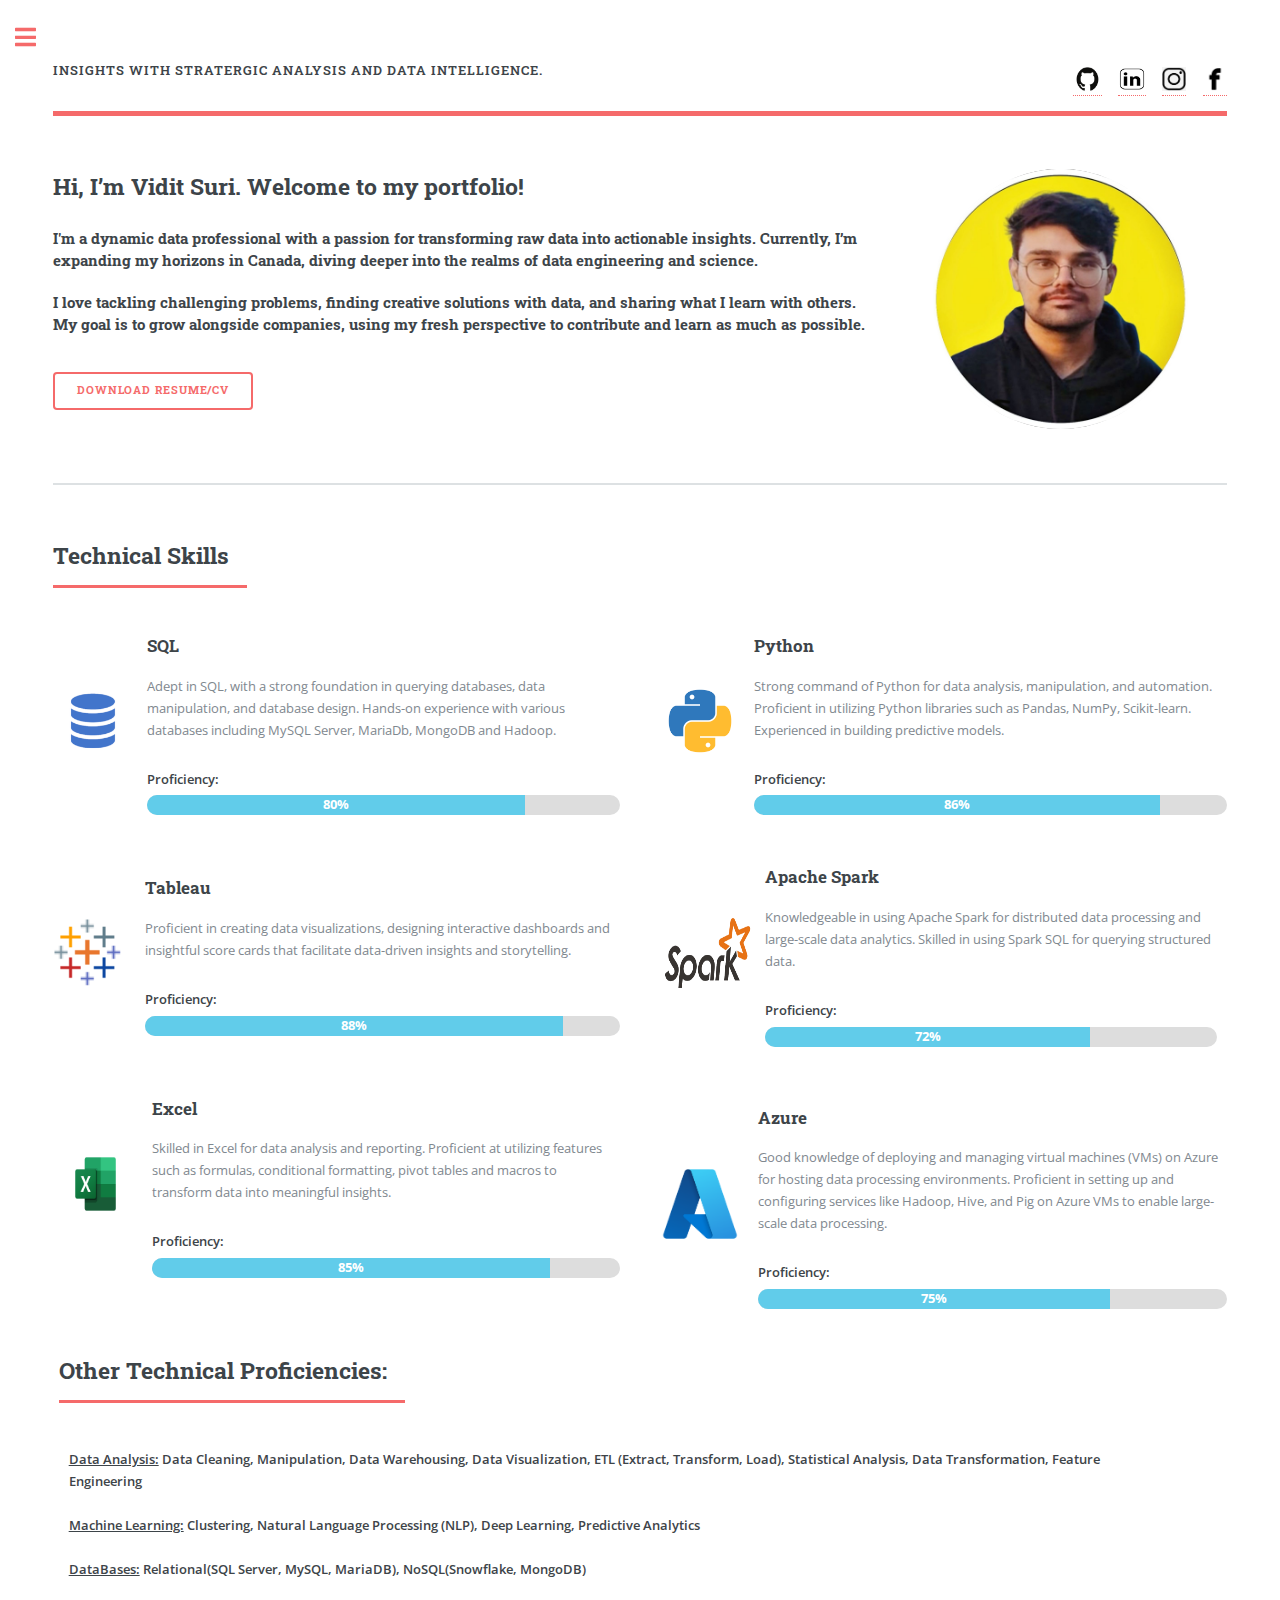
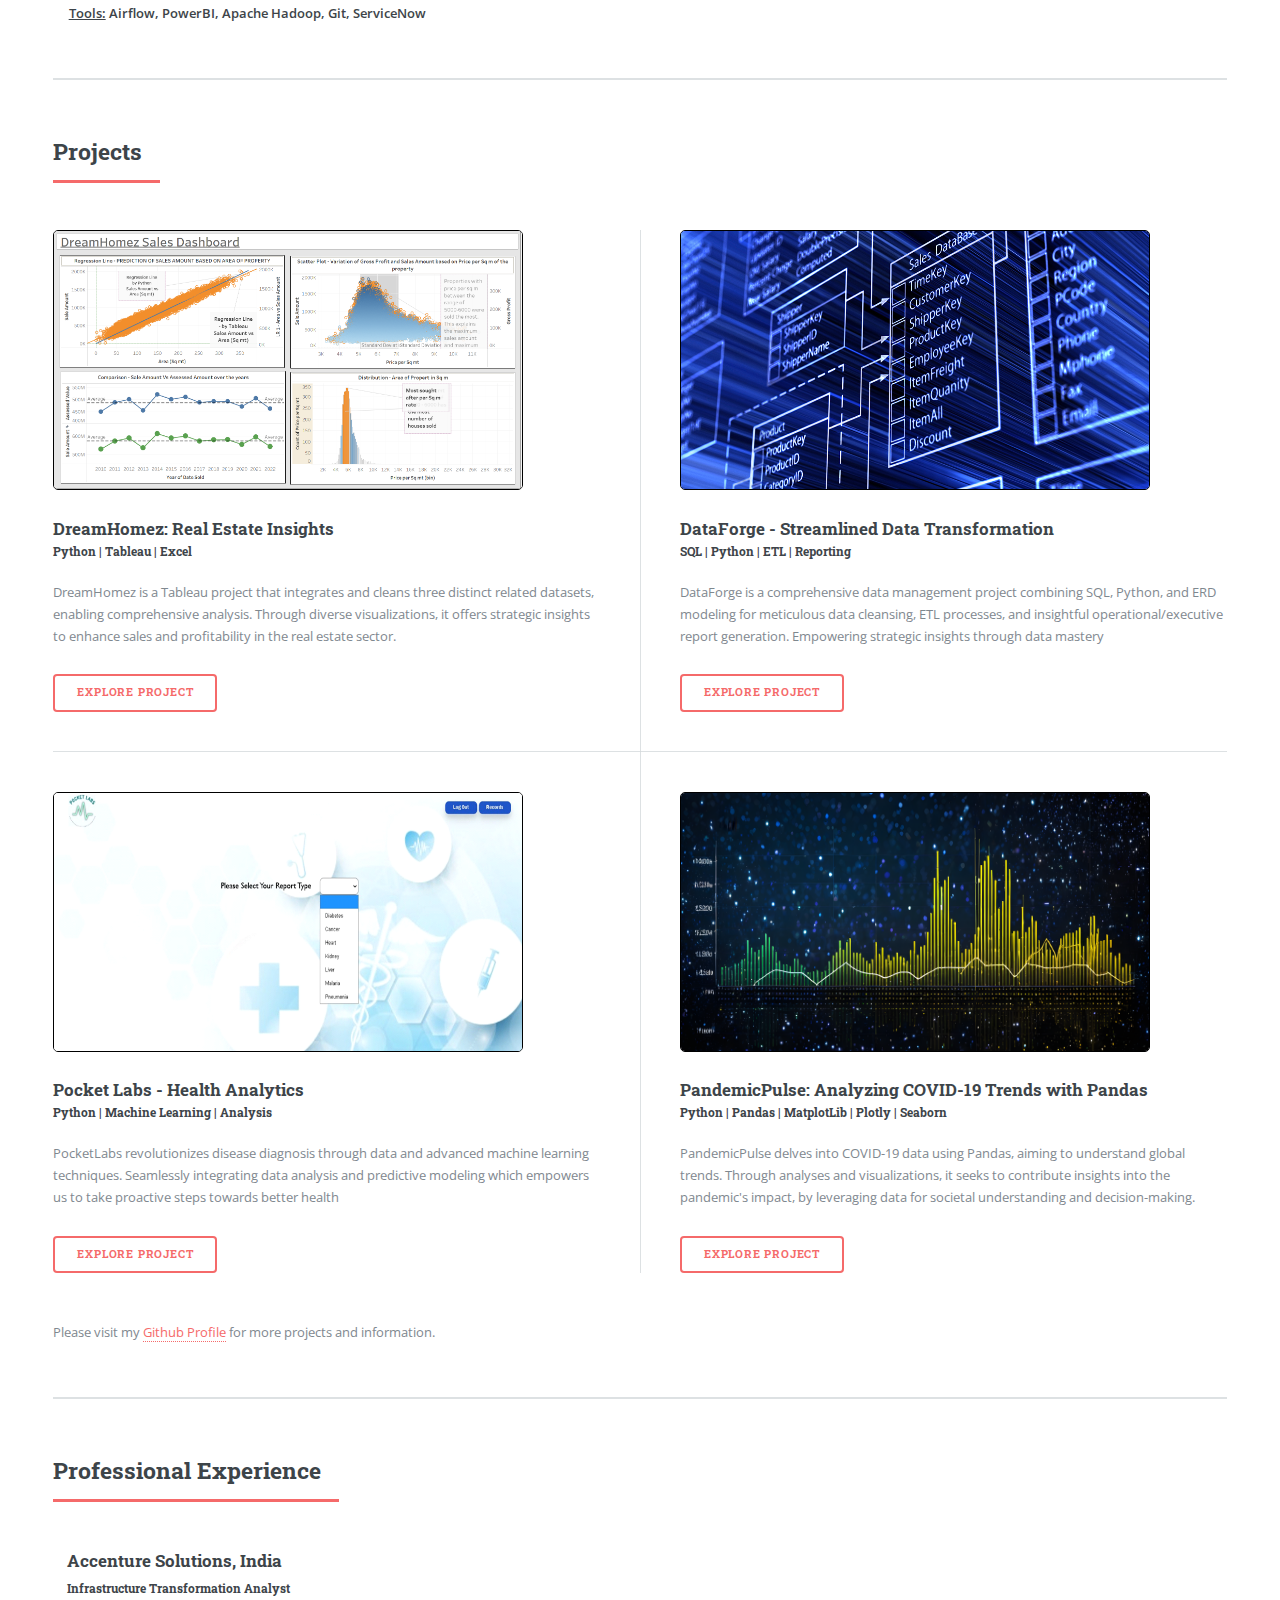
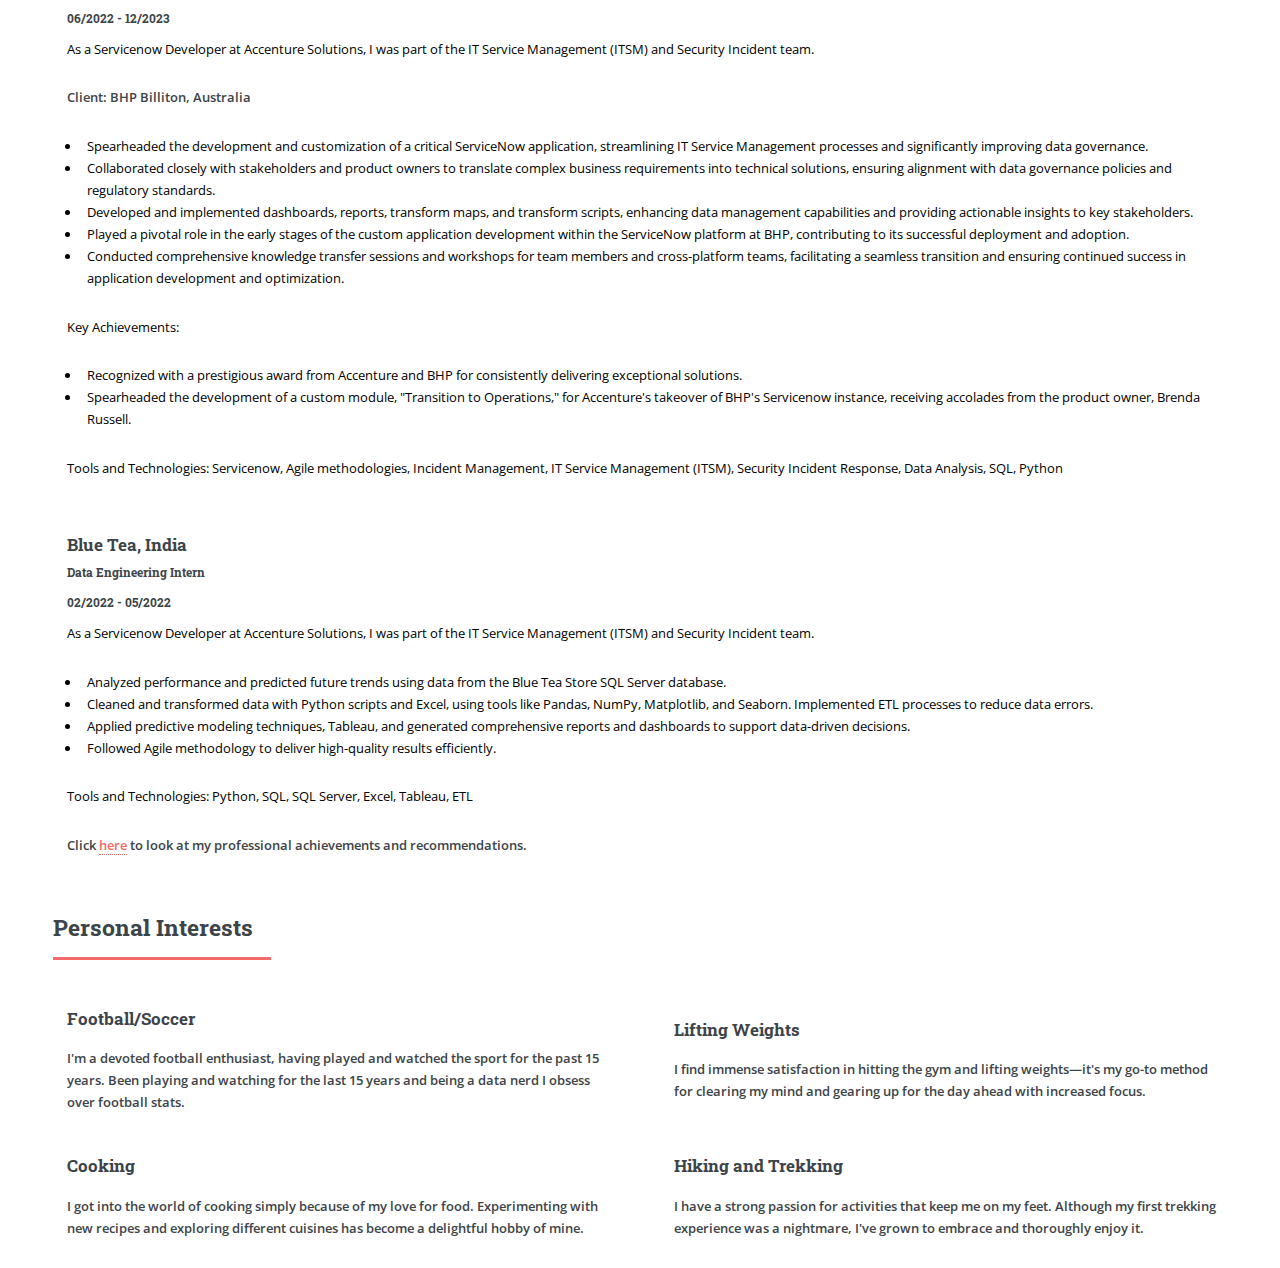
<file: index.html>
<!DOCTYPE HTML>


<html>
	<head>
		<title>Vidit Suri</title>
<style>
.skill-bar {
    width: 100%;
    height: 20px;
    background-color: #ddd;
    border-radius: 10px;
    overflow: hidden;
}

.skill-level {
    height: 100%;
    background-color: #61ccea; /* Change this to the desired color */
    position: relative; /* Add position relative to allow positioning of percentage */
}

.skill-percentage {
    position: absolute; /* Position the percentage absolutely */
    top: 50%;
    left: 50%;
    transform: translate(-50%, -50%); /* Center the percentage */
    color: white;
    font-weight: bold;
}
.proficiency-label {
    margin-bottom: 5px; /* Adjust the margin bottom of the proficiency label */
    margin-top: 0; /* Set the top margin to 0 to reduce the gap */
}

.posts h3,
.posts h5 {
    margin-bottom: 0em; /* Adjust this value as needed */
}




</style>
		  
		<meta charset="utf-8" />
		<meta name="viewport" content="width=device-width, initial-scale=1, user-scalable=no" />
		<link rel="stylesheet" href="assets/css/main.css" />
	</head>
	<body class="is-preload">

		<!-- Wrapper -->
			<div id="wrapper">

				<!-- Main -->
					<div id="main">
						<div class="inner">

							<!-- Header -->
								<header id="header">
									<p><strong> Insights with stratergic analysis and data intelligence.</strong></p>

									<ul class="icons">
										<li><a href="https://github.com/viditsuri-1" class><span> <img src="images/git2.png" class="label" alt="" style="height: 24px; width: 29px;"></span></a></li>
										<li><a href="https://linkedin.com/in/vidit-suri" class><span> <img src="images/linkedin.jpg" class="label" alt="" style="height: 24px; width: 28px;"></span></a></li>
										<li><a href="https://www.instagram.com/viditsuri?igsh=MTBnd3Vydzkwd2l5cw==" class><span> <img src="images/insta.png" class="label" alt="" style="height: 24px; width: 24px;"></span></a></li>
										<li><a href="https://www.facebook.com/vidit.suri.5?mibextid=LQQJ4d" class><span> <img src="images/fb2.jpg" class="label" alt="" style="height: 24px; width: 24px;"></span></a></li>
									</ul>
									
								</header>

							<!-- Banner -->
							
								<section id="banner">
									<div class="content">
										<header>
											<h2>Hi, I’m Vidit Suri. Welcome to my portfolio!
											</h2>
											<h4>I'm a dynamic data professional with a passion for transforming raw data into actionable insights. Currently, I’m expanding my horizons in Canada, diving deeper into the realms of data engineering and science.  </h4> </p>
												
											<h4>I love tackling challenging problems, finding creative solutions with data, and sharing what I learn with others. My goal is to grow alongside companies, using my fresh perspective to contribute and learn as much as possible.</h4>
										</header>
										<br>
										<ul class="actions">
											<li><a href="Resume/Vidit Suri - Resume.pdf" class="button big" download>Download Resume/CV</a></li>
										</ul>
									</div>
									<span class="image object">
										<img src="images/Me.jpeg" alt="" style="border-radius: 70%; width: 255px; height: 260px; object-fit: cover;" />
									
									</span>
								</section>

							<!-- Section -->
							<section>
								<header class="major">
									<h2>Technical Skills</h2>
								</header>
								<div class="features">
									<article>
										<span><img src="images/sql.png" alt="" style="width: 80px; height: 80px;" /></span>
										<div class="content" style="padding-left: 14px;">
											<h3>SQL</h3>
											<p>Adept in SQL, with a strong foundation in querying databases, data manipulation, and database design. Hands-on experience with various databases including MySQL Server, MariaDb, MongoDB and Hadoop.</p>
											<p class="proficiency-label"><b>Proficiency:</b></p>
											<div class="skill-bar">
												<div class="skill-level" style="width: 80%;">
													<div class="skill-percentage">80%</div> <!-- Display the percentage -->
												</div>
											</div>
										</div>
									</article>
							
							
							
							
								
							
								
								
						
							
							
							
					
							
						
							
							
							
								
						
							

										<article>
											<span><img src="images/py.png" alt="" style="width: 80px; height: 80px;" /> </span>
											<div class="content" style="padding-left: 14px;">
												<h3>Python</h3>
												<p>Strong command of Python for data analysis, manipulation, and automation. Proficient in utilizing Python libraries such as Pandas, NumPy, Scikit-learn.  Experienced in building predictive models.</p>
												<p class="proficiency-label"><b>Proficiency:</b></p>
											<div class="skill-bar">
												<div class="skill-level" style="width: 86%;">
													<div class="skill-percentage">86%</div> <!-- Display the percentage -->
												</div>
											</div>
										</div>
									</article>
										<article>
											<span><img src="images/tab6.png" alt="" style="width: 70px; height: 70px;" />
											</span>
												<div class="content" style="padding-left: 22px;">
												<h3>Tableau</h3>
												<p>Proficient in creating data visualizations, designing interactive dashboards and insightful score cards that facilitate data-driven insights and storytelling.</p>
											
												<p class="proficiency-label"><b>Proficiency:</b></p>
												<div class="skill-bar">
													<div class="skill-level" style="width: 88%;">
														<div class="skill-percentage">88%</div> <!-- Display the percentage -->
													</div>
												</div>
											</div>
										</article>
										<article>
											<span><img src="images/spark.png" alt="" style="width: 95px; height: 150px;" /></span>
												<div class="content" style="padding: 10px;">
												<h3>Apache Spark</h3>
												<p>Knowledgeable in using Apache Spark for distributed data processing and large-scale data analytics. Skilled in using Spark SQL for querying structured data.</p>
												<p class="proficiency-label"><b>Proficiency:</b></p>
												<div class="skill-bar">
													<div class="skill-level" style="width: 72%;">
														<div class="skill-percentage">72%</div> <!-- Display the percentage -->
													</div>
												</div>
											</div>
										</article>
											
										<article>
											<span><img src="images/excel.png" alt="" style="width: 85px; height: 80px;" /></span>
												<div class="content" style="padding-left: 14px;">
												<h3>Excel</h3>
												<p>Skilled in Excel for data analysis and reporting. Proficient at utilizing features such as formulas, conditional formatting, pivot tables and macros to transform data into meaningful insights.</p>
												<p class="proficiency-label"><b>Proficiency:</b></p>
												<div class="skill-bar">
													<div class="skill-level" style="width: 85%;">
														<div class="skill-percentage">85%</div> <!-- Display the percentage -->
													</div>
												</div>
											</div>
										</article>
										<article>
											<span><img src="images/azure.png" alt="" style="width: 80px; height: 80px;" /></span>
												<div class="content" style="padding-left: 18px;">
												<h3>Azure</h3>
												<p>Good knowledge of deploying and managing virtual machines (VMs) on Azure for hosting data processing environments. Proficient in setting up and configuring services like Hadoop, Hive, and Pig on Azure VMs to enable large-scale data processing.</p>
												<p class="proficiency-label"><b>Proficiency:</b></p>
												<div class="skill-bar">
													<div class="skill-level" style="width: 75%;">
														<div class="skill-percentage">75%</div> <!-- Display the percentage -->
													</div>
												</div>
											</div>
										</article>

										<section>
											<header class="major" style="padding-bottom: 0; padding-left: 4.16%;">
												<h2><br>Other Technical Proficiencies:</h2>
											</header>
											<div class="content" style="padding-left: 5%; padding-top: 0%;">
												<b><u>Data Analysis:</u> Data Cleaning, Manipulation, Data Warehousing, Data Visualization, ETL (Extract, Transform, Load), Statistical Analysis, Data
													Transformation, Feature Engineering</b>
												<b><u><br><br>Machine Learning:</u> Clustering, Natural Language Processing (NLP), Deep Learning, Predictive Analytics</b>
												<b><u><br><br>DataBases:</u> Relational(SQL Server, MySQL, MariaDB), NoSQL(Snowflake, MongoDB)</b>
												<b><u><br><br>Tools:</u> Airflow, PowerBI, Apache Hadoop, Git, ServiceNow</b>
												

											</div>
									</div>
								</section>



							<!-- Section -->
								<section>
									<header class="major">
										<h2>Projects</h2>
									</header>
									<div class="posts">
										<article>
											<img src="images/DashBoard.png" alt=""  style="height: 260px;width: 470px;border: 1px solid black;" class="image"/>
											<h3>DreamHomez: Real Estate Insights </h3>
												<h5>Python | Tableau | Excel</h5><br>
											<p>
											DreamHomez is a Tableau project that integrates and cleans three distinct related datasets, enabling comprehensive analysis. Through diverse visualizations, it offers strategic insights to enhance sales and profitability in the real estate sector.											</p>
											<ul class="actions">
												<li><a href="DreamHomez Tableau.html" class="button">Explore Project</a></li>
											</ul>
										</article>
									
										<article>
											<img src="images/Dataforge.jpg" alt="" style="height: 260px; width: 470px;border: 1px solid black;" class="image"/>
											<h3>DataForge - Streamlined Data Transformation</h3>
											<h5>SQL | Python | ETL | Reporting</h5> <br>
											<p>DataForge is a comprehensive data management project combining SQL, Python, and ERD modeling for meticulous data cleansing, ETL processes, and insightful operational/executive report generation. Empowering strategic insights through data mastery</p>
											<ul class="actions">
												<li><a href="DataForge.html" class="button">Explore Project</a></li>
											</ul>
										</article>
										<article>
											<img src="images/PocketLabs h.png" alt="" style="height: 260px;width: 470px; border: 1px solid black;" class="image"/>
											<h3>Pocket Labs - Health Analytics</h3>
											<h5>Python | Machine Learning | Analysis</h5> <br>
											<p>PocketLabs revolutionizes disease diagnosis through data and advanced machine learning techniques. Seamlessly integrating data analysis and predictive modeling which empowers us to take proactive steps towards better health</p>
											<ul class="actions">
												<li><a href="PocketLabs.html" class="button">Explore Project</a></li>
											</ul>
										</article>
										<article>
											<img src="images/pandas.png" alt="" style="height: 260px;width: 470px;border: 1px solid black;" class="image"/>
											<h3>PandemicPulse: Analyzing COVID-19 Trends with Pandas</h3>
											<h5>Python | Pandas | MatplotLib | Plotly | Seaborn </h5><br>
											<p>PandemicPulse delves into COVID-19 data using Pandas, aiming to understand global trends. Through analyses and visualizations, it seeks to contribute insights into the pandemic's impact, by leveraging data for societal understanding and decision-making.</p>
											<ul class="actions">
												<li><a href="PandemicPulse.html" class="button">Explore Project</a></li>
											</ul>
										</article>
									
									</div>

									<br>
									<p>Please visit my <a href="https://github.com/viditsuri-1">Github Profile</a> for more projects and information.</p>
								</section>

								<section>
									<header class="major">
										<h2>Professional Experience</h2>
									</header>
									<div class="features" style="padding-left: 40px; color: #000;">
										<div class="content" style="padding-left: 14px;">
											<h3 class="proficiency-label">Accenture Solutions, India</h3>
											<h5>Infrastructure Transformation Analyst</h5>
											<h5>06/2022 - 12/2023</h5>
											<p>As a Servicenow Developer at Accenture Solutions, I was part of the IT Service Management (ITSM) and Security Incident team.</p>
												
												
												
												<p><b>Client: BHP Billiton, Australia</b></p>
											<ul>
												<li>Spearheaded the development and customization of a critical ServiceNow application, streamlining IT Service
												Management processes and significantly improving data governance.</li>
												<li>Collaborated closely with stakeholders and product owners to translate complex business requirements into technical solutions, ensuring alignment with data governance policies and regulatory standards.</li>
												<li>Developed and implemented dashboards, reports, transform maps, and transform scripts, enhancing data
													management capabilities and providing actionable insights to key stakeholders.</li>
												<li>Played a pivotal role in the early stages of the custom application development within the ServiceNow platform at
													BHP, contributing to its successful deployment and adoption.</li>
													<li>Conducted comprehensive knowledge transfer sessions and workshops for team members and cross-platform
														teams, facilitating a seamless transition and ensuring continued success in application development and
														optimization.</li>
											</ul>

											<p>Key Achievements:</p>
											<ul>
												<li>Recognized with a prestigious award from Accenture and BHP for consistently delivering exceptional solutions.</li>
												<li>Spearheaded the development of a custom module, "Transition to Operations," for Accenture's takeover of BHP's Servicenow instance, receiving accolades from the product owner, Brenda Russell.</li>
											</ul>


											<p>Tools and Technologies: Servicenow, Agile methodologies, Incident Management, IT Service Management (ITSM), Security Incident Response, Data Analysis, SQL, Python</p>
										</div>
									</div>
								



								<div class="features" style="padding-left: 40px; color: #000; padding-top: 0%;">
									<div class="content" style="padding-left: 14px;">
										<h3 class="proficiency-label">Blue Tea, India</h3>
										<h5>Data Engineering Intern</h5>
										<h5>02/2022 - 05/2022</h5>
										<p>As a Servicenow Developer at Accenture Solutions, I was part of the IT Service Management (ITSM) and Security Incident team.</p>
											
											
											
											
										<ul>
											<li>Analyzed performance and predicted future trends using data from the Blue Tea Store SQL Server database.</li>
											<li>Cleaned and transformed data with Python scripts and Excel, using tools like Pandas, NumPy, Matplotlib, and Seaborn. Implemented ETL processes to reduce data errors.</li>
											<li>Applied predictive modeling techniques, Tableau, and generated comprehensive reports and dashboards to support data-driven decisions.</li>
											<li>Followed Agile methodology to deliver high-quality results efficiently.</li>
										</ul>



										<p>Tools and Technologies: Python, SQL, SQL Server, Excel, Tableau, ETL</p>
										<b> Click <a href="Appreciations.html">here</a> to look at my professional achievements and recommendations.
									</div>
								</div>

								
							</section>
								

									

								<section>
									<header class="major">
										<h2>Personal Interests</h2>
									</header>
									<div class="features">
										<article>
											<div class="content" style="padding-left: 14px;">
												<h3>Football/Soccer</h3>
												<p>I'm a devoted football enthusiast, having played and watched the sport for the past 15 years. Been playing and watching for the last 15 years and being a data nerd I obsess over football stats.</p>
											</div>
										</article>

										<article>
											<div class="content" style="padding-left: 14px;">
												<h3>Lifting Weights</h3>
												<p>I find immense satisfaction in hitting the gym and lifting weights—it's my go-to method for clearing my mind and gearing up for the day ahead with increased focus.</p>
											</div>
										</article>
										<article>
										<div class="content" style="padding-left: 14px;">
											<h3>Cooking</h3>
											<p>I got into the world of cooking simply because of my love for food. Experimenting with new recipes and exploring different cuisines has become a delightful hobby of mine.</p>
										</div>
									</article>
									<article>
									<div class="content" style="padding-left: 14px;">
										<h3>Hiking and Trekking</h3>
										<p>I have a strong passion for activities that keep me on my feet. Although my first trekking experience was a nightmare, I've grown to embrace and thoroughly enjoy it.</p>
									</div>
								</article>

									
									</div>
								
								</section>

					
						
					

					
				</div>
			</div>
					

				<!-- Sidebar -->
					<div id="sidebar">
						<div class="inner">

							<!-- Search -->
								<section id="search" class="alt">
									<form method="post" action="#">
										<input type="text" name="query" id="query" placeholder="Search" />
									</form>
								</section>

							<!-- Menu -->
								<nav id="menu">
									<header class="major">
										<h2>Menu</h2>
									</header>
									<ul>
										<li><a href="index.html">Homepage</a></li>
			
										<li>
											<span class="opener">Projects</span>
											<ul>
												<li><a href="DreamHomez Tableau.html">DreamHomez (Tableau)</a></li>
												<li><a href="PandemicPulse.html">Pandemic Pulse</a></li>
												<li><a href="DataForge.html">Data Forge (SQL)</a></li>
												<li><a href="PocketLabs.html">Pocket Labs</a></li>
											</ul>
										</li>
										
										
										<li><a href="https://github.com/viditsuri-1/DataWorks/tree/main/Thinking%20in%20Data">Thinking in Data</a></li>
										<li><a href="Appreciations.html">Work Memories and Appreciations</a></li>
										
									</ul>
								</nav>

					

							<!-- Section -->
								<section>
									<header class="major">
										<h2>Get in touch</h2>
									</header>
									<p>Feel free to reach out! Whether you have questions, collaboration opportunities, or just want to chat about data analysis and its applications, I'm all ears. Let's connect and explore the possibilities together!</p>
									<ul class="contact">
										<li class="icon solid fa-envelope"><a href="mailto:suri.vidit@gmail.com">suri.vidit@gmail.com</a></li>
										<li class="icon solid fa-envelope"><a href="mailto:Vidit.Suri@georgebrown.ca">vidit.suri@georgebrown.ca</a></li>
										<li class="icon solid fa-phone">(437) 661-6803</li>
										<li class="icon solid fa-home">201, 33 Bay Street, Toronto, Ontario, M5J 2Z3<br /></li>
									</ul>
								</section>

										
							

						</div>
					</div>

			</div>

		<!-- Scripts -->
			<script src="assets/js/jquery.min.js"></script>
			<script src="assets/js/browser.min.js"></script>
			<script src="assets/js/breakpoints.min.js"></script>
			<script src="assets/js/util.js"></script>
			<script src="assets/js/main.js"></script>

	</body>
</html>
</file>
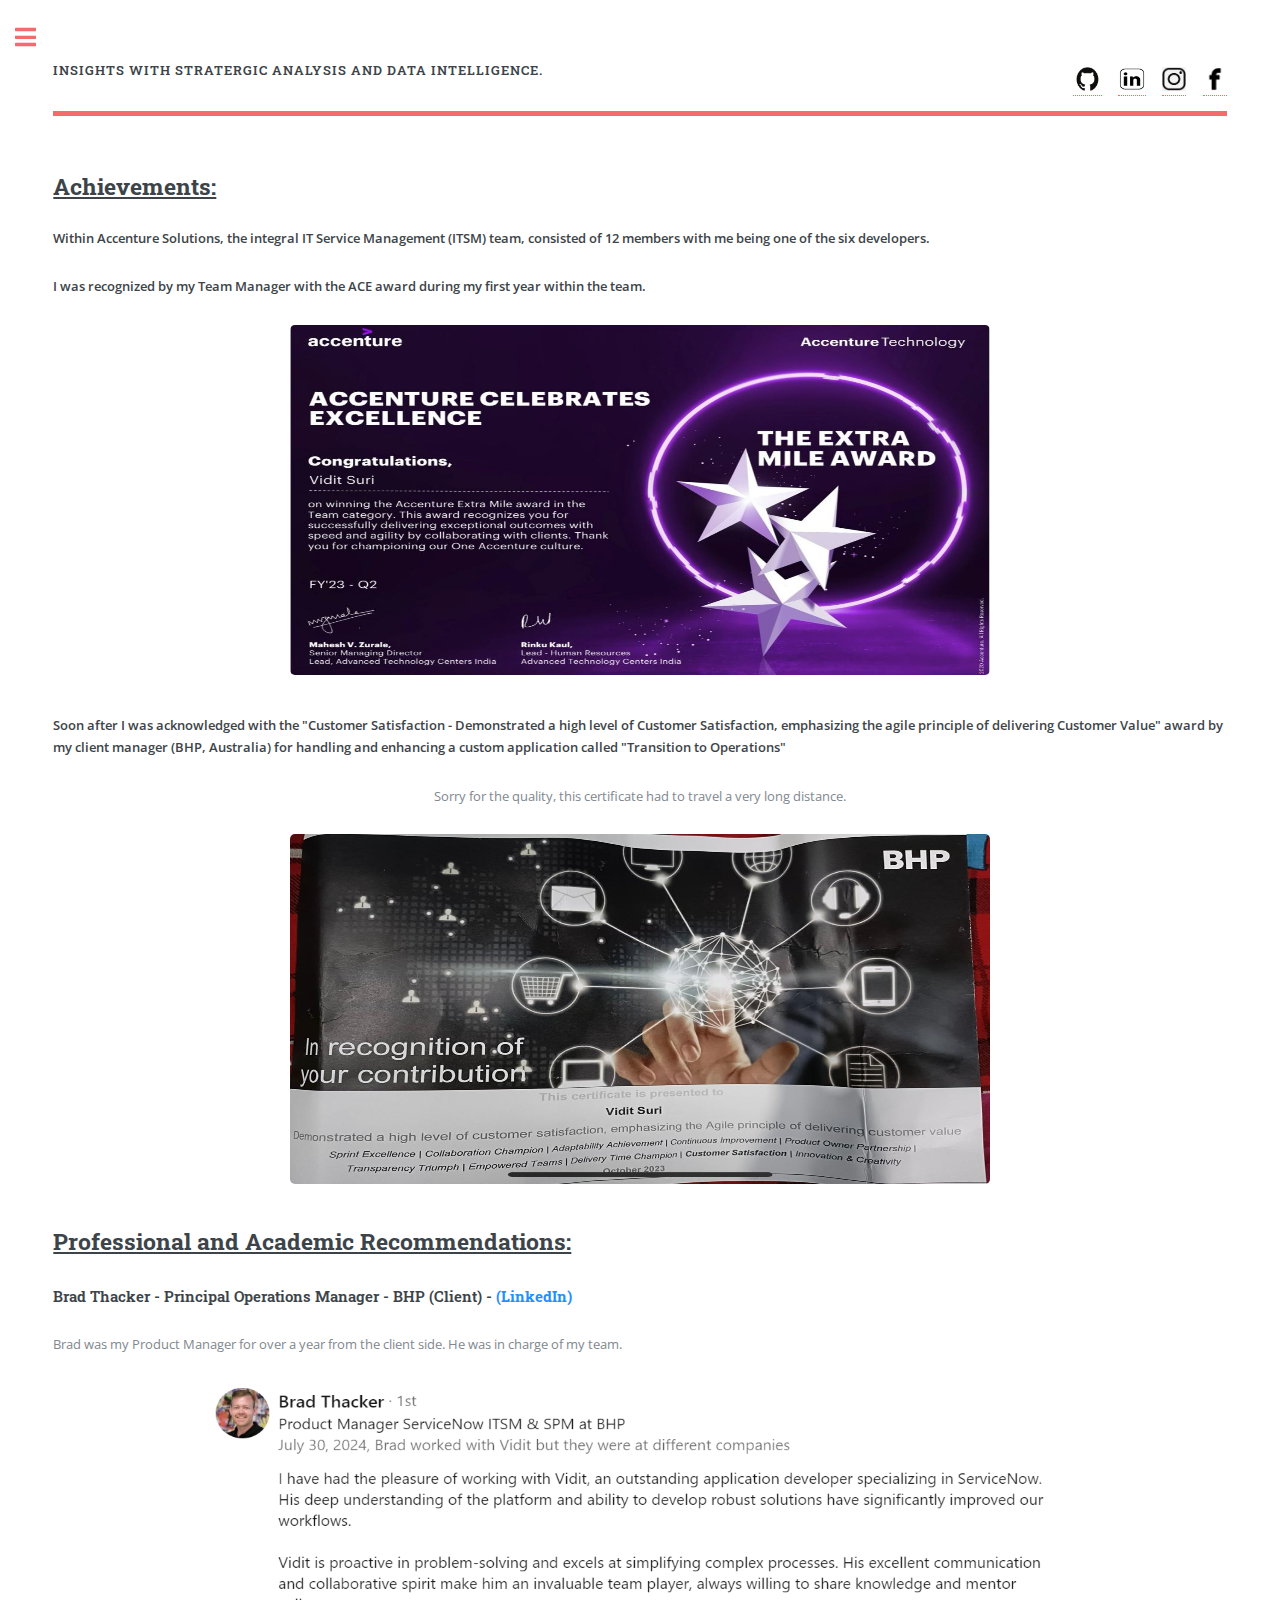
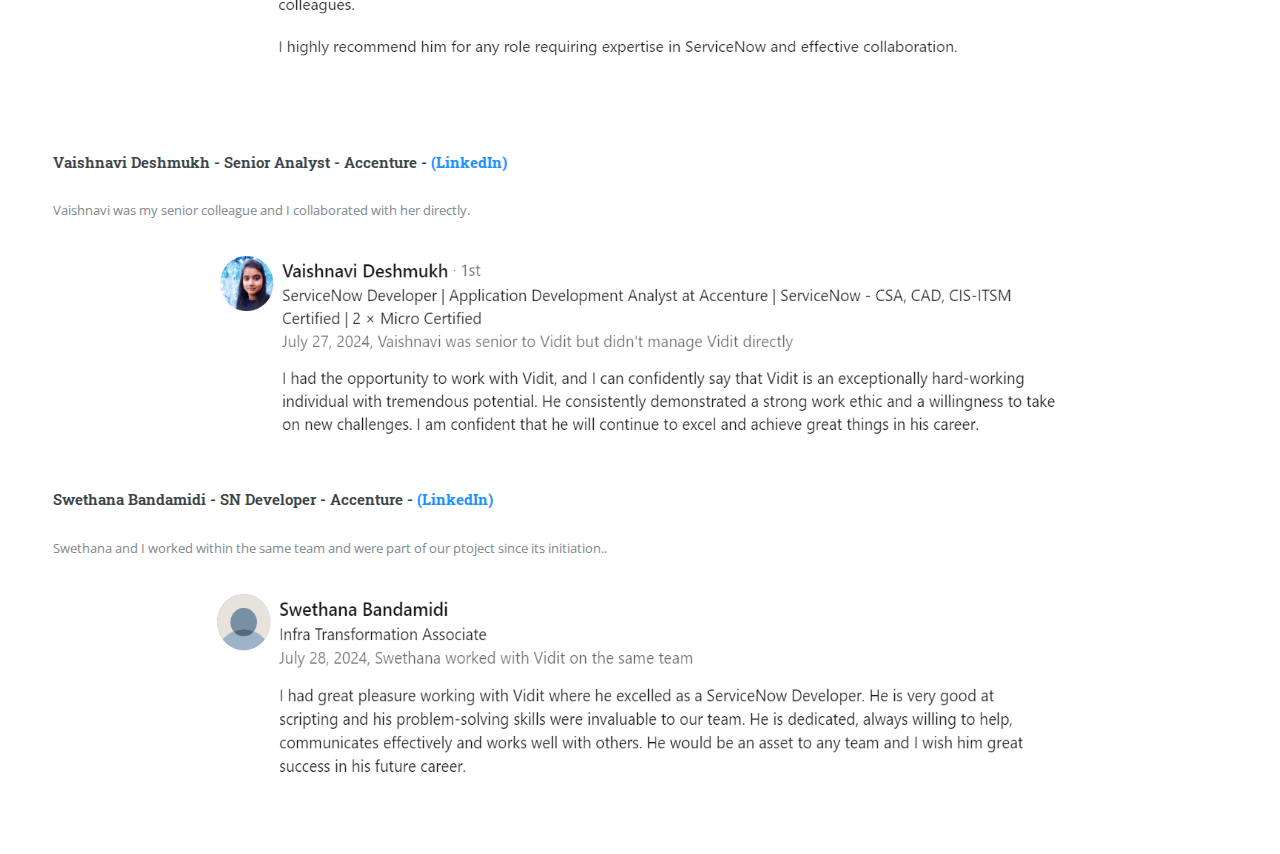
<file: Appreciations.html>
<!DOCTYPE HTML>
<!--
	Editorial by HTML5 UP
	html5up.net | @ajlkn
	Free for personal and commercial use under the CCA 3.0 license (html5up.net/license)
-->
<html>
	<head>
		<title>Previous Work Appreciatiions</title>
		<meta charset="utf-8" />
		<meta name="viewport" content="width=device-width, initial-scale=1, user-scalable=no" />
		<link rel="stylesheet" href="assets/css/main.css" />
	</head>
	<body class="is-preload">

		<style>
		 .container {
			margin-bottom: 5px;
            display: flex;
            align-items: center;
        }
		.image-container {
    display: flex;
    justify-content: space-between; /* Distribute space between images */
  }
  .image-container img {
    width: 48%; /* Adjust as needed */
    height: auto; /* Maintain aspect ratio */
    margin: 0 1% 2% 2%; /* Add margin to create a gap */}
		.container img {
            width: 550px;
            height: 430px;
        }
		.executive {
			margin-bottom: 5px;
            display: flex;
            align-items: center;
		}
		.executive img {
            width: 550px;
            height: 100px;
        }

		.container.right-align {
			margin-bottom: 3px;
    flex-direction: row-reverse;
	}

	.executive.right-align {
			margin-bottom: 3px;
    flex-direction: row-reverse;
	}

	.container.right-align .text p {
    margin-bottom: 6px; /* Adjust the value as needed */
}

.executive.right-align .text p {
    margin-bottom: 6px; /* Adjust the value as needed */
}

.findings p{
    margin-bottom: 6px; /* Adjust the value as needed */
}

.container .text p {
    margin-bottom: 6px; /* Adjust the value as needed */
}


        .text {
            margin-left: 20px; /* Adjust as needed */
			margin-bottom: 5px;

        }
        .center-image {
            display: block;
            margin: auto;
        }
		.center-image {
            display: block;
            margin: auto;
        }


		</style>

		<!-- Wrapper -->
		<div id="wrapper">

			<!-- Main -->
				<div id="main">
					<div class="inner">

						<!-- Header -->
							<header id="header">
								<p><strong> Insights with stratergic analysis and data intelligence.</strong></p>

								<ul class="icons">
									<li><a href="https://github.com/viditsuri-1" class><span> <img src="images/git2.png" class="label" alt="" style="height: 24px; width: 29px;"></span></a></li>
									<li><a href="https://linkedin.com/in/vidit-suri" class><span> <img src="images/linkedin.jpg" class="label" alt="" style="height: 24px; width: 28px;"></span></a></li>
									<li><a href="https://www.instagram.com/viditsuri?igsh=MTBnd3Vydzkwd2l5cw==" class><span> <img src="images/insta.png" class="label" alt="" style="height: 24px; width: 24px;"></span></a></li>
									<li><a href="https://www.facebook.com/vidit.suri.5?mibextid=LQQJ4d" class><span> <img src="images/fb2.jpg" class="label" alt="" style="height: 24px; width: 24px;"></span></a></li>
								</ul>
								
							</header>


							<!-- Content -->
								<section style="text-align: left;">
									<div style="text-align: left">
								<h2><u>Achievements:</u></h2>
									<p><strong>Within Accenture Solutions, the integral IT Service Management (ITSM) team, consisted of 12 members with me being one of the six developers.</strong></p>

									<p><strong>I was recognized by my Team Manager with the ACE award during my first year within the team.</strong></p>
									<span class="image main"><img src="images/A3.jpeg" alt="" style="height: 350px; width: 700px;" class="center-image"/></span>
									
									<p><strong>Soon after I was acknowledged with the "Customer Satisfaction - Demonstrated a high level of Customer Satisfaction, emphasizing the agile principle of delivering Customer Value" award by my client manager (BHP, Australia) for handling and enhancing a custom application called "Transition to Operations"</strong></p>
									<p style="text-align: center;">Sorry for the quality, this certificate had to travel a very long distance.</p>
									<span class="image main"><img src="images/A4.jpeg" alt="" style="height: 350px; width: 700px;" class="center-image"/></span>


									<h2><u>Professional and Academic Recommendations:</u></h2>
									
										<p><b><h4>Brad Thacker - Principal Operations Manager - BHP (Client) - </b><a href="https://www.linkedin.com/in/brad-thacker?utm_source=share&utm_campaign=share_via&utm_content=profile&utm_medium=ios_app" style="text-align: left; color: dodgerblue;">(LinkedIn)</a></h4><p></p>
										<p>Brad was my Product Manager for over a year from the client side. He was in charge of my team.</p>
										<span class="image main"><img src="images/Brad.png" alt="" style="height: 280px; width: 880px;" class="center-image"/></span>
										<br>
										<p><b><h4>Vaishnavi Deshmukh - Senior Analyst - Accenture - </b><a href="https://www.linkedin.com/in/vaishnavi-deshmukh-979620213?utm_source=share&utm_campaign=share_via&utm_content=profile&utm_medium=ios_app" style="text-align: left; color: dodgerblue;">(LinkedIn)</a></h4><p></p>
										<p>Vaishnavi was my senior colleague and I collaborated with her directly.</p>
										<span class="image main"><img src="images/Vaishnavi.png" alt="" style="height: 200px; width: 880px;" class="center-image"/></span>
										<p><b><h4>Swethana Bandamidi - SN Developer - Accenture - </b><a href="https://www.linkedin.com/in/swethana-bandamidi-427149184/" style="text-align: left; color: dodgerblue;">(LinkedIn)</a></h4><p></p>
										<p>Swethana and I worked within the same team and were part of our ptoject since its initiation..</p>
										<span class="image main"><img src="images/Swethana.png" alt="" style="height: 200px; width: 880px;" class="center-image"/></span>
									</div>
									
									
									</strong></p>
								</section>
																					
													
												</div>
											</div>
										

									

										

								

					<!-- Sidebar -->
					<div id="sidebar">
						<div class="inner">

							<!-- Search -->
								<section id="search" class="alt">
									<form method="post" action="#">
										<input type="text" name="query" id="query" placeholder="Search" />
									</form>
								</section>

							<!-- Menu -->
								<nav id="menu">
									<header class="major">
										<h2>Menu</h2>
									</header>
									<ul>
										<li><a href="index.html">Homepage</a></li>
			
										<li>
											<span class="opener">Projects</span>
											<ul>
												<li><a href="DreamHomez Tableau.html">DreamHomez (Tableau)</a></li>
												<li><a href="PandemicPulse.html">Pandemic Pulse</a></li>
												<li><a href="DataForge.html">Data Forge (SQL)</a></li>
												<li><a href="PocketLabs.html">Pocket Labs</a></li>
											</ul>
										</li>
										
										
										<li><a href="https://github.com/viditsuri-1/DataWorks/tree/main/Thinking%20in%20Data">Thinking in Data</a></li>
										<li><a href="Appreciations.html">Work Memories and Appreciations</a></li>
										
									</ul>
								</nav>

					

							<!-- Section -->
								<section>
									<header class="major">
										<h2>Get in touch</h2>
									</header>
									<p>Feel free to reach out! Whether you have questions, collaboration opportunities, or just want to chat about data analysis and its applications, I'm all ears. Let's connect and explore the possibilities together!</p>
									<ul class="contact">
										<li class="icon solid fa-envelope"><a href="mailto:suri.vidit@gmail.com">suri.vidit@gmail.com</a></li>
										<li class="icon solid fa-envelope"><a href="mailto:Vidit.Suri@georgebrown.ca">vidit.suri@georgebrown.ca</a></li>
										<li class="icon solid fa-phone">(437) 661-6803</li>
										<li class="icon solid fa-home">201, 33 Bay Street, Toronto, Ontario, M5J 2Z3<br /></li>
									</ul>
								</section>

										
							

						</div>
					</div>

			</div>

		<!-- Scripts -->
			<script src="assets/js/jquery.min.js"></script>
			<script src="assets/js/browser.min.js"></script>
			<script src="assets/js/breakpoints.min.js"></script>
			<script src="assets/js/util.js"></script>
			<script src="assets/js/main.js"></script>

	</body>
</html>
</file>
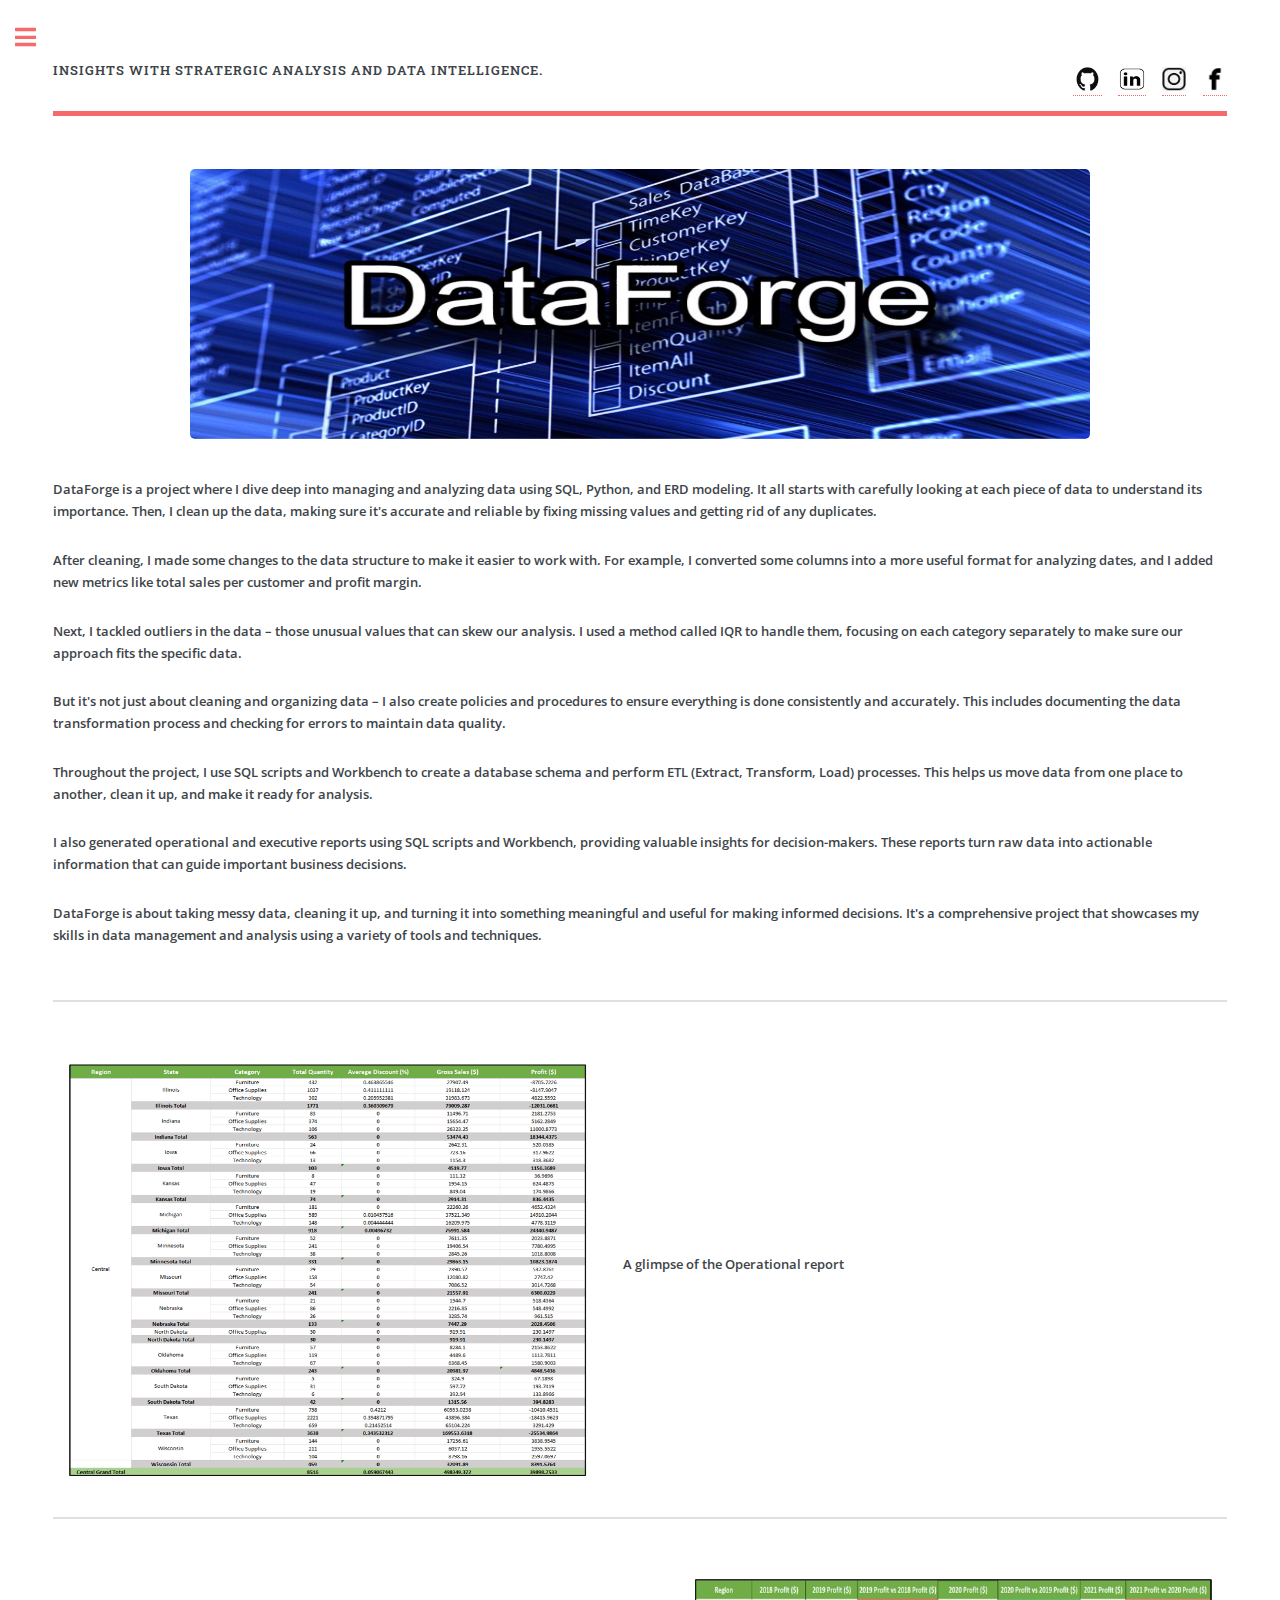
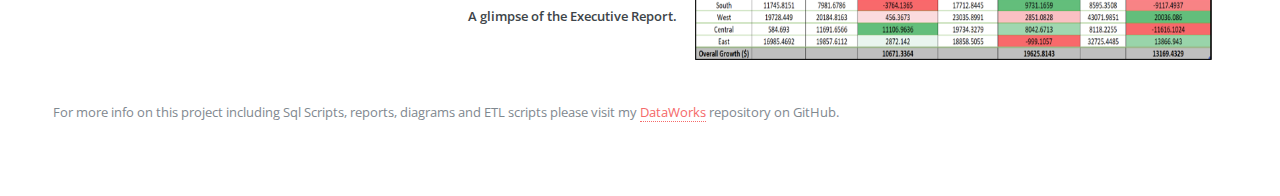
<file: DataForge.html>
<!DOCTYPE HTML>
<!--
	Editorial by HTML5 UP
	html5up.net | @ajlkn
	Free for personal and commercial use under the CCA 3.0 license (html5up.net/license)
-->
<html>
	<head>
		<title>DataForge</title>
		<meta charset="utf-8" />
		<meta name="viewport" content="width=device-width, initial-scale=1, user-scalable=no" />
		<link rel="stylesheet" href="assets/css/main.css" />
	</head>
	<body class="is-preload">

		<style>
		 .container {
			margin-bottom: 5px;
            display: flex;
            align-items: center;
        }

		.container img {
            width: 550px;
            height: 430px;
        }
		.executive {
			margin-bottom: 5px;
            display: flex;
            align-items: center;
		}
		.executive img {
            width: 550px;
            height: 100px;
        }

		.container.right-align {
			margin-bottom: 3px;
    flex-direction: row-reverse;
	}

	.executive.right-align {
			margin-bottom: 3px;
    flex-direction: row-reverse;
	}

	.container.right-align .text p {
    margin-bottom: 6px; /* Adjust the value as needed */
}

.executive.right-align .text p {
    margin-bottom: 6px; /* Adjust the value as needed */
}

.findings p{
    margin-bottom: 6px; /* Adjust the value as needed */
}

.container .text p {
    margin-bottom: 6px; /* Adjust the value as needed */
}


        .text {
            margin-left: 20px; /* Adjust as needed */
			margin-bottom: 5px;

        }
        .center-image {
            display: block;
            margin: auto;
        }
		.center-image {
            display: block;
            margin: auto;
        }


		</style>

		<!-- Wrapper -->
		<div id="wrapper">

			<!-- Main -->
				<div id="main">
					<div class="inner">

						<!-- Header -->
							<header id="header">
								<p><strong> Insights with stratergic analysis and data intelligence.</strong></p>

								<ul class="icons">
									<li><a href="https://github.com/viditsuri-1" class><span> <img src="images/git2.png" class="label" alt="" style="height: 24px; width: 29px;"></span></a></li>
									<li><a href="https://linkedin.com/in/vidit-suri" class><span> <img src="images/linkedin.jpg" class="label" alt="" style="height: 24px; width: 28px;"></span></a></li>
									<li><a href="https://www.instagram.com/viditsuri?igsh=MTBnd3Vydzkwd2l5cw==" class><span> <img src="images/insta.png" class="label" alt="" style="height: 24px; width: 24px;"></span></a></li>
									<li><a href="https://www.facebook.com/vidit.suri.5?mibextid=LQQJ4d" class><span> <img src="images/fb2.jpg" class="label" alt="" style="height: 24px; width: 24px;"></span></a></li>
								</ul>
								
							</header>


							<!-- Content -->
								<section>
									
									<span class="image main"><img src="images/Dataforge Cover.jpeg" alt="" style="height: 270px; width: 900px;" class="center-image"/></span>
								
									<p><strong>DataForge is a project where I dive deep into managing and analyzing data using SQL, Python, and ERD modeling. It all starts with carefully looking at each piece of data to understand its importance. Then, I clean up the data, making sure it's accurate and reliable by fixing missing values and getting rid of any duplicates.</strong></p>
									<p><strong>After cleaning, I made some changes to the data structure to make it easier to work with. For example, I converted some columns into a more useful format for analyzing dates, and I added new metrics like total sales per customer and profit margin.</strong></p>
									<p><strong>Next, I tackled outliers in the data – those unusual values that can skew our analysis. I used a method called IQR to handle them, focusing on each category separately to make sure our approach fits the specific data.</strong></p>
									<p><strong>But it's not just about cleaning and organizing data – I also create policies and procedures to ensure everything is done consistently and accurately. This includes documenting the data transformation process and checking for errors to maintain data quality.
										<p><strong>Throughout the project, I use SQL scripts and Workbench to create a database schema and perform ETL (Extract, Transform, Load) processes. This helps us move data from one place to another, clean it up, and make it ready for analysis.</strong></p>
										<p><strong>I also generated operational and executive reports using SQL scripts and Workbench, providing valuable insights for decision-makers. These reports turn raw data into actionable information that can guide important business decisions.</strong></p>
										<p><strong>DataForge is about taking messy data, cleaning it up, and turning it into something meaningful and useful for making informed decisions. It's a comprehensive project that showcases my skills in data management and analysis using a variety of tools and techniques.</strong></p>

									
									
									</strong></p>
								</section>
									<section>
									
										
											<div class="container">
												<img src="images/Operational.png" alt="G1">
												<div class="text">
												
													<p><strong>A glimpse of the Operational report</strong></p>
												</div>
											</div>
										</section>

										<section>
											<div class="executive right-align">
												<img src="images/executive.png" alt="G2">
												<div class="text">
													
													<p><strong>A glimpse of the Executive Report.</strong></p>
												</div>
											</div>
										</section>

										

									<p>For more info on this project including Sql Scripts, reports, diagrams and ETL scripts please visit my <a href="https://github.com/viditsuri-1/DataWorks"> DataWorks</a> repository on GitHub.</p>
								<br><br></div></div>

					<!-- Sidebar -->
					<div id="sidebar">
						<div class="inner">

							<!-- Search -->
								<section id="search" class="alt">
									<form method="post" action="#">
										<input type="text" name="query" id="query" placeholder="Search" />
									</form>
								</section>

							<!-- Menu -->
								<nav id="menu">
									<header class="major">
										<h2>Menu</h2>
									</header>
									<ul>
										<li><a href="index.html">Homepage</a></li>
			
										<li>
											<span class="opener">Projects</span>
											<ul>
												<li><a href="DreamHomez Tableau.html">DreamHomez (Tableau)</a></li>
												<li><a href="PandemicPulse.html">Pandemic Pulse</a></li>
												<li><a href="DataForge.html">Data Forge (SQL)</a></li>
												<li><a href="PocketLabs.html">Pocket Labs</a></li>
											</ul>
										</li>
										
										
										<li><a href="https://github.com/viditsuri-1/DataWorks/tree/main/Thinking%20in%20Data">Thinking in Data</a></li>
										<li><a href="Appreciations.html">Work Memories and Appreciations</a></li>
										
									</ul>
								</nav>

					

							<!-- Section -->
								<section>
									<header class="major">
										<h2>Get in touch</h2>
									</header>
									<p>Feel free to reach out! Whether you have questions, collaboration opportunities, or just want to chat about data analysis and its applications, I'm all ears. Let's connect and explore the possibilities together!</p>
									<ul class="contact">
										<li class="icon solid fa-envelope"><a href="mailto:suri.vidit@gmail.com">suri.vidit@gmail.com</a></li>
										<li class="icon solid fa-envelope"><a href="mailto:Vidit.Suri@georgebrown.ca">vidit.suri@georgebrown.ca</a></li>
										<li class="icon solid fa-phone">(437) 661-6803</li>
										<li class="icon solid fa-home">201, 33 Bay Street, Toronto, Ontario, M5J 2Z3<br /></li>
									</ul>
								</section>

										
							

						</div>
					</div>

			</div>

		<!-- Scripts -->
			<script src="assets/js/jquery.min.js"></script>
			<script src="assets/js/browser.min.js"></script>
			<script src="assets/js/breakpoints.min.js"></script>
			<script src="assets/js/util.js"></script>
			<script src="assets/js/main.js"></script>

	</body>
</html>
</file>
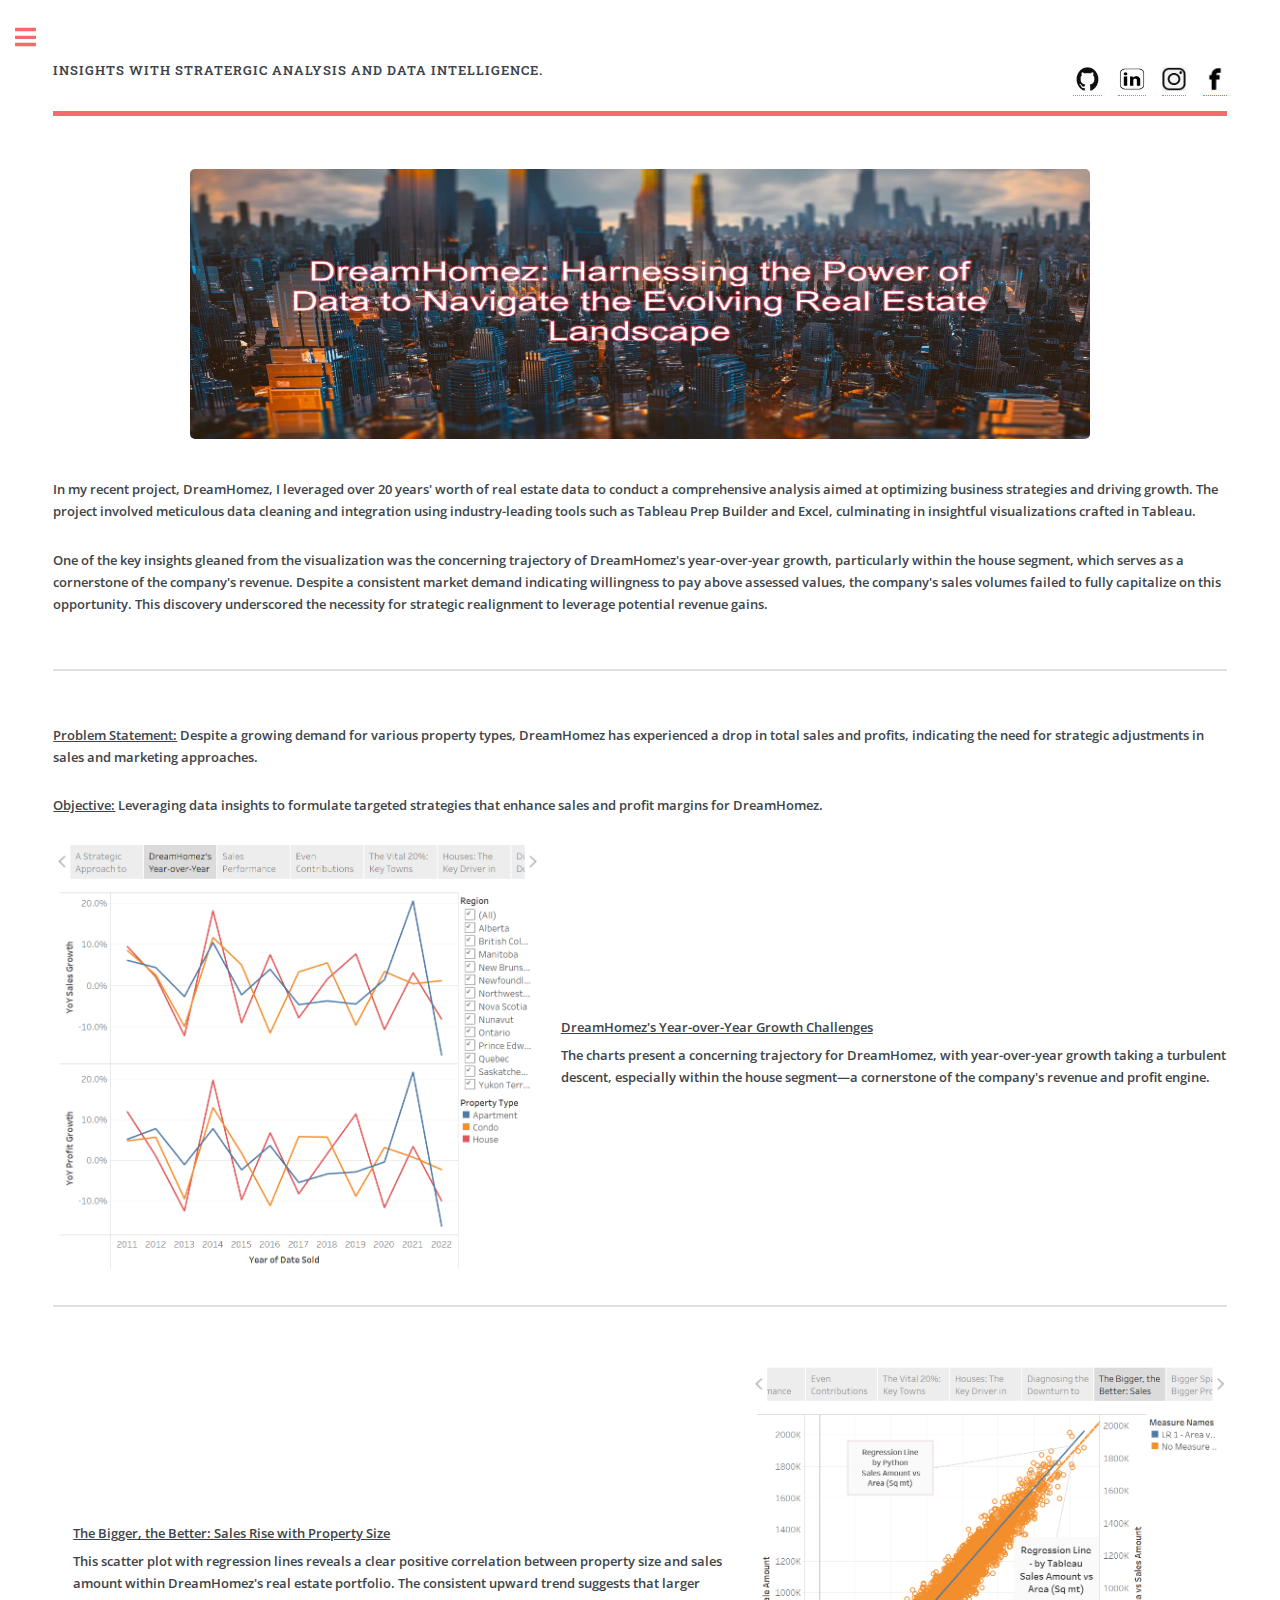
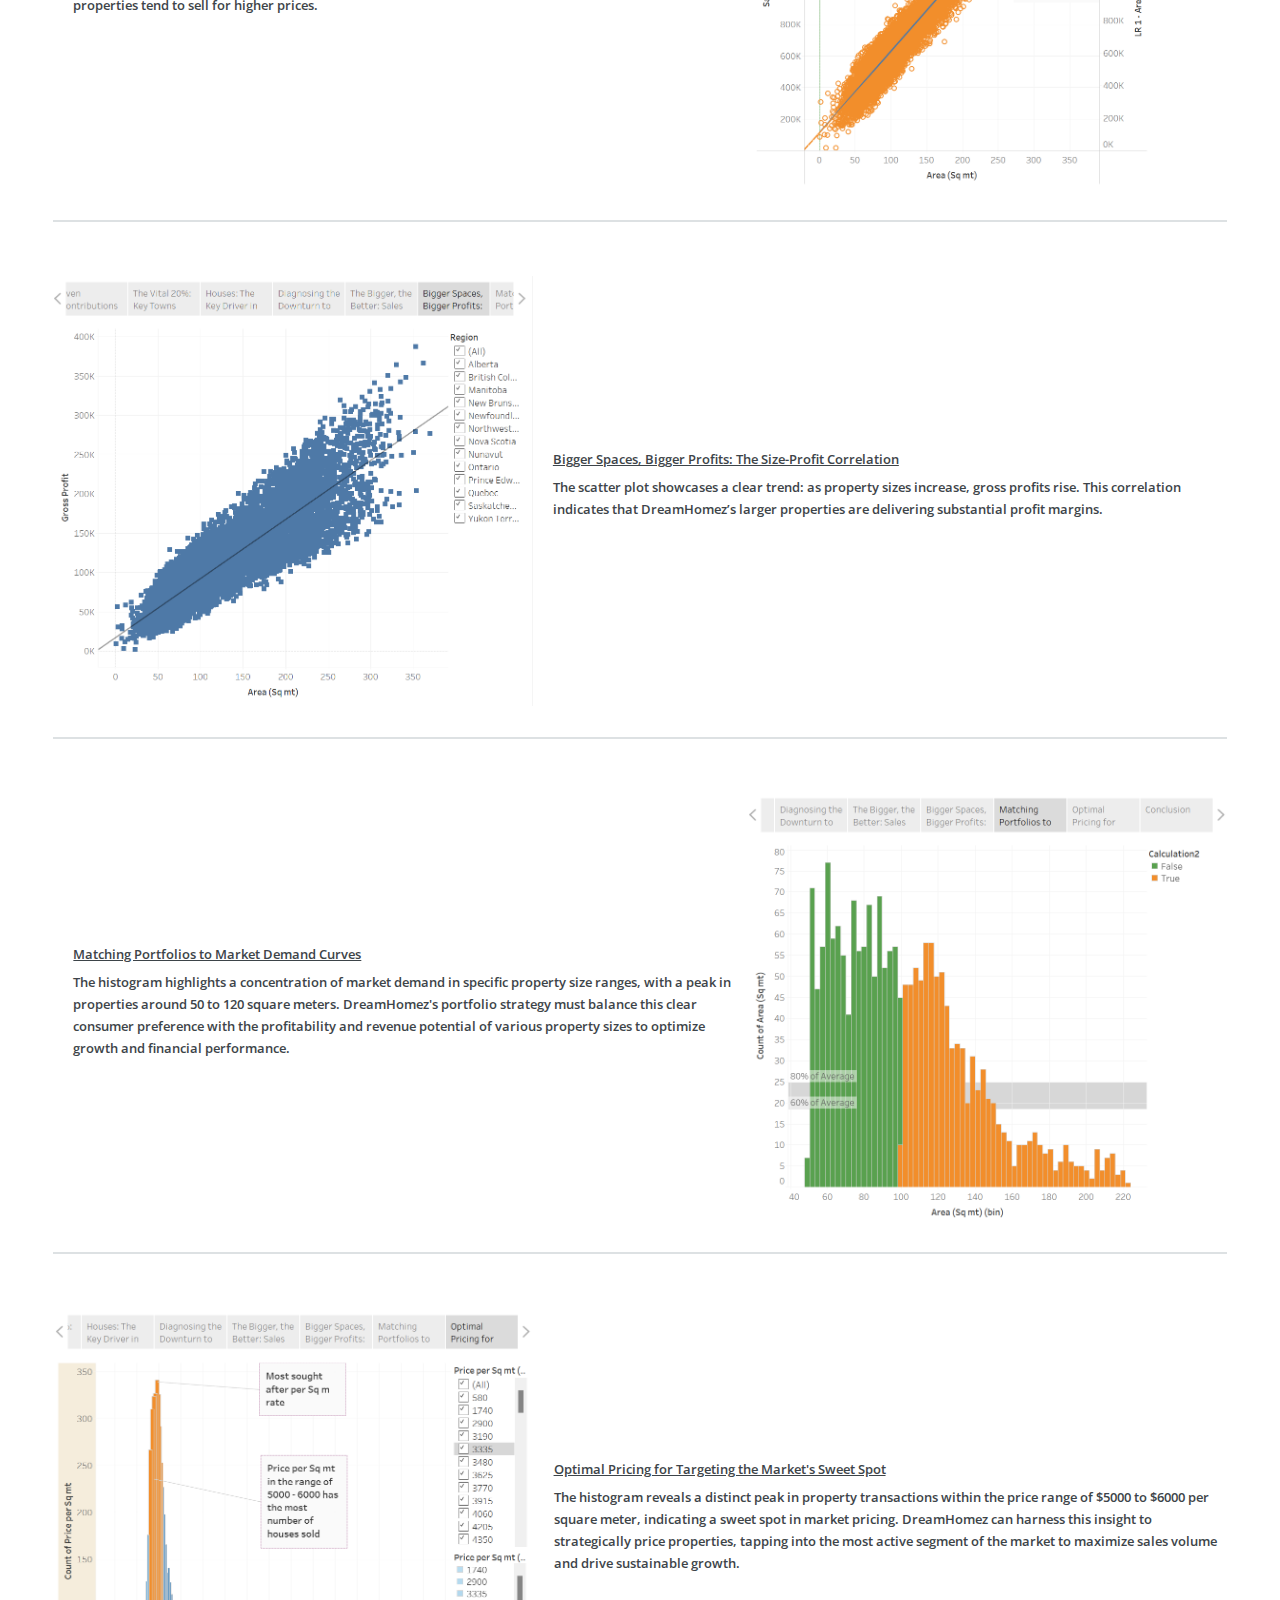
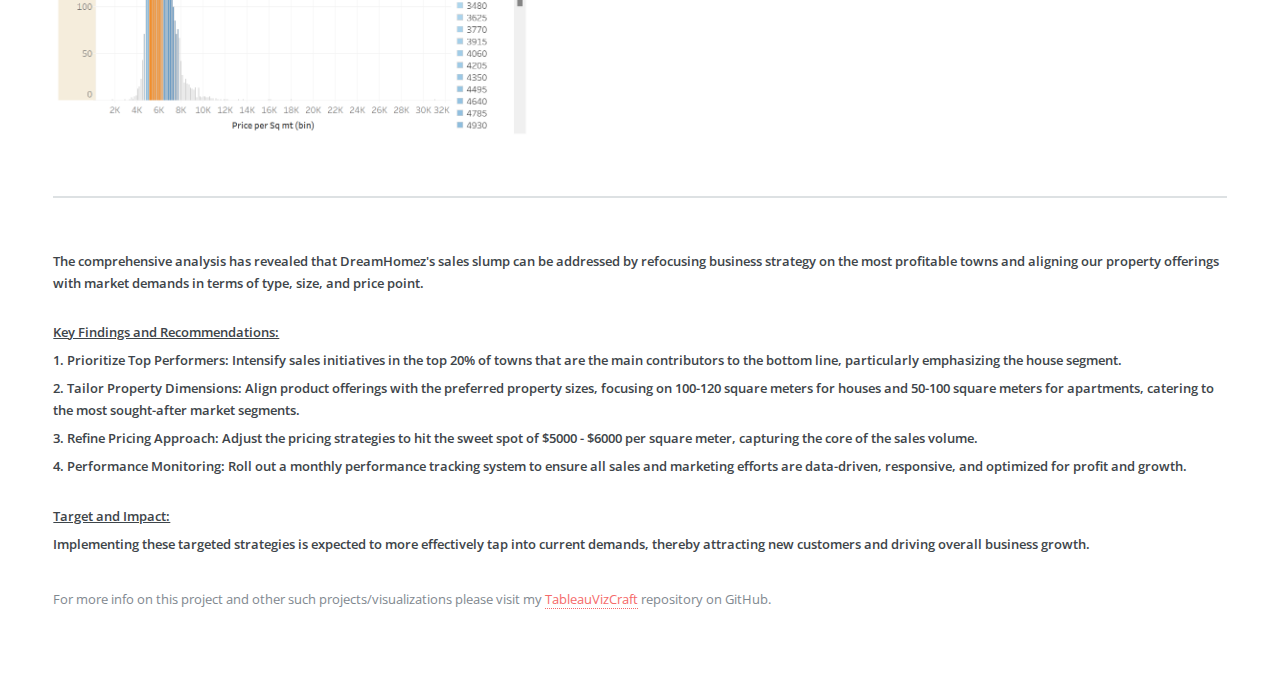
<file: DreamHomez Tableau.html>
<!DOCTYPE HTML>
<!--
	Editorial by HTML5 UP
	html5up.net | @ajlkn
	Free for personal and commercial use under the CCA 3.0 license (html5up.net/license)
-->
<html>
	<head>
		<title>DreamHomez</title>
		<meta charset="utf-8" />
		<meta name="viewport" content="width=device-width, initial-scale=1, user-scalable=no" />
		<link rel="stylesheet" href="assets/css/main.css" />
	</head>
	<body class="is-preload">

		<style>
		 .container {
			margin-bottom: 5px;
            display: flex;
            align-items: center;
        }

		.container img {
            width: 550px;
            height: 430px;
        }

		.container.right-align {
			margin-bottom: 3px;
    flex-direction: row-reverse;
	}

	.container.right-align .text p {
    margin-bottom: 6px; /* Adjust the value as needed */
}

.findings p{
    margin-bottom: 6px; /* Adjust the value as needed */
}

.container .text p {
    margin-bottom: 6px; /* Adjust the value as needed */
}


        .text {
            margin-left: 20px; /* Adjust as needed */
			margin-bottom: 5px;

        }
        .center-image {
            display: block;
            margin: auto;
        }
		.center-image {
            display: block;
            margin: auto;
        }


		</style>

		<!-- Wrapper -->
		<div id="wrapper">

			<!-- Main -->
				<div id="main">
					<div class="inner">

						<!-- Header -->
							<header id="header">
								<p><strong> Insights with stratergic analysis and data intelligence.</strong></p>

								<ul class="icons">
									<li><a href="https://github.com/viditsuri-1" class><span> <img src="images/git2.png" class="label" alt="" style="height: 24px; width: 29px;"></span></a></li>
									<li><a href="https://linkedin.com/in/vidit-suri" class><span> <img src="images/linkedin.jpg" class="label" alt="" style="height: 24px; width: 28px;"></span></a></li>
									<li><a href="https://www.instagram.com/viditsuri?igsh=MTBnd3Vydzkwd2l5cw==" class><span> <img src="images/insta.png" class="label" alt="" style="height: 24px; width: 24px;"></span></a></li>
									<li><a href="https://www.facebook.com/vidit.suri.5?mibextid=LQQJ4d" class><span> <img src="images/fb2.jpg" class="label" alt="" style="height: 24px; width: 24px;"></span></a></li>
								</ul>
								
							</header>


							<!-- Content -->
								<section>
									
									<span class="image main"><img src="images/DH cover 2.jpeg" alt="" style="height: 270px; width: 900px;" class="center-image"/></span>
								
									<p><strong>In my recent project, DreamHomez, I leveraged over 20 years' worth of real estate data to conduct a comprehensive analysis aimed at optimizing business strategies and driving growth. The project involved meticulous data cleaning and integration using industry-leading tools such as Tableau Prep Builder and Excel, culminating in insightful visualizations crafted in Tableau.</strong></p>
									<p><strong>One of the key insights gleaned from the visualization was the concerning trajectory of DreamHomez's year-over-year growth, particularly within the house segment, which serves as a cornerstone of the company's revenue. Despite a consistent market demand indicating willingness to pay above assessed values, the company's sales volumes failed to fully capitalize on this opportunity. This discovery underscored the necessity for strategic realignment to leverage potential revenue gains.</strong></p>
									</section>
									<section>
									<p><strong><u>Problem Statement:</u> Despite a growing demand for various property types, DreamHomez has experienced a drop in total sales and profits, indicating the need for strategic adjustments in sales and marketing approaches.</strong></p>
									<p><strong><b><u>Objective:</u></b> Leveraging data insights to formulate targeted strategies that enhance sales and profit margins for DreamHomez.
										</strong></p>
										
											<div class="container">
												<img src="images/G1.png" alt="G1">
												<div class="text">
													<p><strong><u>DreamHomez's Year-over-Year Growth Challenges</u></strong></p>
													<p><strong>The charts present a concerning trajectory for DreamHomez, with year-over-year growth taking a turbulent descent, especially within the house segment—a cornerstone of the company's revenue and profit engine.</strong></p>
												</div>
											</div>
										</section>

										<section>
											<div class="container right-align">
												<img src="images/G2.png" alt="G2">
												<div class="text">
													<p><strong><u>The Bigger, the Better: Sales Rise with Property Size</u></strong></p>
													<p><strong>This scatter plot with regression lines reveals a clear positive correlation between property size and sales amount within DreamHomez's real estate portfolio. The consistent upward trend suggests that larger properties tend to sell for higher prices.</strong></p>
												</div>
											</div>
										</section>

										<section>
											<div class="container">
												<img src="images/G3.png" alt="G3">
												<div class="text">
													<p><strong><u>Bigger Spaces, Bigger Profits: The Size-Profit Correlation</u></strong></p>

													<p><strong>The scatter plot showcases a clear trend: as property sizes increase, gross profits rise. This correlation indicates that DreamHomez’s larger properties are delivering substantial profit margins.</strong></p>
												</div>
											</div>
										</section>

										<section>
											<div class="container right-align">
												<img src="images/G4.png" alt="G4">
												<div class="text">
													<p><strong><u>Matching Portfolios to Market Demand Curves</u></strong></p>

													<p><strong>The histogram highlights a concentration of market demand in specific property size ranges, with a peak in properties around 50 to 120 square meters. DreamHomez's portfolio strategy must balance this clear consumer preference with the profitability and revenue potential of various property sizes to optimize growth and financial performance.</strong></p>
												</div>
											</div>
										</section>

										<section>
											<div class="container">
												<img src="images/G5.png" alt="G5">
												<div class="text">
													<p><strong><u>Optimal Pricing for Targeting the Market's Sweet Spot</u></strong></p>

													<p><strong>The histogram reveals a distinct peak in property transactions within the price range of $5000 to $6000 per square meter, indicating a sweet spot in market pricing. DreamHomez can harness this insight to strategically price properties, tapping into the most active segment of the market to maximize sales volume and drive sustainable growth.</strong></p>
												</div>
											</div>
										</section>
</strong></p></section>

										<section>
											<p><strong>The comprehensive analysis has revealed that DreamHomez's sales slump can be addressed by refocusing business strategy on the most profitable towns and aligning our property offerings with market demands in terms of type, size, and price point. </strong></p>
											<div class="findings">
											<p><strong><u>Key Findings and Recommendations: </u></strong></p>
											<p><strong>1. Prioritize Top Performers: Intensify sales initiatives in the top 20% of towns that are the main contributors to the bottom line, particularly emphasizing the house segment.</strong></p>
											<p><strong>2. Tailor Property Dimensions: Align product offerings with the preferred property sizes, focusing on 100-120 square meters for houses and 50-100 square meters for apartments, catering to the most sought-after market segments.</strong></p>
											<p><strong>3. Refine Pricing Approach: Adjust the pricing strategies to hit the sweet spot of $5000 - $6000 per square meter, capturing the core of the sales volume.</strong></p>
											<p><strong</p>
											<p><strong>4. Performance Monitoring: Roll out a monthly performance tracking system to ensure all sales and marketing efforts are data-driven, responsive, and optimized for profit and growth.</strong></p>
										</div>
									
									<div class="findings">
										<br>
										<p><strong><u>Target and Impact: </u></strong></p>
										<p><strong>Implementing these targeted strategies is expected to more effectively tap into current demands, thereby attracting new customers and driving overall business growth.</strong></p>
									</div></section>

									<p>For more info on this project and other such projects/visualizations please visit my <a href="https://github.com/viditsuri-1/TableauVizCraft"> TableauVizCraft</a> repository on GitHub.</p>
								<br><br></div></div>

					<!-- Sidebar -->
					<div id="sidebar">
						<div class="inner">

							<!-- Search -->
								<section id="search" class="alt">
									<form method="post" action="#">
										<input type="text" name="query" id="query" placeholder="Search" />
									</form>
								</section>

							<!-- Menu -->
								<nav id="menu">
									<header class="major">
										<h2>Menu</h2>
									</header>
									<ul>
										<li><a href="index.html">Homepage</a></li>
			
										<li>
											<span class="opener">Projects</span>
											<ul>
												<li><a href="DreamHomez Tableau.html">DreamHomez (Tableau)</a></li>
												<li><a href="PandemicPulse.html">Pandemic Pulse</a></li>
												<li><a href="DataForge.html">Data Forge (SQL)</a></li>
												<li><a href="PocketLabs.html">Pocket Labs</a></li>
											</ul>
										</li>
										
										
										<li><a href="https://github.com/viditsuri-1/DataWorks/tree/main/Thinking%20in%20Data">Thinking in Data</a></li>
										<li><a href="Appreciations.html">Work Memories and Appreciations</a></li>
										
									</ul>
								</nav>

					

							<!-- Section -->
								<section>
									<header class="major">
										<h2>Get in touch</h2>
									</header>
									<p>Feel free to reach out! Whether you have questions, collaboration opportunities, or just want to chat about data analysis and its applications, I'm all ears. Let's connect and explore the possibilities together!</p>
									<ul class="contact">
										<li class="icon solid fa-envelope"><a href="mailto:suri.vidit@gmail.com">suri.vidit@gmail.com</a></li>
										<li class="icon solid fa-envelope"><a href="mailto:Vidit.Suri@georgebrown.ca">vidit.suri@georgebrown.ca</a></li>
										<li class="icon solid fa-phone">(437) 661-6803</li>
										<li class="icon solid fa-home">201, 33 Bay Street, Toronto, Ontario, M5J 2Z3<br /></li>
									</ul>
								</section>

										
							

						</div>
					</div>

			</div>

		<!-- Scripts -->
			<script src="assets/js/jquery.min.js"></script>
			<script src="assets/js/browser.min.js"></script>
			<script src="assets/js/breakpoints.min.js"></script>
			<script src="assets/js/util.js"></script>
			<script src="assets/js/main.js"></script>

	</body>
</html>
</file>
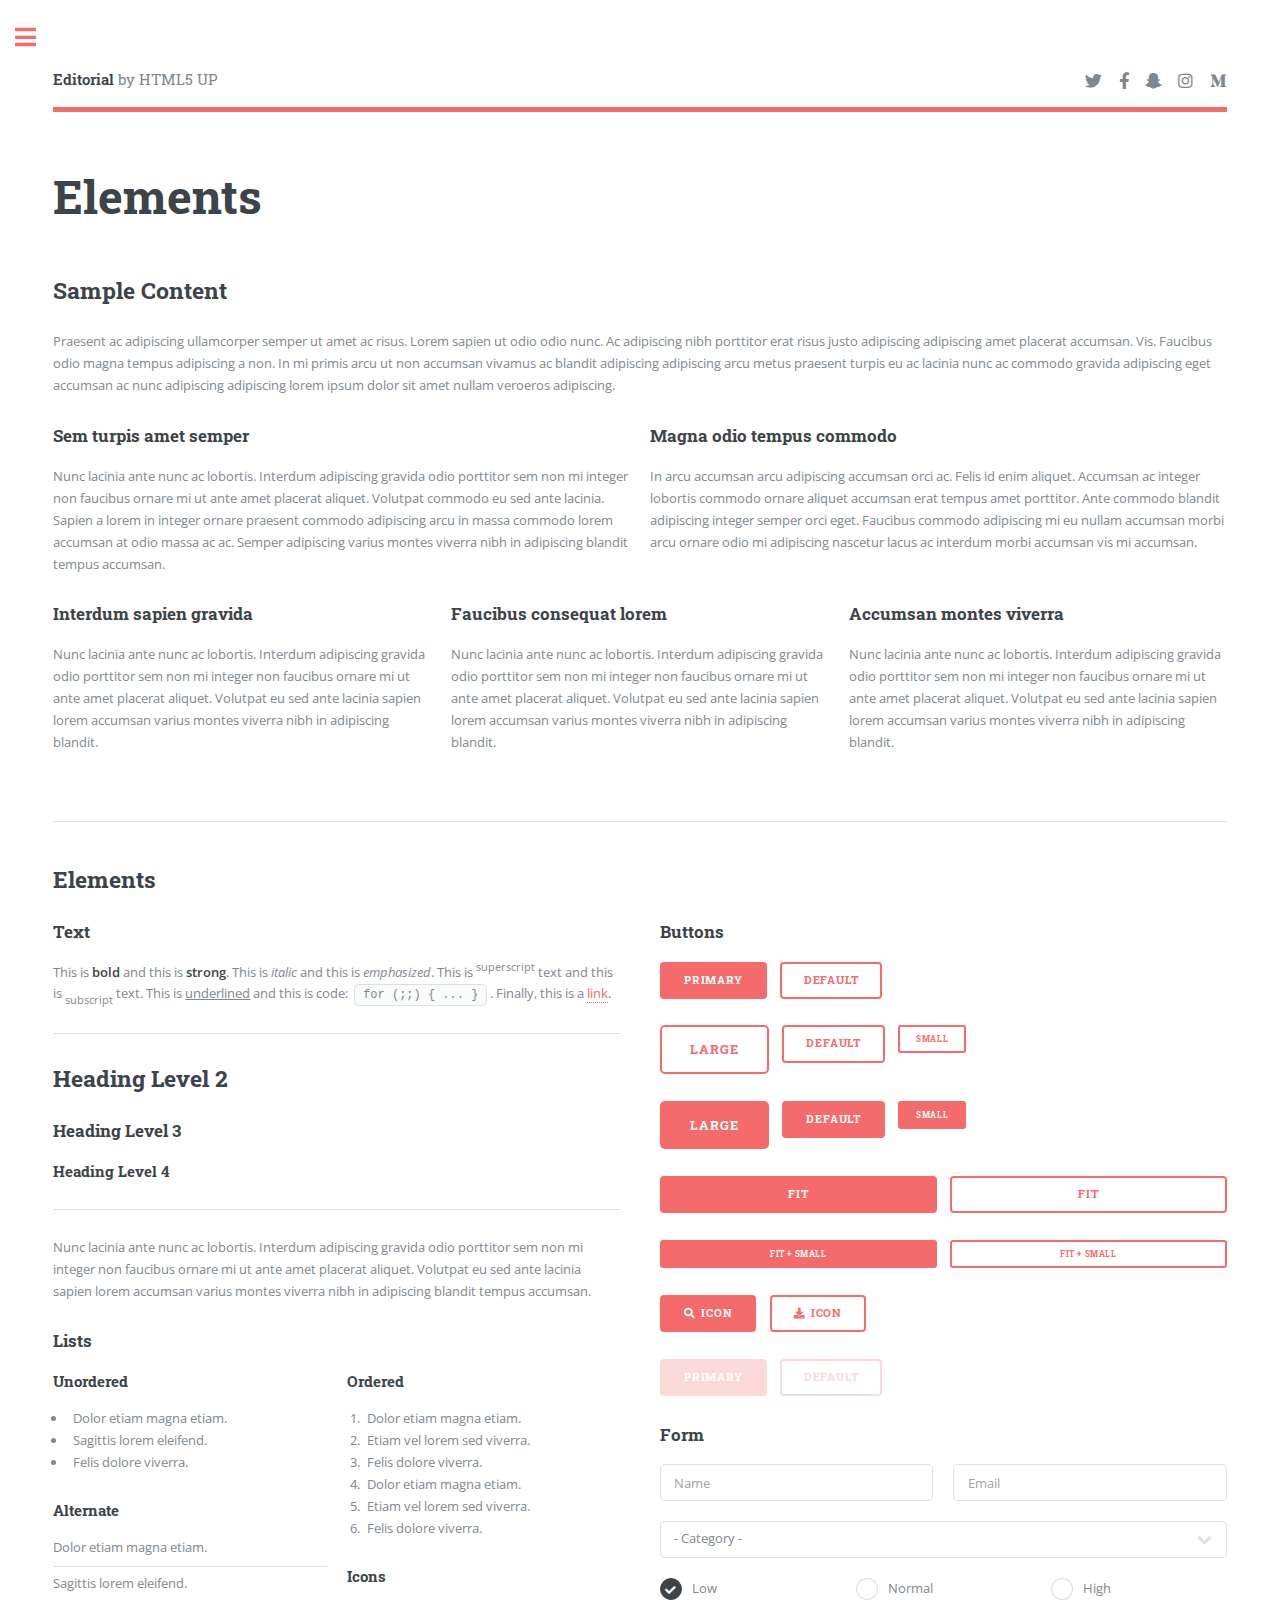
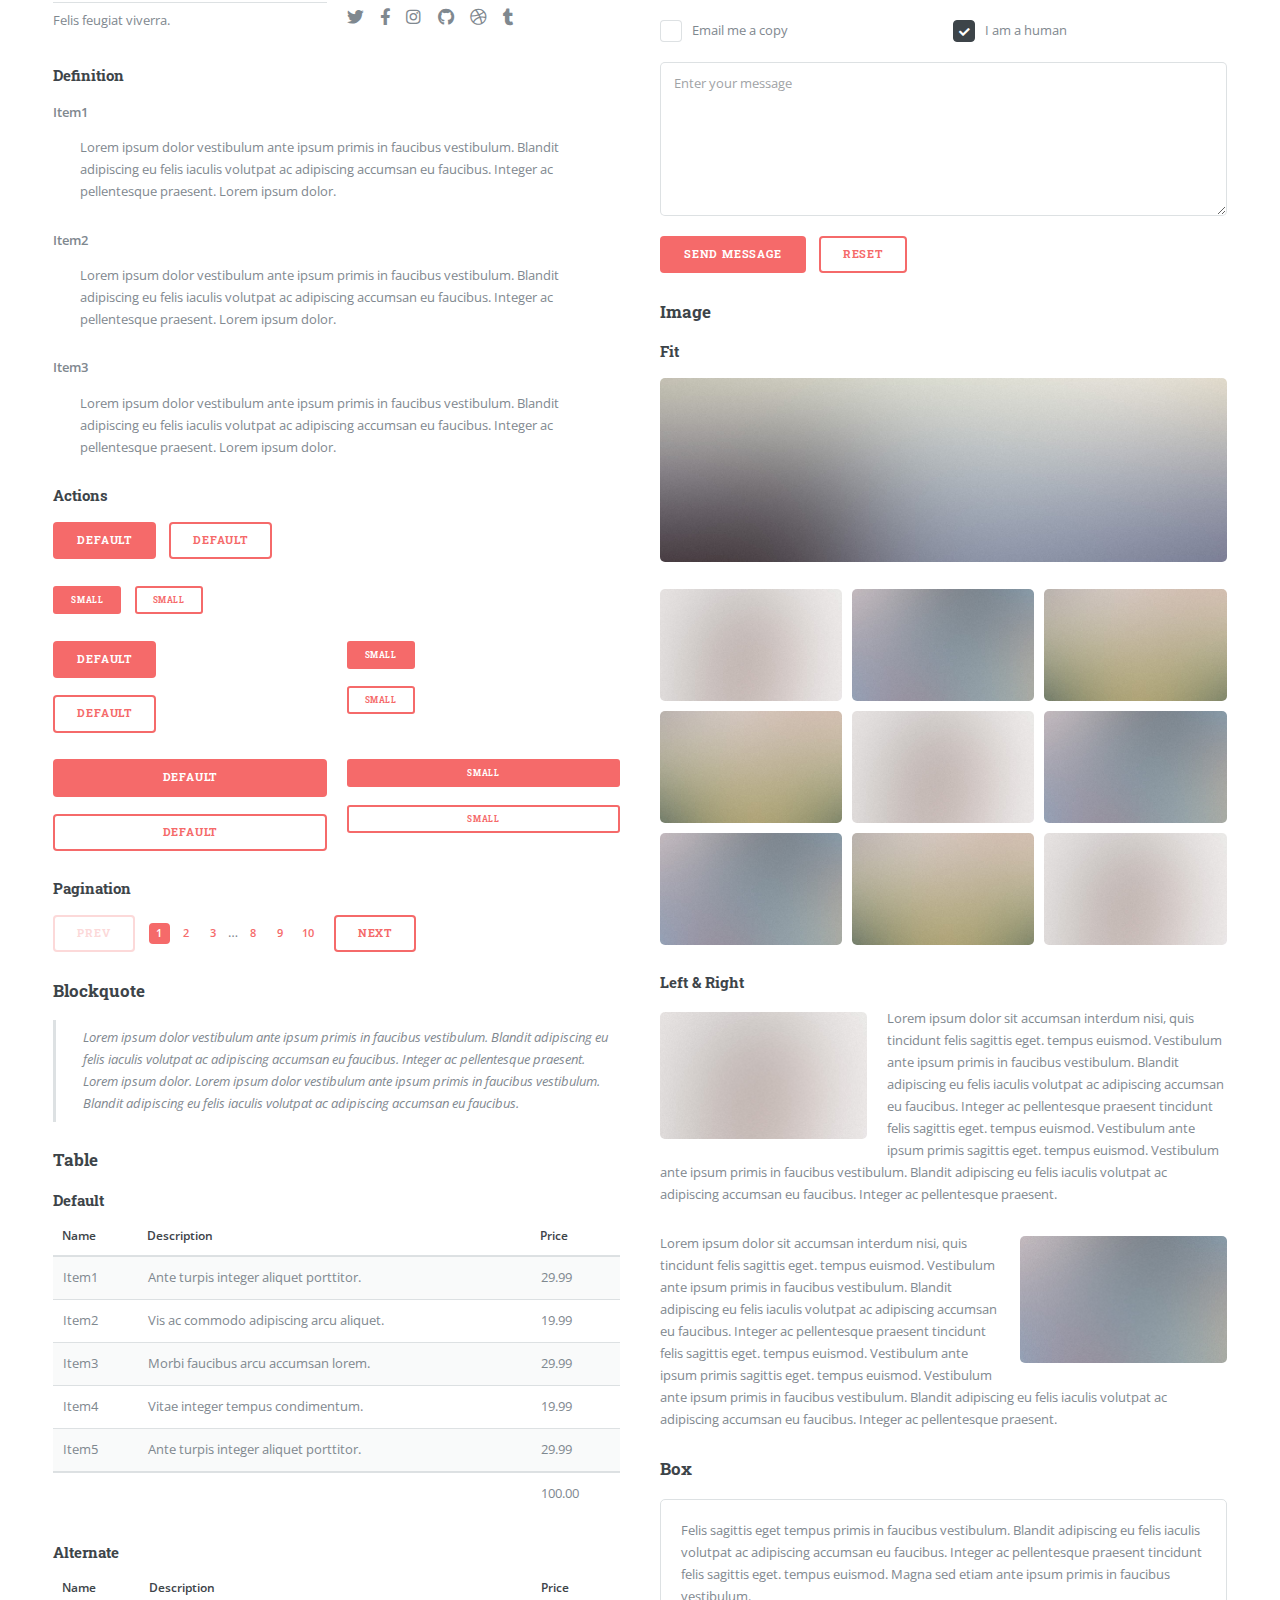
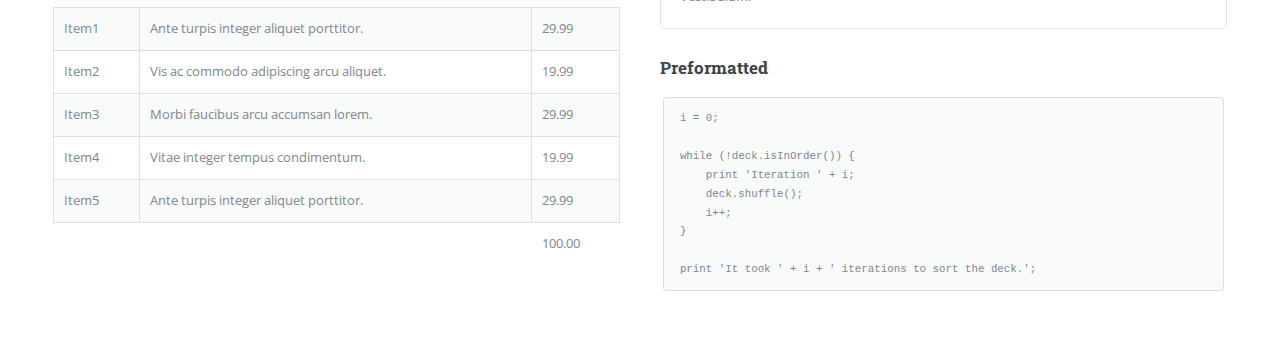
<file: elements.html>
<!DOCTYPE HTML>
<!--
	Editorial by HTML5 UP
	html5up.net | @ajlkn
	Free for personal and commercial use under the CCA 3.0 license (html5up.net/license)
-->
<html>
	<head>
		<title>Elements - Editorial by HTML5 UP</title>
		<meta charset="utf-8" />
		<meta name="viewport" content="width=device-width, initial-scale=1, user-scalable=no" />
		<link rel="stylesheet" href="assets/css/main.css" />
	</head>
	<body class="is-preload">

		<!-- Wrapper -->
			<div id="wrapper">

				<!-- Main -->
					<div id="main">
						<div class="inner">

							<!-- Header -->
								<header id="header">
									<a href="index.html" class="logo"><strong>Editorial</strong> by HTML5 UP</a>
									<ul class="icons">
										<li><a href="#" class="icon brands fa-twitter"><span class="label">Twitter</span></a></li>
										<li><a href="#" class="icon brands fa-facebook-f"><span class="label">Facebook</span></a></li>
										<li><a href="#" class="icon brands fa-snapchat-ghost"><span class="label">Snapchat</span></a></li>
										<li><a href="#" class="icon brands fa-instagram"><span class="label">Instagram</span></a></li>
										<li><a href="#" class="icon brands fa-medium-m"><span class="label">Medium</span></a></li>
									</ul>
								</header>

							<!-- Content -->
								<section>
									<header class="main">
										<h1>Elements</h1>
									</header>

									<!-- Content -->
										<h2 id="content">Sample Content</h2>
										<p>Praesent ac adipiscing ullamcorper semper ut amet ac risus. Lorem sapien ut odio odio nunc. Ac adipiscing nibh porttitor erat risus justo adipiscing adipiscing amet placerat accumsan. Vis. Faucibus odio magna tempus adipiscing a non. In mi primis arcu ut non accumsan vivamus ac blandit adipiscing adipiscing arcu metus praesent turpis eu ac lacinia nunc ac commodo gravida adipiscing eget accumsan ac nunc adipiscing adipiscing lorem ipsum dolor sit amet nullam veroeros adipiscing.</p>
										<div class="row">
											<div class="col-6 col-12-small">
												<h3>Sem turpis amet semper</h3>
												<p>Nunc lacinia ante nunc ac lobortis. Interdum adipiscing gravida odio porttitor sem non mi integer non faucibus ornare mi ut ante amet placerat aliquet. Volutpat commodo eu sed ante lacinia. Sapien a lorem in integer ornare praesent commodo adipiscing arcu in massa commodo lorem accumsan at odio massa ac ac. Semper adipiscing varius montes viverra nibh in adipiscing blandit tempus accumsan.</p>
											</div>
											<div class="col-6 col-12-small">
												<h3>Magna odio tempus commodo</h3>
												<p>In arcu accumsan arcu adipiscing accumsan orci ac. Felis id enim aliquet. Accumsan ac integer lobortis commodo ornare aliquet accumsan erat tempus amet porttitor. Ante commodo blandit adipiscing integer semper orci eget. Faucibus commodo adipiscing mi eu nullam accumsan morbi arcu ornare odio mi adipiscing nascetur lacus ac interdum morbi accumsan vis mi accumsan.</p>
											</div>
											<!-- Break -->
											<div class="col-4 col-12-medium">
												<h3>Interdum sapien gravida</h3>
												<p>Nunc lacinia ante nunc ac lobortis. Interdum adipiscing gravida odio porttitor sem non mi integer non faucibus ornare mi ut ante amet placerat aliquet. Volutpat eu sed ante lacinia sapien lorem accumsan varius montes viverra nibh in adipiscing blandit.</p>
											</div>
											<div class="col-4 col-12-medium">
												<h3>Faucibus consequat lorem</h3>
												<p>Nunc lacinia ante nunc ac lobortis. Interdum adipiscing gravida odio porttitor sem non mi integer non faucibus ornare mi ut ante amet placerat aliquet. Volutpat eu sed ante lacinia sapien lorem accumsan varius montes viverra nibh in adipiscing blandit.</p>
											</div>
											<div class="col-4 col-12-medium">
												<h3>Accumsan montes viverra</h3>
												<p>Nunc lacinia ante nunc ac lobortis. Interdum adipiscing gravida odio porttitor sem non mi integer non faucibus ornare mi ut ante amet placerat aliquet. Volutpat eu sed ante lacinia sapien lorem accumsan varius montes viverra nibh in adipiscing blandit.</p>
											</div>
										</div>

									<hr class="major" />

									<!-- Elements -->
										<h2 id="elements">Elements</h2>
										<div class="row gtr-200">
											<div class="col-6 col-12-medium">

												<!-- Text stuff -->
													<h3>Text</h3>
													<p>This is <b>bold</b> and this is <strong>strong</strong>. This is <i>italic</i> and this is <em>emphasized</em>.
													This is <sup>superscript</sup> text and this is <sub>subscript</sub> text.
													This is <u>underlined</u> and this is code: <code>for (;;) { ... }</code>.
													Finally, this is a <a href="#">link</a>.</p>
													<hr />
													<h2>Heading Level 2</h2>
													<h3>Heading Level 3</h3>
													<h4>Heading Level 4</h4>
													<hr />
													<p>Nunc lacinia ante nunc ac lobortis. Interdum adipiscing gravida odio porttitor sem non mi integer non faucibus ornare mi ut ante amet placerat aliquet. Volutpat eu sed ante lacinia sapien lorem accumsan varius montes viverra nibh in adipiscing blandit tempus accumsan.</p>

												<!-- Lists -->
													<h3>Lists</h3>
													<div class="row">
														<div class="col-6 col-12-small">

															<h4>Unordered</h4>
															<ul>
																<li>Dolor etiam magna etiam.</li>
																<li>Sagittis lorem eleifend.</li>
																<li>Felis dolore viverra.</li>
															</ul>

															<h4>Alternate</h4>
															<ul class="alt">
																<li>Dolor etiam magna etiam.</li>
																<li>Sagittis lorem eleifend.</li>
																<li>Felis feugiat viverra.</li>
															</ul>

														</div>
														<div class="col-6 col-12-small">

															<h4>Ordered</h4>
															<ol>
																<li>Dolor etiam magna etiam.</li>
																<li>Etiam vel lorem sed viverra.</li>
																<li>Felis dolore viverra.</li>
																<li>Dolor etiam magna etiam.</li>
																<li>Etiam vel lorem sed viverra.</li>
																<li>Felis dolore viverra.</li>
															</ol>

															<h4>Icons</h4>
															<ul class="icons">
																<li><a href="#" class="icon brands fa-twitter"><span class="label">Twitter</span></a></li>
																<li><a href="#" class="icon brands fa-facebook-f"><span class="label">Facebook</span></a></li>
																<li><a href="#" class="icon brands fa-instagram"><span class="label">Instagram</span></a></li>
																<li><a href="#" class="icon brands fa-github"><span class="label">Github</span></a></li>
																<li><a href="#" class="icon brands fa-dribbble"><span class="label">Dribbble</span></a></li>
																<li><a href="#" class="icon brands fa-tumblr"><span class="label">Tumblr</span></a></li>
															</ul>

														</div>
													</div>
													<h4>Definition</h4>
													<dl>
														<dt>Item1</dt>
														<dd>
															<p>Lorem ipsum dolor vestibulum ante ipsum primis in faucibus vestibulum. Blandit adipiscing eu felis iaculis volutpat ac adipiscing accumsan eu faucibus. Integer ac pellentesque praesent. Lorem ipsum dolor.</p>
														</dd>
														<dt>Item2</dt>
														<dd>
															<p>Lorem ipsum dolor vestibulum ante ipsum primis in faucibus vestibulum. Blandit adipiscing eu felis iaculis volutpat ac adipiscing accumsan eu faucibus. Integer ac pellentesque praesent. Lorem ipsum dolor.</p>
														</dd>
														<dt>Item3</dt>
														<dd>
															<p>Lorem ipsum dolor vestibulum ante ipsum primis in faucibus vestibulum. Blandit adipiscing eu felis iaculis volutpat ac adipiscing accumsan eu faucibus. Integer ac pellentesque praesent. Lorem ipsum dolor.</p>
														</dd>
													</dl>

													<h4>Actions</h4>
													<ul class="actions">
														<li><a href="#" class="button primary">Default</a></li>
														<li><a href="#" class="button">Default</a></li>
													</ul>
													<ul class="actions small">
														<li><a href="#" class="button primary small">Small</a></li>
														<li><a href="#" class="button small">Small</a></li>
													</ul>
													<div class="row">
														<div class="col-6 col-12-small">
															<ul class="actions stacked">
																<li><a href="#" class="button primary">Default</a></li>
																<li><a href="#" class="button">Default</a></li>
															</ul>
														</div>
														<div class="col-6 col-12-small">
															<ul class="actions stacked">
																<li><a href="#" class="button primary small">Small</a></li>
																<li><a href="#" class="button small">Small</a></li>
															</ul>
														</div>
														<div class="col-6 col-12-small">
															<ul class="actions stacked">
																<li><a href="#" class="button primary fit">Default</a></li>
																<li><a href="#" class="button fit">Default</a></li>
															</ul>
														</div>
														<div class="col-6 col-12-small">
															<ul class="actions stacked">
																<li><a href="#" class="button primary small fit">Small</a></li>
																<li><a href="#" class="button small fit">Small</a></li>
															</ul>
														</div>
													</div>

													<h4>Pagination</h4>
													<ul class="pagination">
														<li><span class="button disabled">Prev</span></li>
														<li><a href="#" class="page active">1</a></li>
														<li><a href="#" class="page">2</a></li>
														<li><a href="#" class="page">3</a></li>
														<li><span>&hellip;</span></li>
														<li><a href="#" class="page">8</a></li>
														<li><a href="#" class="page">9</a></li>
														<li><a href="#" class="page">10</a></li>
														<li><a href="#" class="button">Next</a></li>
													</ul>

												<!-- Blockquote -->
													<h3>Blockquote</h3>
													<blockquote>Lorem ipsum dolor vestibulum ante ipsum primis in faucibus vestibulum. Blandit adipiscing eu felis iaculis volutpat ac adipiscing accumsan eu faucibus. Integer ac pellentesque praesent. Lorem ipsum dolor. Lorem ipsum dolor vestibulum ante ipsum primis in faucibus vestibulum. Blandit adipiscing eu felis iaculis volutpat ac adipiscing accumsan eu faucibus.</blockquote>

												<!-- Table -->
													<h3>Table</h3>

													<h4>Default</h4>
													<div class="table-wrapper">
														<table>
															<thead>
																<tr>
																	<th>Name</th>
																	<th>Description</th>
																	<th>Price</th>
																</tr>
															</thead>
															<tbody>
																<tr>
																	<td>Item1</td>
																	<td>Ante turpis integer aliquet porttitor.</td>
																	<td>29.99</td>
																</tr>
																<tr>
																	<td>Item2</td>
																	<td>Vis ac commodo adipiscing arcu aliquet.</td>
																	<td>19.99</td>
																</tr>
																<tr>
																	<td>Item3</td>
																	<td> Morbi faucibus arcu accumsan lorem.</td>
																	<td>29.99</td>
																</tr>
																<tr>
																	<td>Item4</td>
																	<td>Vitae integer tempus condimentum.</td>
																	<td>19.99</td>
																</tr>
																<tr>
																	<td>Item5</td>
																	<td>Ante turpis integer aliquet porttitor.</td>
																	<td>29.99</td>
																</tr>
															</tbody>
															<tfoot>
																<tr>
																	<td colspan="2"></td>
																	<td>100.00</td>
																</tr>
															</tfoot>
														</table>
													</div>

													<h4>Alternate</h4>
													<div class="table-wrapper">
														<table class="alt">
															<thead>
																<tr>
																	<th>Name</th>
																	<th>Description</th>
																	<th>Price</th>
																</tr>
															</thead>
															<tbody>
																<tr>
																	<td>Item1</td>
																	<td>Ante turpis integer aliquet porttitor.</td>
																	<td>29.99</td>
																</tr>
																<tr>
																	<td>Item2</td>
																	<td>Vis ac commodo adipiscing arcu aliquet.</td>
																	<td>19.99</td>
																</tr>
																<tr>
																	<td>Item3</td>
																	<td> Morbi faucibus arcu accumsan lorem.</td>
																	<td>29.99</td>
																</tr>
																<tr>
																	<td>Item4</td>
																	<td>Vitae integer tempus condimentum.</td>
																	<td>19.99</td>
																</tr>
																<tr>
																	<td>Item5</td>
																	<td>Ante turpis integer aliquet porttitor.</td>
																	<td>29.99</td>
																</tr>
															</tbody>
															<tfoot>
																<tr>
																	<td colspan="2"></td>
																	<td>100.00</td>
																</tr>
															</tfoot>
														</table>
													</div>

											</div>
											<div class="col-6 col-12-medium">

												<!-- Buttons -->
													<h3>Buttons</h3>
													<ul class="actions">
														<li><a href="#" class="button primary">Primary</a></li>
														<li><a href="#" class="button">Default</a></li>
													</ul>
													<ul class="actions">
														<li><a href="#" class="button large">Large</a></li>
														<li><a href="#" class="button">Default</a></li>
														<li><a href="#" class="button small">Small</a></li>
													</ul>
													<ul class="actions">
														<li><a href="#" class="button primary large">Large</a></li>
														<li><a href="#" class="button primary">Default</a></li>
														<li><a href="#" class="button primary small">Small</a></li>
													</ul>
													<ul class="actions fit">
														<li><a href="#" class="button primary fit">Fit</a></li>
														<li><a href="#" class="button fit">Fit</a></li>
													</ul>
													<ul class="actions fit small">
														<li><a href="#" class="button primary fit small">Fit + Small</a></li>
														<li><a href="#" class="button fit small">Fit + Small</a></li>
													</ul>
													<ul class="actions">
														<li><a href="#" class="button primary icon solid fa-search">Icon</a></li>
														<li><a href="#" class="button icon solid fa-download">Icon</a></li>
													</ul>
													<ul class="actions">
														<li><span class="button primary disabled">Primary</span></li>
														<li><span class="button disabled">Default</span></li>
													</ul>

												<!-- Form -->
													<h3>Form</h3>

													<form method="post" action="#">
														<div class="row gtr-uniform">
															<div class="col-6 col-12-xsmall">
																<input type="text" name="demo-name" id="demo-name" value="" placeholder="Name" />
															</div>
															<div class="col-6 col-12-xsmall">
																<input type="email" name="demo-email" id="demo-email" value="" placeholder="Email" />
															</div>
															<!-- Break -->
															<div class="col-12">
																<select name="demo-category" id="demo-category">
																	<option value="">- Category -</option>
																	<option value="1">Manufacturing</option>
																	<option value="1">Shipping</option>
																	<option value="1">Administration</option>
																	<option value="1">Human Resources</option>
																</select>
															</div>
															<!-- Break -->
															<div class="col-4 col-12-small">
																<input type="radio" id="demo-priority-low" name="demo-priority" checked>
																<label for="demo-priority-low">Low</label>
															</div>
															<div class="col-4 col-12-small">
																<input type="radio" id="demo-priority-normal" name="demo-priority">
																<label for="demo-priority-normal">Normal</label>
															</div>
															<div class="col-4 col-12-small">
																<input type="radio" id="demo-priority-high" name="demo-priority">
																<label for="demo-priority-high">High</label>
															</div>
															<!-- Break -->
															<div class="col-6 col-12-small">
																<input type="checkbox" id="demo-copy" name="demo-copy">
																<label for="demo-copy">Email me a copy</label>
															</div>
															<div class="col-6 col-12-small">
																<input type="checkbox" id="demo-human" name="demo-human" checked>
																<label for="demo-human">I am a human</label>
															</div>
															<!-- Break -->
															<div class="col-12">
																<textarea name="demo-message" id="demo-message" placeholder="Enter your message" rows="6"></textarea>
															</div>
															<!-- Break -->
															<div class="col-12">
																<ul class="actions">
																	<li><input type="submit" value="Send Message" class="primary" /></li>
																	<li><input type="reset" value="Reset" /></li>
																</ul>
															</div>
														</div>
													</form>

												<!-- Image -->
													<h3>Image</h3>

													<h4>Fit</h4>
													<span class="image fit"><img src="images/pic11.jpg" alt="" /></span>
													<div class="box alt">
														<div class="row gtr-50 gtr-uniform">
															<div class="col-4"><span class="image fit"><img src="images/pic01.jpg" alt="" /></span></div>
															<div class="col-4"><span class="image fit"><img src="images/pic02.jpg" alt="" /></span></div>
															<div class="col-4"><span class="image fit"><img src="images/pic03.jpg" alt="" /></span></div>
															<!-- Break -->
															<div class="col-4"><span class="image fit"><img src="images/pic03.jpg" alt="" /></span></div>
															<div class="col-4"><span class="image fit"><img src="images/pic01.jpg" alt="" /></span></div>
															<div class="col-4"><span class="image fit"><img src="images/pic02.jpg" alt="" /></span></div>
															<!-- Break -->
															<div class="col-4"><span class="image fit"><img src="images/pic02.jpg" alt="" /></span></div>
															<div class="col-4"><span class="image fit"><img src="images/pic03.jpg" alt="" /></span></div>
															<div class="col-4"><span class="image fit"><img src="images/pic01.jpg" alt="" /></span></div>
														</div>
													</div>

													<h4>Left &amp; Right</h4>
													<p><span class="image left"><img src="images/pic01.jpg" alt="" /></span>Lorem ipsum dolor sit accumsan interdum nisi, quis tincidunt felis sagittis eget. tempus euismod. Vestibulum ante ipsum primis in faucibus vestibulum. Blandit adipiscing eu felis iaculis volutpat ac adipiscing accumsan eu faucibus. Integer ac pellentesque praesent tincidunt felis sagittis eget. tempus euismod. Vestibulum ante ipsum primis sagittis eget. tempus euismod. Vestibulum ante ipsum primis in faucibus vestibulum. Blandit adipiscing eu felis iaculis volutpat ac adipiscing accumsan eu faucibus. Integer ac pellentesque praesent.</p>
													<p><span class="image right"><img src="images/pic02.jpg" alt="" /></span>Lorem ipsum dolor sit accumsan interdum nisi, quis tincidunt felis sagittis eget. tempus euismod. Vestibulum ante ipsum primis in faucibus vestibulum. Blandit adipiscing eu felis iaculis volutpat ac adipiscing accumsan eu faucibus. Integer ac pellentesque praesent tincidunt felis sagittis eget. tempus euismod. Vestibulum ante ipsum primis sagittis eget. tempus euismod. Vestibulum ante ipsum primis in faucibus vestibulum. Blandit adipiscing eu felis iaculis volutpat ac adipiscing accumsan eu faucibus. Integer ac pellentesque praesent.</p>

												<!-- Box -->
													<h3>Box</h3>
													<div class="box">
														<p>Felis sagittis eget tempus primis in faucibus vestibulum. Blandit adipiscing eu felis iaculis volutpat ac adipiscing accumsan eu faucibus. Integer ac pellentesque praesent tincidunt felis sagittis eget. tempus euismod. Magna sed etiam ante ipsum primis in faucibus vestibulum.</p>
													</div>

												<!-- Preformatted Code -->
													<h3>Preformatted</h3>
													<pre><code>i = 0;

while (!deck.isInOrder()) {
    print 'Iteration ' + i;
    deck.shuffle();
    i++;
}

print 'It took ' + i + ' iterations to sort the deck.';
</code></pre>

											</div>
										</div>

								</section>

						</div>
					</div>

				<!-- Sidebar -->
					<div id="sidebar">
						<div class="inner">

							<!-- Search -->
								<section id="search" class="alt">
									<form method="post" action="#">
										<input type="text" name="query" id="query" placeholder="Search" />
									</form>
								</section>

							<!-- Menu -->
								<nav id="menu">
									<header class="major">
										<h2>Menu</h2>
									</header>
									<ul>
										<li><a href="index.html">Homepage</a></li>
										<li><a href="generic.html">Generic</a></li>
										<li><a href="elements.html">Elements</a></li>
										<li>
											<span class="opener">Submenu</span>
											<ul>
												<li><a href="#">Lorem Dolor</a></li>
												<li><a href="#">Ipsum Adipiscing</a></li>
												<li><a href="#">Tempus Magna</a></li>
												<li><a href="#">Feugiat Veroeros</a></li>
											</ul>
										</li>
										<li><a href="#">Etiam Dolore</a></li>
										<li><a href="#">Adipiscing</a></li>
										<li>
											<span class="opener">Another Submenu</span>
											<ul>
												<li><a href="#">Lorem Dolor</a></li>
												<li><a href="#">Ipsum Adipiscing</a></li>
												<li><a href="#">Tempus Magna</a></li>
												<li><a href="#">Feugiat Veroeros</a></li>
											</ul>
										</li>
										<li><a href="#">Maximus Erat</a></li>
										<li><a href="#">Sapien Mauris</a></li>
										<li><a href="#">Amet Lacinia</a></li>
									</ul>
								</nav>

							<!-- Section -->
								<section>
									<header class="major">
										<h2>Ante interdum</h2>
									</header>
									<div class="mini-posts">
										<article>
											<a href="#" class="image"><img src="images/pic07.jpg" alt="" /></a>
											<p>Aenean ornare velit lacus, ac varius enim lorem ullamcorper dolore aliquam.</p>
										</article>
										<article>
											<a href="#" class="image"><img src="images/pic08.jpg" alt="" /></a>
											<p>Aenean ornare velit lacus, ac varius enim lorem ullamcorper dolore aliquam.</p>
										</article>
										<article>
											<a href="#" class="image"><img src="images/pic09.jpg" alt="" /></a>
											<p>Aenean ornare velit lacus, ac varius enim lorem ullamcorper dolore aliquam.</p>
										</article>
									</div>
									<ul class="actions">
										<li><a href="#" class="button">More</a></li>
									</ul>
								</section>

							<!-- Section -->
								<section>
									<header class="major">
										<h2>Get in touch</h2>
									</header>
									<p>Sed varius enim lorem ullamcorper dolore aliquam aenean ornare velit lacus, ac varius enim lorem ullamcorper dolore. Proin sed aliquam facilisis ante interdum. Sed nulla amet lorem feugiat tempus aliquam.</p>
									<ul class="contact">
										<li class="icon solid fa-envelope"><a href="#">information@untitled.tld</a></li>
										<li class="icon solid fa-phone">(000) 000-0000</li>
										<li class="icon solid fa-home">1234 Somewhere Road #8254<br />
										Nashville, TN 00000-0000</li>
									</ul>
								</section>

							<!-- Footer -->
								<footer id="footer">
									<p class="copyright">&copy; Untitled. All rights reserved. Demo Images: <a href="https://unsplash.com">Unsplash</a>. Design: <a href="https://html5up.net">HTML5 UP</a>.</p>
								</footer>

						</div>
					</div>

			</div>

		<!-- Scripts -->
			<script src="assets/js/jquery.min.js"></script>
			<script src="assets/js/browser.min.js"></script>
			<script src="assets/js/breakpoints.min.js"></script>
			<script src="assets/js/util.js"></script>
			<script src="assets/js/main.js"></script>

	</body>
</html>
</file>
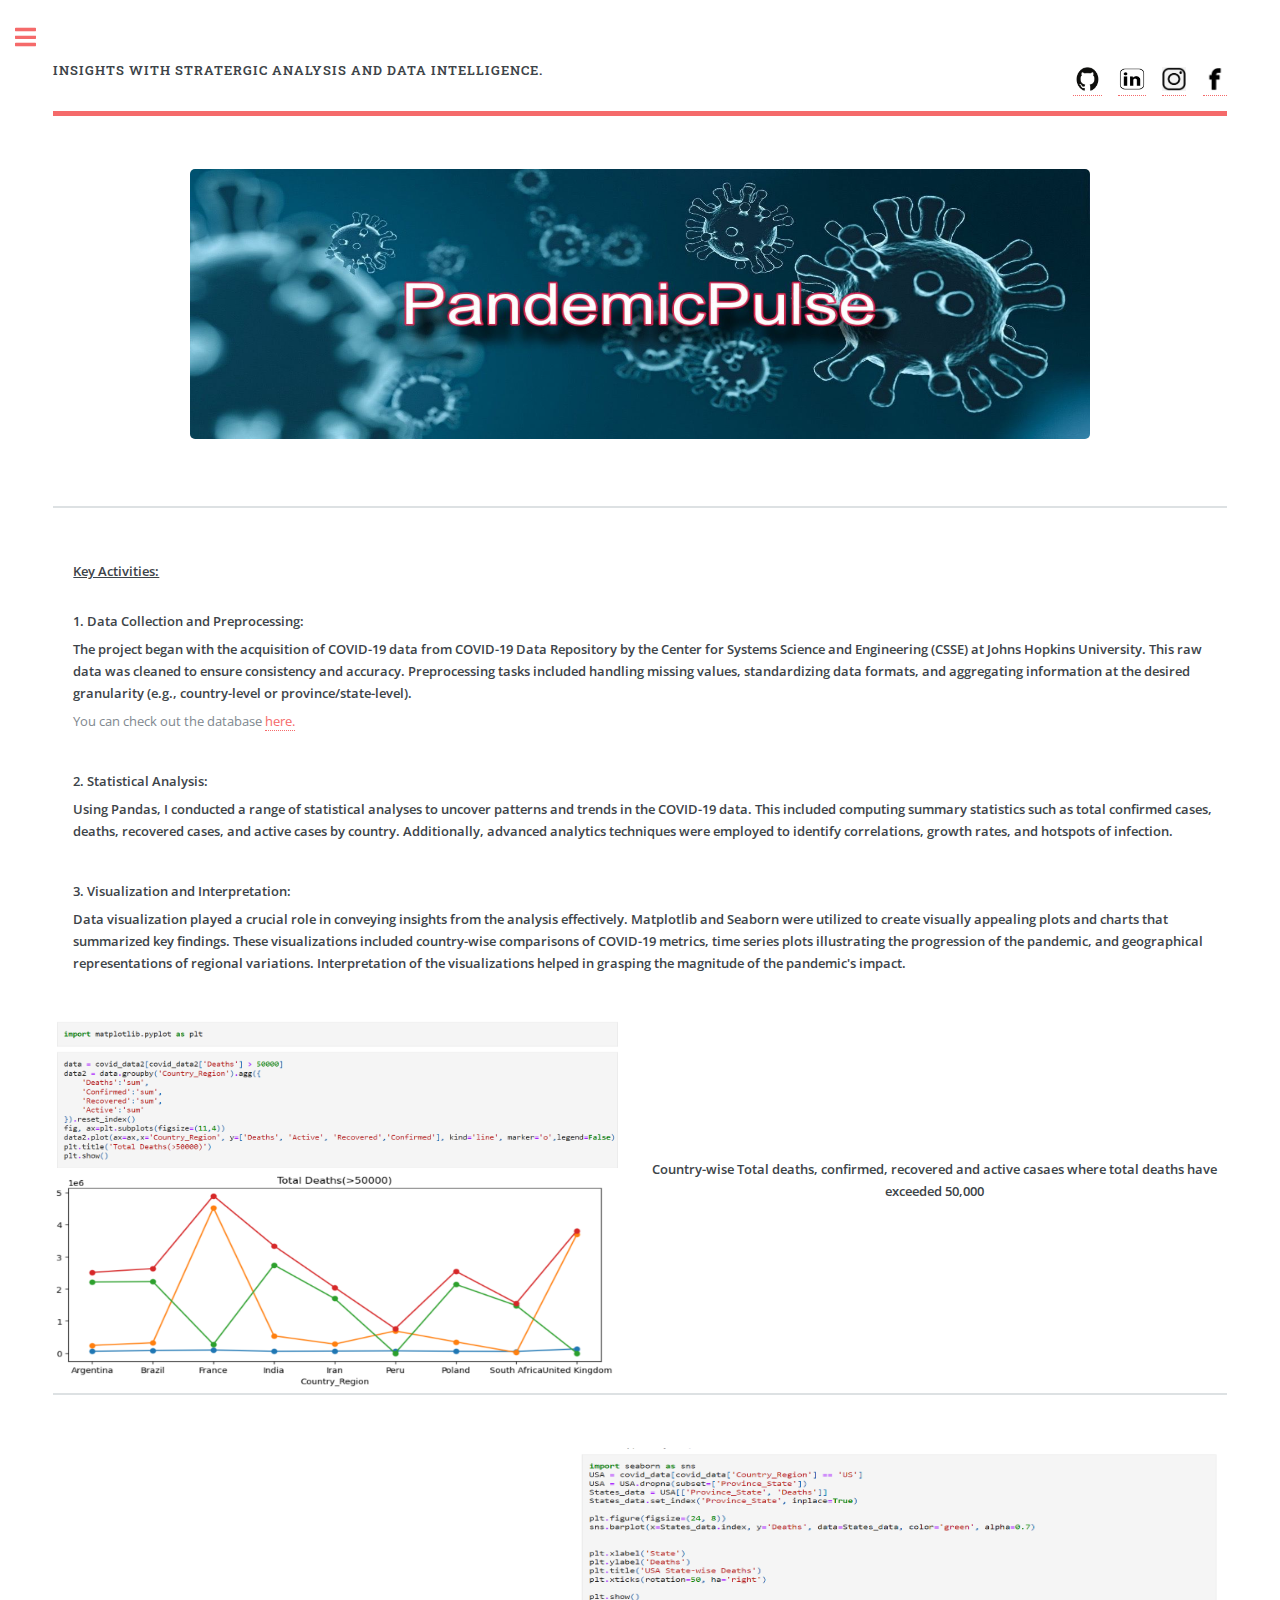
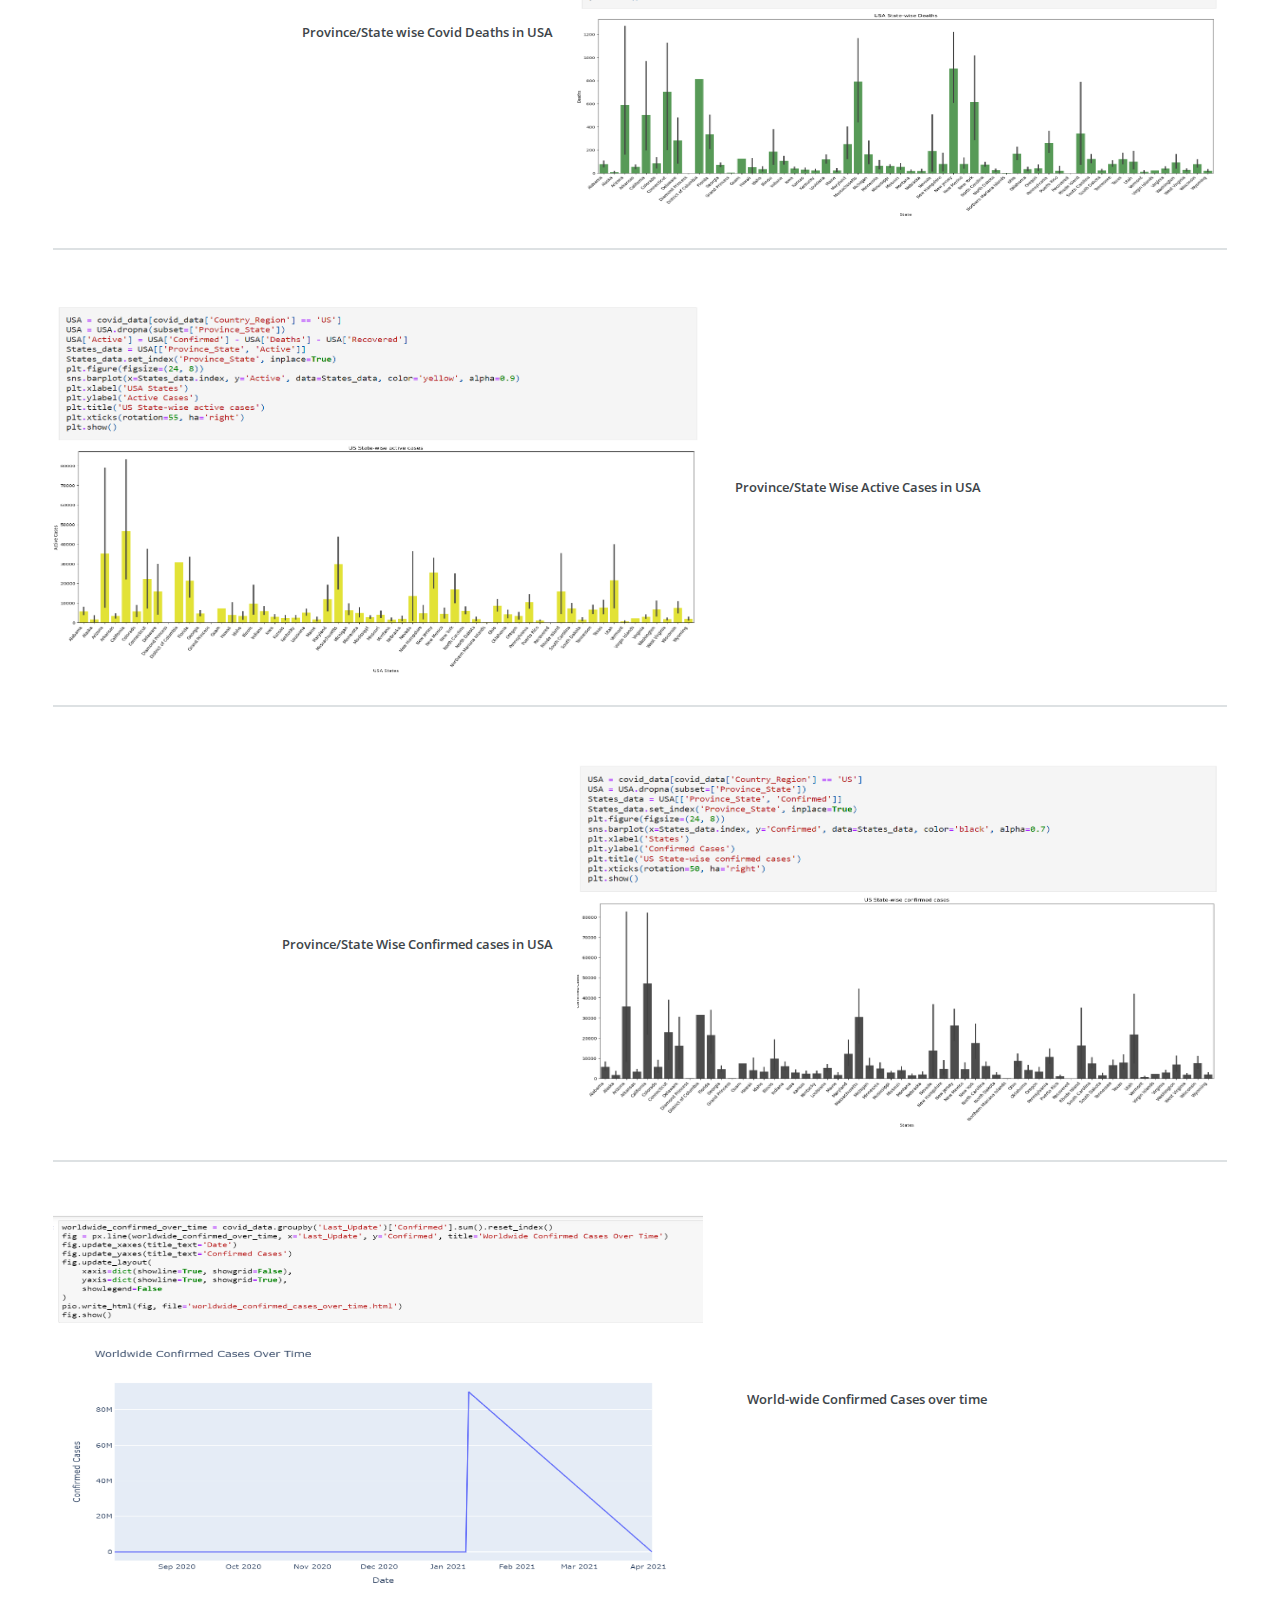
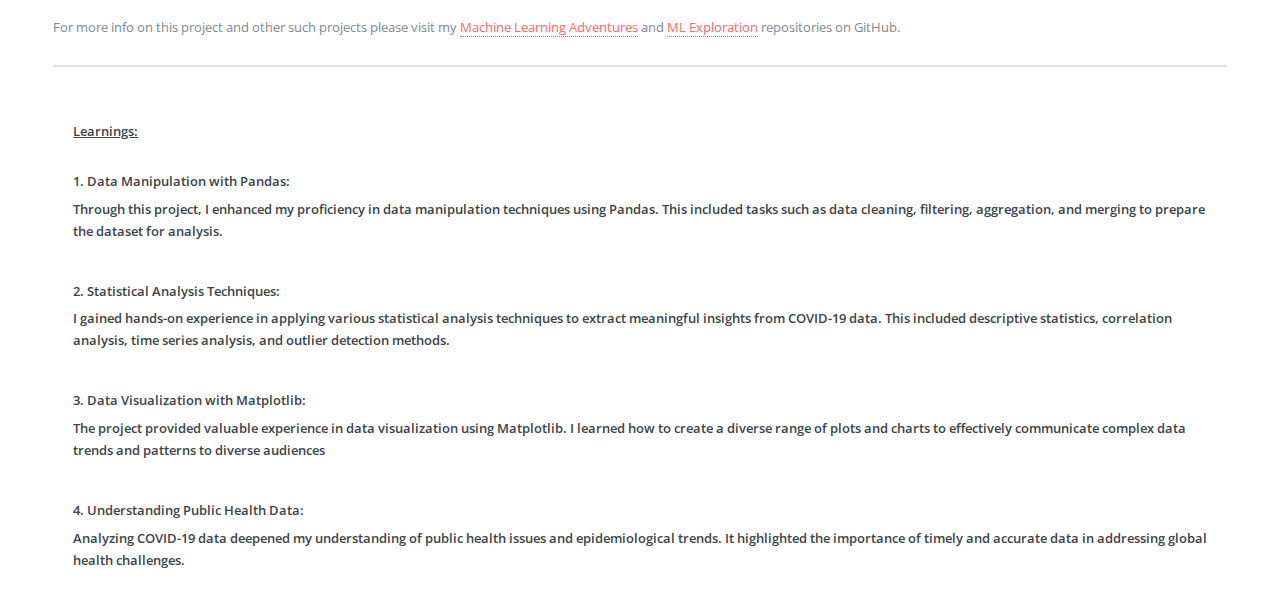
<file: PandemicPulse.html>
<!DOCTYPE HTML>
<!--
	Editorial by HTML5 UP
	html5up.net | @ajlkn
	Free for personal and commercial use under the CCA 3.0 license (html5up.net/license)
-->
<html>
	<head>
		<title>PandemicPulse</title>
		<meta charset="utf-8" />
		<meta name="viewport" content="width=device-width, initial-scale=1, user-scalable=no" />
		<link rel="stylesheet" href="assets/css/main.css" />
	</head>
	<body class="is-preload">

		<style>
		 .container {
			
			margin-bottom: 5px;
            display: flex;
            align-items: center;
        }

		.container img {
            width: 650px;
            height: 370px;
        }

		.container.right-align {
			margin-bottom: 3px;
    flex-direction: row-reverse;
	}

	.text-container {
    margin-left: 20px; /* Adjust margin as needed */
    text-align: center; /* Center-align the text */
    display: flex; /* Use flexbox */
    flex-direction: column; /* Stack the text vertically */
    justify-content: center; /* Center-align vertically */
}

.text-container p {
    margin: 0; /* Remove default paragraph margin */
}


	.container.right-align .text p {
    margin-bottom: 6px; /* Adjust the value as needed */
}

.findings p{
    margin-bottom: 6px; /* Adjust the value as needed */
}

.container .text p {
    margin-bottom: 6px; /* Adjust the value as needed */
	align-self: center;
}


        .text {
            margin-left: 20px; /* Adjust as needed */
			margin-bottom: 5px;

        }
        .center-image {
            display: block;
            margin: auto;
        }
		.center-image {
            display: block;
            margin: auto;
        }


		</style>

		<!-- Wrapper -->
		<div id="wrapper">

			<!-- Main -->
				<div id="main">
					<div class="inner">

						<!-- Header -->
							<header id="header">
								<p><strong> Insights with stratergic analysis and data intelligence.</strong></p>

								<ul class="icons">
									<li><a href="https://github.com/viditsuri-1" class><span> <img src="images/git2.png" class="label" alt="" style="height: 24px; width: 29px;"></span></a></li>
									<li><a href="https://linkedin.com/in/vidit-suri" class><span> <img src="images/linkedin.jpg" class="label" alt="" style="height: 24px; width: 28px;"></span></a></li>
									<li><a href="https://www.instagram.com/viditsuri?igsh=MTBnd3Vydzkwd2l5cw==" class><span> <img src="images/insta.png" class="label" alt="" style="height: 24px; width: 24px;"></span></a></li>
									<li><a href="https://www.facebook.com/vidit.suri.5?mibextid=LQQJ4d" class><span> <img src="images/fb2.jpg" class="label" alt="" style="height: 24px; width: 24px;"></span></a></li>
								</ul>
								
							</header>


							<!-- Content -->
								<section>
									
									<span class="image main"><img src="images/Pandemicpulse2.jpeg" alt="" style="height: 270px; width: 900px;" class="center-image"/></span>
								
									</section>
									<section>
										<div class="container">
											<div class="text">

									<p><strong><u><b>Key Activities:</b></u></strong></p>
									<br>
									<p><strong><b>1. Data Collection and Preprocessing:</b> </strong></p>
									<p><strong>The project began with the acquisition of COVID-19 data from COVID-19 Data Repository by the Center for Systems Science and Engineering (CSSE) at Johns Hopkins University. This raw data was cleaned to ensure consistency and accuracy. Preprocessing tasks included handling missing values, standardizing data formats, and aggregating information at the desired granularity (e.g., country-level or province/state-level).
										</strong></p>
										<p>You can check out the database <a href="https://github.com/CSSEGISandData/COVID-19/tree/master/csse_covid_19_data/csse_covid_19_daily_reports">here.</a></p>
</div></div>
										<div class="container">
											<div class="text">
<br>
										<p><strong><b>2. Statistical Analysis:</b> </strong></p>
										<p><strong>Using Pandas, I conducted a range of statistical analyses to uncover patterns and trends in the COVID-19 data. This included computing summary statistics such as total confirmed cases, deaths, recovered cases, and active cases by country. Additionally, advanced analytics techniques were employed to identify correlations, growth rates, and hotspots of infection.
										</strong><br></p>
</div></div>
										

										
									

										<div class="container">
											<div class="text">
<br>
										<p><strong><b>3. Visualization and Interpretation:</b> </strong></p>
										<p><strong>Data visualization played a crucial role in conveying insights from the analysis effectively. Matplotlib and Seaborn were utilized to create visually appealing plots and charts that summarized key findings. These visualizations included country-wise comparisons of COVID-19 metrics, time series plots illustrating the progression of the pandemic, and geographical representations of regional variations. Interpretation of the visualizations helped in grasping the magnitude of the pandemic's impact.
										</strong></p>
</div></div></section>

										<div class="container">
												<img src="images/covid2.png" alt="G1">
												<div class="text-container">
													<p><strong>Country-wise Total deaths, confirmed, recovered and active casaes where total deaths have exceeded 50,000</strong></p>
												<br><br></div>
											</div>
										</section>

										<section>
											<div class="container right-align">
												<img src="images/covid3.png" alt="G2">
												<div class="text-container">
													<p><strong>Province/State wise Covid Deaths in USA &nbsp; &nbsp;&nbsp;&nbsp;&nbsp;&nbsp;</strong></p>
												</div>
											</div>
										</section>
										

										<section>
											<div class="container">
												<img src="images/covid4.png" alt="G3">
												<div class="text-container">
													<p><strong>&nbsp;&nbsp;&nbsp;&nbsp;Province/State Wise Active Cases in USA</strong></p>

												</div>
											</div>
										</section>

										<section>
											<div class="container right-align">
												<img src="images/covid6.png" alt="G4">
												<div class="text-container">
													<p><strong>Province/State Wise Confirmed cases in USA&nbsp;&nbsp;&nbsp;&nbsp;&nbsp;&nbsp;&nbsp;&nbsp;</strong></p>

												</div>
											</div>
</section>
											<section>
												<div class="container">
													<img src="images/covid5.png" alt="G4">
													<div class="text-container">
														<p><strong>&nbsp;&nbsp;&nbsp;&nbsp;&nbsp;&nbsp;&nbsp;&nbsp;World-wide Confirmed Cases over time</strong></p>
	
													</div>
												</div>
										</section>
<p>For more info on this project and other such projects please visit my <a href="https://github.com/viditsuri-1/Machine-Learning-Adventures"> Machine Learning Adventures</a> and <a href="https://github.com/viditsuri-1/ML-Exploration"> ML Exploration</a> repositories on GitHub.</p>
										
</strong></p></section>

<section>
	<div class="container">
		<div class="text">

<p><strong><u><b>Learnings:</b></u></strong></p>
<br>
<p><strong><b>1. Data Manipulation with Pandas:</b> </strong></p>
<p><strong>Through this project, I enhanced my proficiency in data manipulation techniques using Pandas. This included tasks such as data cleaning, filtering, aggregation, and merging to prepare the dataset for analysis.
	</strong></p>
</div></div>
	<div class="container">
		<div class="text">
<br>
	<p><strong><b>2. Statistical Analysis Techniques:</b> </strong></p>
	<p><strong>I gained hands-on experience in applying various statistical analysis techniques to extract meaningful insights from COVID-19 data. This included descriptive statistics, correlation analysis, time series analysis, and outlier detection methods.
	</strong></p>
</div></div>

<div class="container">
	<div class="text">
<br>
<p><strong><b>3. Data Visualization with Matplotlib:</b> </strong></p>
<p><strong>The project provided valuable experience in data visualization using Matplotlib. I learned how to create a diverse range of plots and charts to effectively communicate complex data trends and patterns to diverse audiences
</strong></p>
</div></div>

<div class="container">
	<div class="text">
<br>
<p><strong><b>4. Understanding Public Health Data:</b> </strong></p>
<p><strong>Analyzing COVID-19 data deepened my understanding of public health issues and epidemiological trends. It highlighted the importance of timely and accurate data in addressing global health challenges.</strong>
</p>
</div></div>


</section>
					</div></div>
					<!-- Sidebar -->
					<div id="sidebar">
						<div class="inner">

							<!-- Search -->
								<section id="search" class="alt">
									<form method="post" action="#">
										<input type="text" name="query" id="query" placeholder="Search" />
									</form>
								</section>

							<!-- Menu -->
								<nav id="menu">
									<header class="major">
										<h2>Menu</h2>
									</header>
									<ul>
										<li><a href="index.html">Homepage</a></li>
			
										<li>
											<span class="opener">Projects</span>
											<ul>
												<li><a href="DreamHomez Tableau.html">DreamHomez (Tableau)</a></li>
												<li><a href="PandemicPulse.html">Pandemic Pulse</a></li>
												<li><a href="DataForge.html">Data Forge (SQL)</a></li>
												<li><a href="PocketLabs.html">Pocket Labs</a></li>
											</ul>
										</li>
										
										
										<li><a href="https://github.com/viditsuri-1/DataWorks/tree/main/Thinking%20in%20Data">Thinking in Data</a></li>
										<li><a href="Appreciations.html">Work Memories and Appreciations</a></li>
										
									</ul>
								</nav>

					

							<!-- Section -->
								<section>
									<header class="major">
										<h2>Get in touch</h2>
									</header>
									<p>Feel free to reach out! Whether you have questions, collaboration opportunities, or just want to chat about data analysis and its applications, I'm all ears. Let's connect and explore the possibilities together!</p>
									<ul class="contact">
										<li class="icon solid fa-envelope"><a href="mailto:suri.vidit@gmail.com">suri.vidit@gmail.com</a></li>
										<li class="icon solid fa-envelope"><a href="mailto:Vidit.Suri@georgebrown.ca">vidit.suri@georgebrown.ca</a></li>
										<li class="icon solid fa-phone">(437) 661-6803</li>
										<li class="icon solid fa-home">201, 33 Bay Street, Toronto, Ontario, M5J 2Z3<br /></li>
									</ul>
								</section>

										
							

						</div>
					</div>

			</div>
		<!-- Scripts -->
			<script src="assets/js/jquery.min.js"></script>
			<script src="assets/js/browser.min.js"></script>
			<script src="assets/js/breakpoints.min.js"></script>
			<script src="assets/js/util.js"></script>
			<script src="assets/js/main.js"></script>

	</body>
</html>
</file>
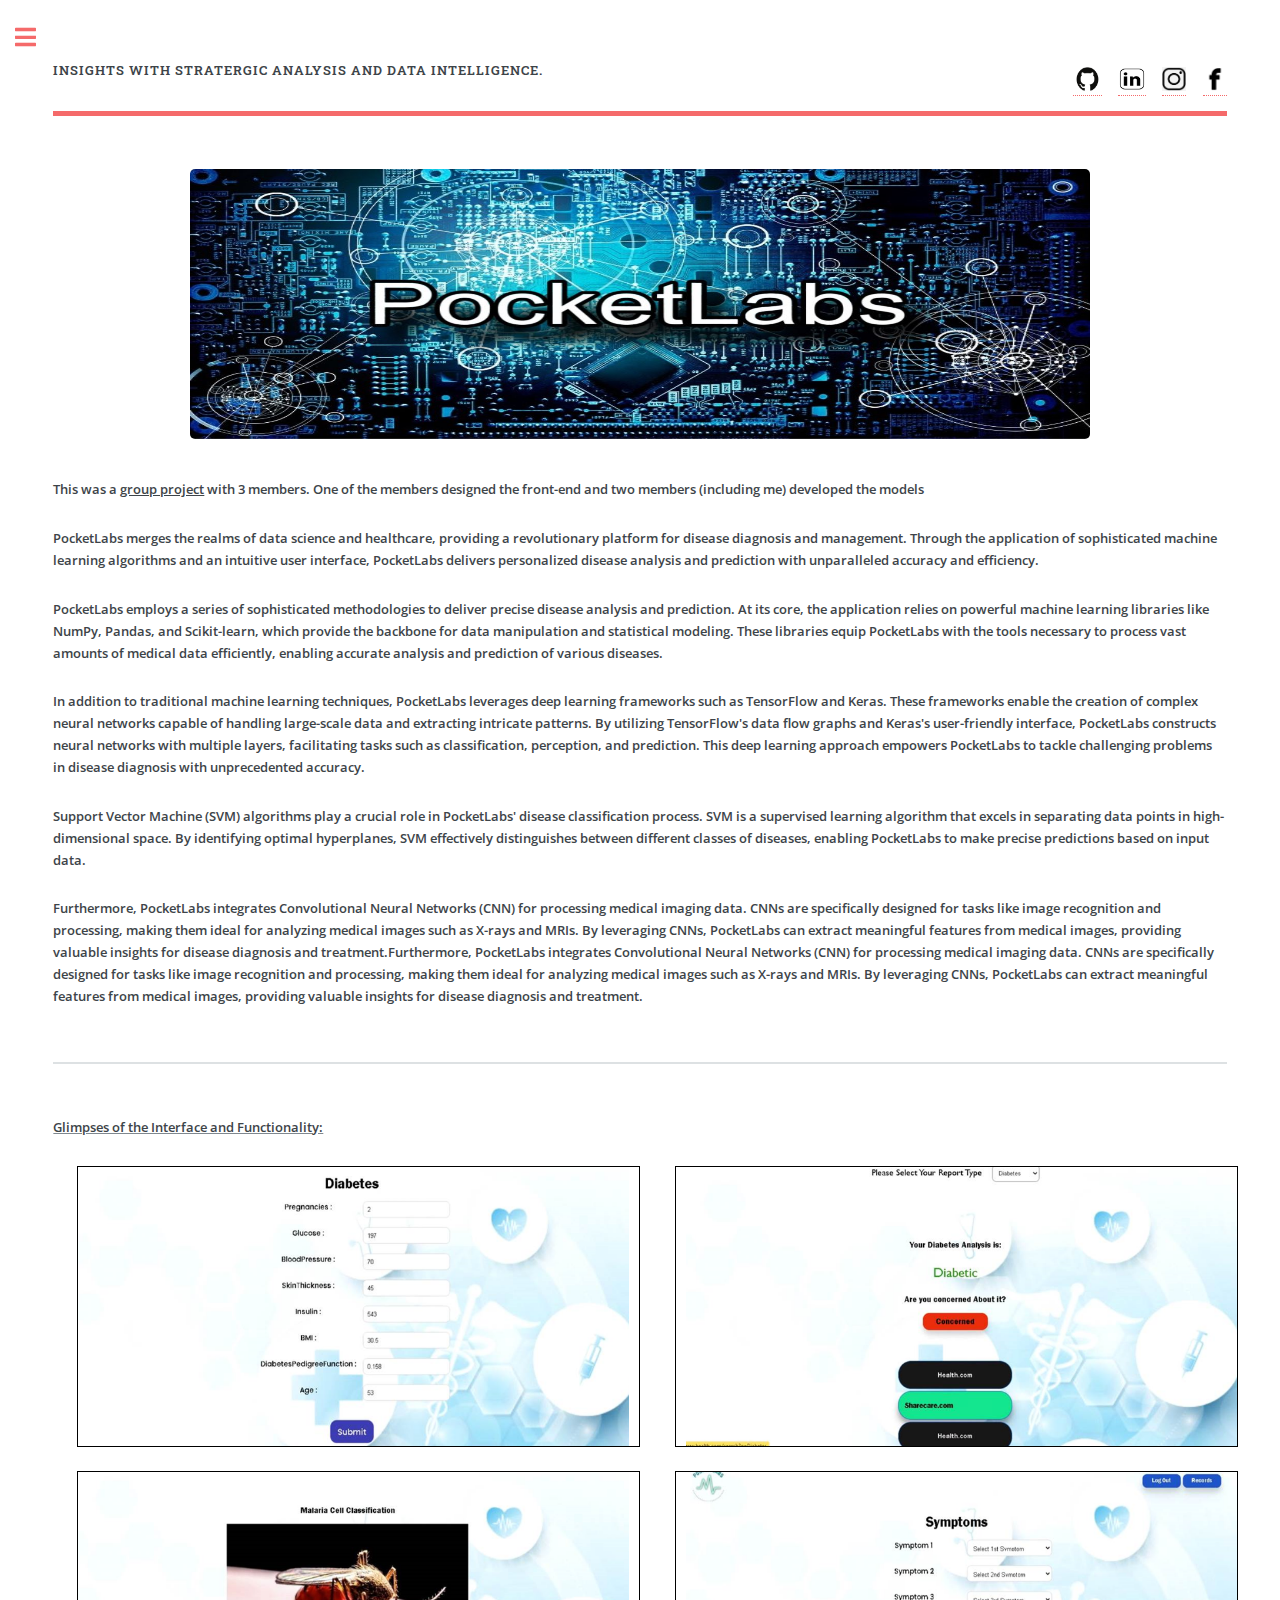
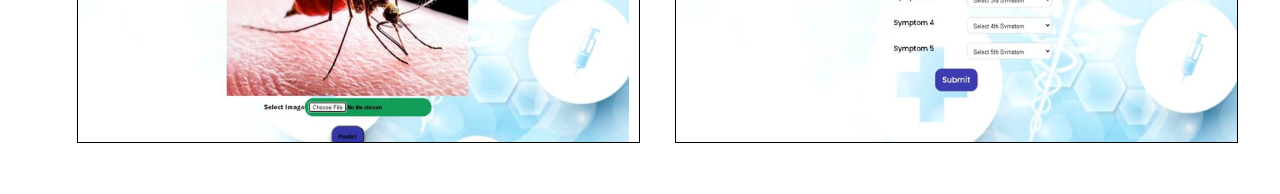
<file: PocketLabs.html>
<!DOCTYPE HTML>
<!--
	Editorial by HTML5 UP
	html5up.net | @ajlkn
	Free for personal and commercial use under the CCA 3.0 license (html5up.net/license)
-->
<html>
	<head>
		<title>PocketLabs</title>
		<meta charset="utf-8" />
		<meta name="viewport" content="width=device-width, initial-scale=1, user-scalable=no" />
		<link rel="stylesheet" href="assets/css/main.css" />
	</head>
	<body class="is-preload">

		<style>
		 .container {
			margin-bottom: 5px;
            display: flex;
            align-items: center;
        }
		.image-container {
    display: flex;
    justify-content: space-between; /* Distribute space between images */
  }
  .image-container img {
    width: 48%; /* Adjust as needed */
    height: auto; /* Maintain aspect ratio */
    margin: 0 1% 2% 2%; /* Add margin to create a gap */}
		.container img {
            width: 550px;
            height: 430px;
        }
		.executive {
			margin-bottom: 5px;
            display: flex;
            align-items: center;
		}
		.executive img {
            width: 550px;
            height: 100px;
        }

		.container.right-align {
			margin-bottom: 3px;
    flex-direction: row-reverse;
	}

	.executive.right-align {
			margin-bottom: 3px;
    flex-direction: row-reverse;
	}

	.container.right-align .text p {
    margin-bottom: 6px; /* Adjust the value as needed */
}

.executive.right-align .text p {
    margin-bottom: 6px; /* Adjust the value as needed */
}

.findings p{
    margin-bottom: 6px; /* Adjust the value as needed */
}

.container .text p {
    margin-bottom: 6px; /* Adjust the value as needed */
}


        .text {
            margin-left: 20px; /* Adjust as needed */
			margin-bottom: 5px;

        }
        .center-image {
            display: block;
            margin: auto;
        }
		.center-image {
            display: block;
            margin: auto;
        }


		</style>

		<!-- Wrapper -->
		<div id="wrapper">

			<!-- Main -->
				<div id="main">
					<div class="inner">

						<!-- Header -->
							<header id="header">
								<p><strong> Insights with stratergic analysis and data intelligence.</strong></p>

								<ul class="icons">
									<li><a href="https://github.com/viditsuri-1" class><span> <img src="images/git2.png" class="label" alt="" style="height: 24px; width: 29px;"></span></a></li>
									<li><a href="https://linkedin.com/in/vidit-suri" class><span> <img src="images/linkedin.jpg" class="label" alt="" style="height: 24px; width: 28px;"></span></a></li>
									<li><a href="https://www.instagram.com/viditsuri?igsh=MTBnd3Vydzkwd2l5cw==" class><span> <img src="images/insta.png" class="label" alt="" style="height: 24px; width: 24px;"></span></a></li>
									<li><a href="https://www.facebook.com/vidit.suri.5?mibextid=LQQJ4d" class><span> <img src="images/fb2.jpg" class="label" alt="" style="height: 24px; width: 24px;"></span></a></li>
								</ul>
								
							</header>


							<!-- Content -->
								<section>
									
									<span class="image main"><img src="images/PL banner.jpeg" alt="" style="height: 270px; width: 900px;" class="center-image"/></span>
								<p><strong>This was a <u>group project</u> with 3 members. One of the members designed the front-end and two members (including me) developed the models<br></strong></p>
									<p><strong>PocketLabs merges the realms of data science and healthcare, providing a revolutionary platform for disease diagnosis and management. Through the application of sophisticated machine learning algorithms and an intuitive user interface, PocketLabs delivers personalized disease analysis and prediction with unparalleled accuracy and efficiency.</strong></p>
									<p><strong>PocketLabs employs a series of sophisticated methodologies to deliver precise disease analysis and prediction. At its core, the application relies on powerful machine learning libraries like NumPy, Pandas, and Scikit-learn, which provide the backbone for data manipulation and statistical modeling. These libraries equip PocketLabs with the tools necessary to process vast amounts of medical data efficiently, enabling accurate analysis and prediction of various diseases.</strong></p>

									<p><strong>In addition to traditional machine learning techniques, PocketLabs leverages deep learning frameworks such as TensorFlow and Keras. These frameworks enable the creation of complex neural networks capable of handling large-scale data and extracting intricate patterns. By utilizing TensorFlow's data flow graphs and Keras's user-friendly interface, PocketLabs constructs neural networks with multiple layers, facilitating tasks such as classification, perception, and prediction. This deep learning approach empowers PocketLabs to tackle challenging problems in disease diagnosis with unprecedented accuracy.</strong></p>
									<p><strong>Support Vector Machine (SVM) algorithms play a crucial role in PocketLabs' disease classification process. SVM is a supervised learning algorithm that excels in separating data points in high-dimensional space. By identifying optimal hyperplanes, SVM effectively distinguishes between different classes of diseases, enabling PocketLabs to make precise predictions based on input data.</strong></p>
										<p><strong>Furthermore, PocketLabs integrates Convolutional Neural Networks (CNN) for processing medical imaging data. CNNs are specifically designed for tasks like image recognition and processing, making them ideal for analyzing medical images such as X-rays and MRIs. By leveraging CNNs, PocketLabs can extract meaningful features from medical images, providing valuable insights for disease diagnosis and treatment.Furthermore, PocketLabs integrates Convolutional Neural Networks (CNN) for processing medical imaging data. CNNs are specifically designed for tasks like image recognition and processing, making them ideal for analyzing medical images such as X-rays and MRIs. By leveraging CNNs, PocketLabs can extract meaningful features from medical images, providing valuable insights for disease diagnosis and treatment.</strong></p>

									
									
									</strong></p>
								</section>
									<section>
									
										<p><u><strong>Glimpses of the Interface and Functionality:</strong></u></p>
										<div class="image-container">
											<img src="images/PL1.png" alt="Image 1" style="padding-right: 10px; border: 1px solid black;">
											<img src="images/PL2.png" alt="Image 2" style="padding-left: 10px; border: 1px solid black;">
										  </div>

										  <div class="image-container">
											<img src="images/PL3.png" alt="Image 1" style="padding-right: 10px; border: 1px solid black;;">
											<img src="images/PL4.png" alt="Image 2" style="padding-left: 10px; border: 1px solid black;">
										  </div>
												
													
												</div>
											</div>
										</section>

									

										

								

					<!-- Sidebar -->
					<div id="sidebar">
						<div class="inner">

							<!-- Search -->
								<section id="search" class="alt">
									<form method="post" action="#">
										<input type="text" name="query" id="query" placeholder="Search" />
									</form>
								</section>

							<!-- Menu -->
								<nav id="menu">
									<header class="major">
										<h2>Menu</h2>
									</header>
									<ul>
										<li><a href="index.html">Homepage</a></li>
			
										<li>
											<span class="opener">Projects</span>
											<ul>
												<li><a href="DreamHomez Tableau.html">DreamHomez (Tableau)</a></li>
												<li><a href="PandemicPulse.html">Pandemic Pulse</a></li>
												<li><a href="DataForge.html">Data Forge (SQL)</a></li>
												<li><a href="PocketLabs.html">Pocket Labs</a></li>
											</ul>
										</li>
										
										
										<li><a href="https://github.com/viditsuri-1/DataWorks/tree/main/Thinking%20in%20Data">Thinking in Data</a></li>
										<li><a href="Appreciations.html">Work Memories and Appreciations</a></li>
										
									</ul>
								</nav>

					

							<!-- Section -->
								<section>
									<header class="major">
										<h2>Get in touch</h2>
									</header>
									<p>Feel free to reach out! Whether you have questions, collaboration opportunities, or just want to chat about data analysis and its applications, I'm all ears. Let's connect and explore the possibilities together!</p>
									<ul class="contact">
										<li class="icon solid fa-envelope"><a href="mailto:suri.vidit@gmail.com">suri.vidit@gmail.com</a></li>
										<li class="icon solid fa-envelope"><a href="mailto:Vidit.Suri@georgebrown.ca">vidit.suri@georgebrown.ca</a></li>
										<li class="icon solid fa-phone">(437) 661-6803</li>
										<li class="icon solid fa-home">201, 33 Bay Street, Toronto, Ontario, M5J 2Z3<br /></li>
									</ul>
								</section>

										
							

						</div>
					</div>

			</div>

		<!-- Scripts -->
			<script src="assets/js/jquery.min.js"></script>
			<script src="assets/js/browser.min.js"></script>
			<script src="assets/js/breakpoints.min.js"></script>
			<script src="assets/js/util.js"></script>
			<script src="assets/js/main.js"></script>

	</body>
</html>
</file>
<file: assets/css/main.css>
@import url(fontawesome-all.min.css);
@import url("https://fonts.googleapis.com/css?family=Open+Sans:400,600,400italic,600italic|Roboto+Slab:400,700");
/*
	Editorial by HTML5 UP
	html5up.net | @ajlkn
	Free for personal and commercial use under the CCA 3.0 license (html5up.net/license)
*/
html, body, div, span, applet, object,
iframe, h1, h2, h3, h4, h5, h6, p, blockquote,
pre, a, abbr, acronym, address, big, cite,
code, del, dfn, em, img, ins, kbd, q, s, samp,
small, strike, strong, sub, sup, tt, var, b,
u, i, center, dl, dt, dd, ol, ul, li, fieldset,
form, label, legend, table, caption, tbody,
tfoot, thead, tr, th, td, article, aside,
canvas, details, embed, figure, figcaption,
footer, header, hgroup, menu, nav, output, ruby,
section, summary, time, mark, audio, video {
  margin: 0;
  padding: 0;
  border: 0;
  font-size: 100%;
  font: inherit;
  vertical-align: baseline; }


  

article, aside, details, figcaption, figure,
footer, header, hgroup, menu, nav, section {
  display: block; }

body {
  line-height: 1; }

ol, ul {
  list-style: none; }

blockquote, q {
  quotes: none; }
  blockquote:before, blockquote:after, q:before, q:after {
    content: '';
    content: none; }

table {
  border-collapse: collapse;
  border-spacing: 0; }

body {
  -webkit-text-size-adjust: none; }

mark {
  background-color: transparent;
  color: inherit; }

input::-moz-focus-inner {
  border: 0;
  padding: 0; }

input, select, textarea {
  -moz-appearance: none;
  -webkit-appearance: none;
  -ms-appearance: none;
  appearance: none; }

/* Basic */
@-ms-viewport {
  width: device-width; }

body {
  -ms-overflow-style: scrollbar; }

@media screen and (max-width: 480px) {
  html, body {
    min-width: 320px; } }

html {
  box-sizing: border-box; }

*, *:before, *:after {
  box-sizing: inherit; }

body {
  background: #ffffff; }
  body.is-preload *, body.is-preload *:before, body.is-preload *:after, body.is-resizing *, body.is-resizing *:before, body.is-resizing *:after {
    -moz-animation: none !important;
    -webkit-animation: none !important;
    -ms-animation: none !important;
    animation: none !important;
    -moz-transition: none !important;
    -webkit-transition: none !important;
    -ms-transition: none !important;
    transition: none !important; }

/* Type */
body, input, select, textarea {
  color: #7f888f;
  font-family: "Open Sans", sans-serif;
  font-size: 13pt;
  font-weight: 400;
  line-height: 1.65; }
  @media screen and (max-width: 1680px) {
    body, input, select, textarea {
      font-size: 11pt; } }
  @media screen and (max-width: 1280px) {
    body, input, select, textarea {
      font-size: 10pt; } }
  @media screen and (max-width: 360px) {
    body, input, select, textarea {
      font-size: 9pt; } }

a {
  -moz-transition: color 0.2s ease-in-out, border-bottom-color 0.2s ease-in-out;
  -webkit-transition: color 0.2s ease-in-out, border-bottom-color 0.2s ease-in-out;
  -ms-transition: color 0.2s ease-in-out, border-bottom-color 0.2s ease-in-out;
  transition: color 0.2s ease-in-out, border-bottom-color 0.2s ease-in-out;
  border-bottom: dotted 1px;
  color: #f56a6a;
  text-decoration: none; }
  a:hover {
    border-bottom-color: #f56a6a;
    color: #f56a6a !important; }
    a:hover strong {
      color: inherit; }

strong, b {
  color: #3d4449;
  font-weight: 600; }

em, i {
  font-style: italic; }

p {
  margin: 0 0 2em 0; }

h1, h2, h3, h4, h5, h6 {
  color: #3d4449;
  font-family: "Roboto Slab", serif;
  font-weight: 700;
  line-height: 1.5;
  margin: 0 0 1em 0; }
  h1 a, h2 a, h3 a, h4 a, h5 a, h6 a {
    color: inherit;
    text-decoration: none;
    border-bottom: 0; }

h1 {
  font-size: 4em;
  margin: 0 0 0.5em 0;
  line-height: 1.3; }

h2 {
  font-size: 1.75em; }

h3 {
  font-size: 1.25em; }

h4 {
  font-size: 1.1em; }

h5 {
  font-size: 0.9em; }

h6 {
  font-size: 0.7em; }

@media screen and (max-width: 1680px) {
  h1 {
    font-size: 3.5em; } }

@media screen and (max-width: 980px) {
  h1 {
    font-size: 3.25em; } }

@media screen and (max-width: 736px) {
  h1 {
    font-size: 2em;
    line-height: 1.4; }
  h2 {
    font-size: 1.5em; } }
  

sub {
  font-size: 0.8em;
  position: relative;
  top: 0.5em; }

sup {
  font-size: 0.8em;
  position: relative;
  top: -0.5em; }

blockquote {
  border-left: solid 3px rgba(210, 215, 217, 0.75);
  font-style: italic;
  margin: 0 0 2em 0;
  padding: 0.5em 0 0.5em 2em; }

code {
  background: rgba(230, 235, 237, 0.25);
  border-radius: 0.375em;
  border: solid 1px rgba(210, 215, 217, 0.75);
  font-family: "Courier New", monospace;
  font-size: 0.9em;
  margin: 0 0.25em;
  padding: 0.25em 0.65em; }

pre {
  -webkit-overflow-scrolling: touch;
  font-family: "Courier New", monospace;
  font-size: 0.9em;
  margin: 0 0 2em 0; }
  pre code {
    display: block;
    line-height: 1.75;
    padding: 1em 1.5em;
    overflow-x: auto; }

hr {
  border: 0;
  border-bottom: solid 1px rgba(210, 215, 217, 0.75);
  margin: 2em 0; }
  hr.major {
    margin: 3em 0; }

.align-left {
  text-align: left; }

.align-center {
  text-align: center; }

.align-right {
  text-align: right; }

/* Row */
.row {
  display: flex;
  flex-wrap: wrap;
  box-sizing: border-box;
  align-items: stretch; }
  .row > * {
    box-sizing: border-box; }
  .row.gtr-uniform > * > :last-child {
    margin-bottom: 0; }
  .row.aln-left {
    justify-content: flex-start; }
  .row.aln-center {
    justify-content: center; }
  .row.aln-right {
    justify-content: flex-end; }
  .row.aln-top {
    align-items: flex-start; }
  .row.aln-middle {
    align-items: center; }
  .row.aln-bottom {
    align-items: flex-end; }
  .row > .imp {
    order: -1; }
  .row > .col-1 {
    width: 8.33333%; }
  .row > .off-1 {
    margin-left: 8.33333%; }
  .row > .col-2 {
    width: 16.66667%; }
  .row > .off-2 {
    margin-left: 16.66667%; }
  .row > .col-3 {
    width: 25%; }
  .row > .off-3 {
    margin-left: 25%; }
  .row > .col-4 {
    width: 33.33333%; }
  .row > .off-4 {
    margin-left: 33.33333%; }
  .row > .col-5 {
    width: 41.66667%; }
  .row > .off-5 {
    margin-left: 41.66667%; }
  .row > .col-6 {
    width: 50%; }
  .row > .off-6 {
    margin-left: 50%; }
  .row > .col-7 {
    width: 58.33333%; }
  .row > .off-7 {
    margin-left: 58.33333%; }
  .row > .col-8 {
    width: 66.66667%; }
  .row > .off-8 {
    margin-left: 66.66667%; }
  .row > .col-9 {
    width: 75%; }
  .row > .off-9 {
    margin-left: 75%; }
  .row > .col-10 {
    width: 83.33333%; }
  .row > .off-10 {
    margin-left: 83.33333%; }
  .row > .col-11 {
    width: 91.66667%; }
  .row > .off-11 {
    margin-left: 91.66667%; }
  .row > .col-12 {
    width: 100%; }
  .row > .off-12 {
    margin-left: 100%; }
  .row.gtr-0 {
    margin-top: 0;
    margin-left: 0em; }
    .row.gtr-0 > * {
      padding: 0 0 0 0em; }
    .row.gtr-0.gtr-uniform {
      margin-top: 0em; }
      .row.gtr-0.gtr-uniform > * {
        padding-top: 0em; }
  .row.gtr-25 {
    margin-top: 0;
    margin-left: -0.375em; }
    .row.gtr-25 > * {
      padding: 0 0 0 0.375em; }
    .row.gtr-25.gtr-uniform {
      margin-top: -0.375em; }
      .row.gtr-25.gtr-uniform > * {
        padding-top: 0.375em; }
  .row.gtr-50 {
    margin-top: 0;
    margin-left: -0.75em; }
    .row.gtr-50 > * {
      padding: 0 0 0 0.75em; }
    .row.gtr-50.gtr-uniform {
      margin-top: -0.75em; }
      .row.gtr-50.gtr-uniform > * {
        padding-top: 0.75em; }
  .row {
    margin-top: 0;
    margin-left: -1.5em; }
    .row > * {
      padding: 0 0 0 1.5em; }
    .row.gtr-uniform {
      margin-top: -1.5em; }
      .row.gtr-uniform > * {
        padding-top: 1.5em; }
  .row.gtr-150 {
    margin-top: 0;
    margin-left: -2.25em; }
    .row.gtr-150 > * {
      padding: 0 0 0 2.25em; }
    .row.gtr-150.gtr-uniform {
      margin-top: -2.25em; }
      .row.gtr-150.gtr-uniform > * {
        padding-top: 2.25em; }
  .row.gtr-200 {
    margin-top: 0;
    margin-left: -3em; }
    .row.gtr-200 > * {
      padding: 0 0 0 3em; }
    .row.gtr-200.gtr-uniform {
      margin-top: -3em; }
      .row.gtr-200.gtr-uniform > * {
        padding-top: 3em; }
  @media screen and (max-width: 1680px) {
    .row {
      display: flex;
      flex-wrap: wrap;
      box-sizing: border-box;
      align-items: stretch; }
      .row > * {
        box-sizing: border-box; }
      .row.gtr-uniform > * > :last-child {
        margin-bottom: 0; }
      .row.aln-left {
        justify-content: flex-start; }
      .row.aln-center {
        justify-content: center; }
      .row.aln-right {
        justify-content: flex-end; }
      .row.aln-top {
        align-items: flex-start; }
      .row.aln-middle {
        align-items: center; }
      .row.aln-bottom {
        align-items: flex-end; }
      .row > .imp-xlarge {
        order: -1; }
      .row > .col-1-xlarge {
        width: 8.33333%; }
      .row > .off-1-xlarge {
        margin-left: 8.33333%; }
      .row > .col-2-xlarge {
        width: 16.66667%; }
      .row > .off-2-xlarge {
        margin-left: 16.66667%; }
      .row > .col-3-xlarge {
        width: 25%; }
      .row > .off-3-xlarge {
        margin-left: 25%; }
      .row > .col-4-xlarge {
        width: 33.33333%; }
      .row > .off-4-xlarge {
        margin-left: 33.33333%; }
      .row > .col-5-xlarge {
        width: 41.66667%; }
      .row > .off-5-xlarge {
        margin-left: 41.66667%; }
      .row > .col-6-xlarge {
        width: 50%; }
      .row > .off-6-xlarge {
        margin-left: 50%; }
      .row > .col-7-xlarge {
        width: 58.33333%; }
      .row > .off-7-xlarge {
        margin-left: 58.33333%; }
      .row > .col-8-xlarge {
        width: 66.66667%; }
      .row > .off-8-xlarge {
        margin-left: 66.66667%; }
      .row > .col-9-xlarge {
        width: 75%; }
      .row > .off-9-xlarge {
        margin-left: 75%; }
      .row > .col-10-xlarge {
        width: 83.33333%; }
      .row > .off-10-xlarge {
        margin-left: 83.33333%; }
      .row > .col-11-xlarge {
        width: 91.66667%; }
      .row > .off-11-xlarge {
        margin-left: 91.66667%; }
      .row > .col-12-xlarge {
        width: 100%; }
      .row > .off-12-xlarge {
        margin-left: 100%; }
      .row.gtr-0 {
        margin-top: 0;
        margin-left: 0em; }
        .row.gtr-0 > * {
          padding: 0 0 0 0em; }
        .row.gtr-0.gtr-uniform {
          margin-top: 0em; }
          .row.gtr-0.gtr-uniform > * {
            padding-top: 0em; }
      .row.gtr-25 {
        margin-top: 0;
        margin-left: -0.375em; }
        .row.gtr-25 > * {
          padding: 0 0 0 0.375em; }
        .row.gtr-25.gtr-uniform {
          margin-top: -0.375em; }
          .row.gtr-25.gtr-uniform > * {
            padding-top: 0.375em; }
      .row.gtr-50 {
        margin-top: 0;
        margin-left: -0.75em; }
        .row.gtr-50 > * {
          padding: 0 0 0 0.75em; }
        .row.gtr-50.gtr-uniform {
          margin-top: -0.75em; }
          .row.gtr-50.gtr-uniform > * {
            padding-top: 0.75em; }
      .row {
        margin-top: 0;
        margin-left: -1.5em; }
        .row > * {
          padding: 0 0 0 1.5em; }
        .row.gtr-uniform {
          margin-top: -1.5em; }
          .row.gtr-uniform > * {
            padding-top: 1.5em; }
      .row.gtr-150 {
        margin-top: 0;
        margin-left: -2.25em; }
        .row.gtr-150 > * {
          padding: 0 0 0 2.25em; }
        .row.gtr-150.gtr-uniform {
          margin-top: -2.25em; }
          .row.gtr-150.gtr-uniform > * {
            padding-top: 2.25em; }
      .row.gtr-200 {
        margin-top: 0;
        margin-left: -3em; }
        .row.gtr-200 > * {
          padding: 0 0 0 3em; }
        .row.gtr-200.gtr-uniform {
          margin-top: -3em; }
          .row.gtr-200.gtr-uniform > * {
            padding-top: 3em; } }
  @media screen and (max-width: 1280px) {
    .row {
      display: flex;
      flex-wrap: wrap;
      box-sizing: border-box;
      align-items: stretch; }
      .row > * {
        box-sizing: border-box; }
      .row.gtr-uniform > * > :last-child {
        margin-bottom: 0; }
      .row.aln-left {
        justify-content: flex-start; }
      .row.aln-center {
        justify-content: center; }
      .row.aln-right {
        justify-content: flex-end; }
      .row.aln-top {
        align-items: flex-start; }
      .row.aln-middle {
        align-items: center; }
      .row.aln-bottom {
        align-items: flex-end; }
      .row > .imp-large {
        order: -1; }
      .row > .col-1-large {
        width: 8.33333%; }
      .row > .off-1-large {
        margin-left: 8.33333%; }
      .row > .col-2-large {
        width: 16.66667%; }
      .row > .off-2-large {
        margin-left: 16.66667%; }
      .row > .col-3-large {
        width: 25%; }
      .row > .off-3-large {
        margin-left: 25%; }
      .row > .col-4-large {
        width: 33.33333%; }
      .row > .off-4-large {
        margin-left: 33.33333%; }
      .row > .col-5-large {
        width: 41.66667%; }
      .row > .off-5-large {
        margin-left: 41.66667%; }
      .row > .col-6-large {
        width: 50%; }
      .row > .off-6-large {
        margin-left: 50%; }
      .row > .col-7-large {
        width: 58.33333%; }
      .row > .off-7-large {
        margin-left: 58.33333%; }
      .row > .col-8-large {
        width: 66.66667%; }
      .row > .off-8-large {
        margin-left: 66.66667%; }
      .row > .col-9-large {
        width: 75%; }
      .row > .off-9-large {
        margin-left: 75%; }
      .row > .col-10-large {
        width: 83.33333%; }
      .row > .off-10-large {
        margin-left: 83.33333%; }
      .row > .col-11-large {
        width: 91.66667%; }
      .row > .off-11-large {
        margin-left: 91.66667%; }
      .row > .col-12-large {
        width: 100%; }
      .row > .off-12-large {
        margin-left: 100%; }
      .row.gtr-0 {
        margin-top: 0;
        margin-left: 0em; }
        .row.gtr-0 > * {
          padding: 0 0 0 0em; }
        .row.gtr-0.gtr-uniform {
          margin-top: 0em; }
          .row.gtr-0.gtr-uniform > * {
            padding-top: 0em; }
      .row.gtr-25 {
        margin-top: 0;
        margin-left: -0.375em; }
        .row.gtr-25 > * {
          padding: 0 0 0 0.375em; }
        .row.gtr-25.gtr-uniform {
          margin-top: -0.375em; }
          .row.gtr-25.gtr-uniform > * {
            padding-top: 0.375em; }
      .row.gtr-50 {
        margin-top: 0;
        margin-left: -0.75em; }
        .row.gtr-50 > * {
          padding: 0 0 0 0.75em; }
        .row.gtr-50.gtr-uniform {
          margin-top: -0.75em; }
          .row.gtr-50.gtr-uniform > * {
            padding-top: 0.75em; }
      .row {
        margin-top: 0;
        margin-left: -1.5em; }
        .row > * {
          padding: 0 0 0 1.5em; }
        .row.gtr-uniform {
          margin-top: -1.5em; }
          .row.gtr-uniform > * {
            padding-top: 1.5em; }
      .row.gtr-150 {
        margin-top: 0;
        margin-left: -2.25em; }
        .row.gtr-150 > * {
          padding: 0 0 0 2.25em; }
        .row.gtr-150.gtr-uniform {
          margin-top: -2.25em; }
          .row.gtr-150.gtr-uniform > * {
            padding-top: 2.25em; }
      .row.gtr-200 {
        margin-top: 0;
        margin-left: -3em; }
        .row.gtr-200 > * {
          padding: 0 0 0 3em; }
        .row.gtr-200.gtr-uniform {
          margin-top: -3em; }
          .row.gtr-200.gtr-uniform > * {
            padding-top: 3em; } }
  @media screen and (max-width: 980px) {
    .row {
      display: flex;
      flex-wrap: wrap;
      box-sizing: border-box;
      align-items: stretch; }
      .row > * {
        box-sizing: border-box; }
      .row.gtr-uniform > * > :last-child {
        margin-bottom: 0; }
      .row.aln-left {
        justify-content: flex-start; }
      .row.aln-center {
        justify-content: center; }
      .row.aln-right {
        justify-content: flex-end; }
      .row.aln-top {
        align-items: flex-start; }
      .row.aln-middle {
        align-items: center; }
      .row.aln-bottom {
        align-items: flex-end; }
      .row > .imp-medium {
        order: -1; }
      .row > .col-1-medium {
        width: 8.33333%; }
      .row > .off-1-medium {
        margin-left: 8.33333%; }
      .row > .col-2-medium {
        width: 16.66667%; }
      .row > .off-2-medium {
        margin-left: 16.66667%; }
      .row > .col-3-medium {
        width: 25%; }
      .row > .off-3-medium {
        margin-left: 25%; }
      .row > .col-4-medium {
        width: 33.33333%; }
      .row > .off-4-medium {
        margin-left: 33.33333%; }
      .row > .col-5-medium {
        width: 41.66667%; }
      .row > .off-5-medium {
        margin-left: 41.66667%; }
      .row > .col-6-medium {
        width: 50%; }
      .row > .off-6-medium {
        margin-left: 50%; }
      .row > .col-7-medium {
        width: 58.33333%; }
      .row > .off-7-medium {
        margin-left: 58.33333%; }
      .row > .col-8-medium {
        width: 66.66667%; }
      .row > .off-8-medium {
        margin-left: 66.66667%; }
      .row > .col-9-medium {
        width: 75%; }
      .row > .off-9-medium {
        margin-left: 75%; }
      .row > .col-10-medium {
        width: 83.33333%; }
      .row > .off-10-medium {
        margin-left: 83.33333%; }
      .row > .col-11-medium {
        width: 91.66667%; }
      .row > .off-11-medium {
        margin-left: 91.66667%; }
      .row > .col-12-medium {
        width: 100%; }
      .row > .off-12-medium {
        margin-left: 100%; }
      .row.gtr-0 {
        margin-top: 0;
        margin-left: 0em; }
        .row.gtr-0 > * {
          padding: 0 0 0 0em; }
        .row.gtr-0.gtr-uniform {
          margin-top: 0em; }
          .row.gtr-0.gtr-uniform > * {
            padding-top: 0em; }
      .row.gtr-25 {
        margin-top: 0;
        margin-left: -0.375em; }
        .row.gtr-25 > * {
          padding: 0 0 0 0.375em; }
        .row.gtr-25.gtr-uniform {
          margin-top: -0.375em; }
          .row.gtr-25.gtr-uniform > * {
            padding-top: 0.375em; }
      .row.gtr-50 {
        margin-top: 0;
        margin-left: -0.75em; }
        .row.gtr-50 > * {
          padding: 0 0 0 0.75em; }
        .row.gtr-50.gtr-uniform {
          margin-top: -0.75em; }
          .row.gtr-50.gtr-uniform > * {
            padding-top: 0.75em; }
      .row {
        margin-top: 0;
        margin-left: -1.5em; }
        .row > * {
          padding: 0 0 0 1.5em; }
        .row.gtr-uniform {
          margin-top: -1.5em; }
          .row.gtr-uniform > * {
            padding-top: 1.5em; }
      .row.gtr-150 {
        margin-top: 0;
        margin-left: -2.25em; }
        .row.gtr-150 > * {
          padding: 0 0 0 2.25em; }
        .row.gtr-150.gtr-uniform {
          margin-top: -2.25em; }
          .row.gtr-150.gtr-uniform > * {
            padding-top: 2.25em; }
      .row.gtr-200 {
        margin-top: 0;
        margin-left: -3em; }
        .row.gtr-200 > * {
          padding: 0 0 0 3em; }
        .row.gtr-200.gtr-uniform {
          margin-top: -3em; }
          .row.gtr-200.gtr-uniform > * {
            padding-top: 3em; } }
  @media screen and (max-width: 736px) {
    .row {
      display: flex;
      flex-wrap: wrap;
      box-sizing: border-box;
      align-items: stretch; }
      .row > * {
        box-sizing: border-box; }
      .row.gtr-uniform > * > :last-child {
        margin-bottom: 0; }
      .row.aln-left {
        justify-content: flex-start; }
      .row.aln-center {
        justify-content: center; }
      .row.aln-right {
        justify-content: flex-end; }
      .row.aln-top {
        align-items: flex-start; }
      .row.aln-middle {
        align-items: center; }
      .row.aln-bottom {
        align-items: flex-end; }
      .row > .imp-small {
        order: -1; }
      .row > .col-1-small {
        width: 8.33333%; }
      .row > .off-1-small {
        margin-left: 8.33333%; }
      .row > .col-2-small {
        width: 16.66667%; }
      .row > .off-2-small {
        margin-left: 16.66667%; }
      .row > .col-3-small {
        width: 25%; }
      .row > .off-3-small {
        margin-left: 25%; }
      .row > .col-4-small {
        width: 33.33333%; }
      .row > .off-4-small {
        margin-left: 33.33333%; }
      .row > .col-5-small {
        width: 41.66667%; }
      .row > .off-5-small {
        margin-left: 41.66667%; }
      .row > .col-6-small {
        width: 50%; }
      .row > .off-6-small {
        margin-left: 50%; }
      .row > .col-7-small {
        width: 58.33333%; }
      .row > .off-7-small {
        margin-left: 58.33333%; }
      .row > .col-8-small {
        width: 66.66667%; }
      .row > .off-8-small {
        margin-left: 66.66667%; }
      .row > .col-9-small {
        width: 75%; }
      .row > .off-9-small {
        margin-left: 75%; }
      .row > .col-10-small {
        width: 83.33333%; }
      .row > .off-10-small {
        margin-left: 83.33333%; }
      .row > .col-11-small {
        width: 91.66667%; }
      .row > .off-11-small {
        margin-left: 91.66667%; }
      .row > .col-12-small {
        width: 100%; }
      .row > .off-12-small {
        margin-left: 100%; }
      .row.gtr-0 {
        margin-top: 0;
        margin-left: 0em; }
        .row.gtr-0 > * {
          padding: 0 0 0 0em; }
        .row.gtr-0.gtr-uniform {
          margin-top: 0em; }
          .row.gtr-0.gtr-uniform > * {
            padding-top: 0em; }
      .row.gtr-25 {
        margin-top: 0;
        margin-left: -0.375em; }
        .row.gtr-25 > * {
          padding: 0 0 0 0.375em; }
        .row.gtr-25.gtr-uniform {
          margin-top: -0.375em; }
          .row.gtr-25.gtr-uniform > * {
            padding-top: 0.375em; }
      .row.gtr-50 {
        margin-top: 0;
        margin-left: -0.75em; }
        .row.gtr-50 > * {
          padding: 0 0 0 0.75em; }
        .row.gtr-50.gtr-uniform {
          margin-top: -0.75em; }
          .row.gtr-50.gtr-uniform > * {
            padding-top: 0.75em; }
      .row {
        margin-top: 0;
        margin-left: -1.5em; }
        .row > * {
          padding: 0 0 0 1.5em; }
        .row.gtr-uniform {
          margin-top: -1.5em; }
          .row.gtr-uniform > * {
            padding-top: 1.5em; }
      .row.gtr-150 {
        margin-top: 0;
        margin-left: -2.25em; }
        .row.gtr-150 > * {
          padding: 0 0 0 2.25em; }
        .row.gtr-150.gtr-uniform {
          margin-top: -2.25em; }
          .row.gtr-150.gtr-uniform > * {
            padding-top: 2.25em; }
      .row.gtr-200 {
        margin-top: 0;
        margin-left: -3em; }
        .row.gtr-200 > * {
          padding: 0 0 0 3em; }
        .row.gtr-200.gtr-uniform {
          margin-top: -3em; }
          .row.gtr-200.gtr-uniform > * {
            padding-top: 3em; } }
  @media screen and (max-width: 480px) {
    .row {
      display: flex;
      flex-wrap: wrap;
      box-sizing: border-box;
      align-items: stretch; }
      .row > * {
        box-sizing: border-box; }
      .row.gtr-uniform > * > :last-child {
        margin-bottom: 0; }
      .row.aln-left {
        justify-content: flex-start; }
      .row.aln-center {
        justify-content: center; }
      .row.aln-right {
        justify-content: flex-end; }
      .row.aln-top {
        align-items: flex-start; }
      .row.aln-middle {
        align-items: center; }
      .row.aln-bottom {
        align-items: flex-end; }
      .row > .imp-xsmall {
        order: -1; }
      .row > .col-1-xsmall {
        width: 8.33333%; }
      .row > .off-1-xsmall {
        margin-left: 8.33333%; }
      .row > .col-2-xsmall {
        width: 16.66667%; }
      .row > .off-2-xsmall {
        margin-left: 16.66667%; }
      .row > .col-3-xsmall {
        width: 25%; }
      .row > .off-3-xsmall {
        margin-left: 25%; }
      .row > .col-4-xsmall {
        width: 33.33333%; }
      .row > .off-4-xsmall {
        margin-left: 33.33333%; }
      .row > .col-5-xsmall {
        width: 41.66667%; }
      .row > .off-5-xsmall {
        margin-left: 41.66667%; }
      .row > .col-6-xsmall {
        width: 50%; }
      .row > .off-6-xsmall {
        margin-left: 50%; }
      .row > .col-7-xsmall {
        width: 58.33333%; }
      .row > .off-7-xsmall {
        margin-left: 58.33333%; }
      .row > .col-8-xsmall {
        width: 66.66667%; }
      .row > .off-8-xsmall {
        margin-left: 66.66667%; }
      .row > .col-9-xsmall {
        width: 75%; }
      .row > .off-9-xsmall {
        margin-left: 75%; }
      .row > .col-10-xsmall {
        width: 83.33333%; }
      .row > .off-10-xsmall {
        margin-left: 83.33333%; }
      .row > .col-11-xsmall {
        width: 91.66667%; }
      .row > .off-11-xsmall {
        margin-left: 91.66667%; }
      .row > .col-12-xsmall {
        width: 100%; }
      .row > .off-12-xsmall {
        margin-left: 100%; }
      .row.gtr-0 {
        margin-top: 0;
        margin-left: 0em; }
        .row.gtr-0 > * {
          padding: 0 0 0 0em; }
        .row.gtr-0.gtr-uniform {
          margin-top: 0em; }
          .row.gtr-0.gtr-uniform > * {
            padding-top: 0em; }
      .row.gtr-25 {
        margin-top: 0;
        margin-left: -0.375em; }
        .row.gtr-25 > * {
          padding: 0 0 0 0.375em; }
        .row.gtr-25.gtr-uniform {
          margin-top: -0.375em; }
          .row.gtr-25.gtr-uniform > * {
            padding-top: 0.375em; }
      .row.gtr-50 {
        margin-top: 0;
        margin-left: -0.75em; }
        .row.gtr-50 > * {
          padding: 0 0 0 0.75em; }
        .row.gtr-50.gtr-uniform {
          margin-top: -0.75em; }
          .row.gtr-50.gtr-uniform > * {
            padding-top: 0.75em; }
      .row {
        margin-top: 0;
        margin-left: -1.5em; }
        .row > * {
          padding: 0 0 0 1.5em; }
        .row.gtr-uniform {
          margin-top: -1.5em; }
          .row.gtr-uniform > * {
            padding-top: 1.5em; }
      .row.gtr-150 {
        margin-top: 0;
        margin-left: -2.25em; }
        .row.gtr-150 > * {
          padding: 0 0 0 2.25em; }
        .row.gtr-150.gtr-uniform {
          margin-top: -2.25em; }
          .row.gtr-150.gtr-uniform > * {
            padding-top: 2.25em; }
      .row.gtr-200 {
        margin-top: 0;
        margin-left: -3em; }
        .row.gtr-200 > * {
          padding: 0 0 0 3em; }
        .row.gtr-200.gtr-uniform {
          margin-top: -3em; }
          .row.gtr-200.gtr-uniform > * {
            padding-top: 3em; } }

/* Section/Article */
section.special, article.special {
  text-align: center; }

header p {
  font-family: "Roboto Slab", serif;
  font-size: 1em;
  font-weight: 400;
  letter-spacing: 0.075em;
  margin-top: -0.5em;
  text-transform: uppercase; }

header.major > :last-child {
  border-bottom: solid 3px #f56a6a;
  display: inline-block;
  margin: 0 0 2em 0;
  padding: 0 0.75em 0.5em 0; }

header.main > :last-child {
  margin: 0 0 1em 0; }

/* Form */
form {
  margin: 0 0 2em 0; }

label {
  color: #3d4449;
  display: block;
  font-size: 0.9em;
  font-weight: 600;
  margin: 0 0 1em 0; }

input[type="text"],
input[type="password"],
input[type="email"],
input[type="tel"],
input[type="search"],
input[type="url"],
select,
textarea {
  -moz-appearance: none;
  -webkit-appearance: none;
  -ms-appearance: none;
  appearance: none;
  background: #ffffff;
  border-radius: 0.375em;
  border: none;
  border: solid 1px rgba(210, 215, 217, 0.75);
  color: inherit;
  display: block;
  outline: 0;
  padding: 0 1em;
  text-decoration: none;
  width: 100%; }
  input[type="text"]:invalid,
  input[type="password"]:invalid,
  input[type="email"]:invalid,
  input[type="tel"]:invalid,
  input[type="search"]:invalid,
  input[type="url"]:invalid,
  select:invalid,
  textarea:invalid {
    box-shadow: none; }
  input[type="text"]:focus,
  input[type="password"]:focus,
  input[type="email"]:focus,
  input[type="tel"]:focus,
  input[type="search"]:focus,
  input[type="url"]:focus,
  select:focus,
  textarea:focus {
    border-color: #f56a6a;
    box-shadow: 0 0 0 1px #f56a6a; }

select {
  background-image: url("data:image/svg+xml;charset=utf8,%3Csvg xmlns='http://www.w3.org/2000/svg' width='40' height='40' preserveAspectRatio='none' viewBox='0 0 40 40'%3E%3Cpath d='M9.4,12.3l10.4,10.4l10.4-10.4c0.2-0.2,0.5-0.4,0.9-0.4c0.3,0,0.6,0.1,0.9,0.4l3.3,3.3c0.2,0.2,0.4,0.5,0.4,0.9 c0,0.4-0.1,0.6-0.4,0.9L20.7,31.9c-0.2,0.2-0.5,0.4-0.9,0.4c-0.3,0-0.6-0.1-0.9-0.4L4.3,17.3c-0.2-0.2-0.4-0.5-0.4-0.9 c0-0.4,0.1-0.6,0.4-0.9l3.3-3.3c0.2-0.2,0.5-0.4,0.9-0.4S9.1,12.1,9.4,12.3z' fill='rgba(210, 215, 217, 0.75)' /%3E%3C/svg%3E");
  background-size: 1.25em;
  background-repeat: no-repeat;
  background-position: calc(100% - 1em) center;
  height: 2.75em;
  padding-right: 2.75em;
  text-overflow: ellipsis; }
  select option {
    color: #3d4449;
    background: #ffffff; }
  select:focus::-ms-value {
    background-color: transparent; }
  select::-ms-expand {
    display: none; }

input[type="text"],
input[type="password"],
input[type="email"],
input[type="tel"],
input[type="search"],
input[type="url"],
select {
  height: 2.75em; }

textarea {
  padding: 0.75em 1em; }

input[type="checkbox"],
input[type="radio"] {
  -moz-appearance: none;
  -webkit-appearance: none;
  -ms-appearance: none;
  appearance: none;
  display: block;
  float: left;
  margin-right: -2em;
  opacity: 0;
  width: 1em;
  z-index: -1; }
  input[type="checkbox"] + label,
  input[type="radio"] + label {
    text-decoration: none;
    color: #7f888f;
    cursor: pointer;
    display: inline-block;
    font-size: 1em;
    font-weight: 400;
    padding-left: 2.4em;
    padding-right: 0.75em;
    position: relative; }
    input[type="checkbox"] + label:before,
    input[type="radio"] + label:before {
      -moz-osx-font-smoothing: grayscale;
      -webkit-font-smoothing: antialiased;
      display: inline-block;
      font-style: normal;
      font-variant: normal;
      text-rendering: auto;
      line-height: 1;
      text-transform: none !important;
      font-family: 'Font Awesome 5 Free';
      font-weight: 900; }
    input[type="checkbox"] + label:before,
    input[type="radio"] + label:before {
      background: #ffffff;
      border-radius: 0.375em;
      border: solid 1px rgba(210, 215, 217, 0.75);
      content: '';
      display: inline-block;
      font-size: 0.8em;
      height: 2.0625em;
      left: 0;
      line-height: 2.0625em;
      position: absolute;
      text-align: center;
      top: 0;
      width: 2.0625em; }
  input[type="checkbox"]:checked + label:before,
  input[type="radio"]:checked + label:before {
    background: #3d4449;
    border-color: #3d4449;
    color: #ffffff;
    content: '\f00c'; }
  input[type="checkbox"]:focus + label:before,
  input[type="radio"]:focus + label:before {
    border-color: #f56a6a;
    box-shadow: 0 0 0 1px #f56a6a; }

input[type="checkbox"] + label:before {
  border-radius: 0.375em; }

input[type="radio"] + label:before {
  border-radius: 100%; }

::-webkit-input-placeholder {
  color: #9fa3a6 !important;
  opacity: 1.0; }

:-moz-placeholder {
  color: #9fa3a6 !important;
  opacity: 1.0; }

::-moz-placeholder {
  color: #9fa3a6 !important;
  opacity: 1.0; }

:-ms-input-placeholder {
  color: #9fa3a6 !important;
  opacity: 1.0; }

/* Box */
.box {
  border-radius: 0.375em;
  border: solid 1px rgba(210, 215, 217, 0.75);
  margin-bottom: 2em;
  padding: 1.5em; }
  .box > :last-child,
  .box > :last-child > :last-child,
  .box > :last-child > :last-child > :last-child {
    margin-bottom: 0; }
  .box.alt {
    border: 0;
    border-radius: 0;
    padding: 0; }

/* Icon */
.icon {
  text-decoration: none;
  border-bottom: none;
  position: relative; }
  .icon:before {
    -moz-osx-font-smoothing: grayscale;
    -webkit-font-smoothing: antialiased;
    display: inline-block;
    font-style: normal;
    font-variant: normal;
    text-rendering: auto;
    line-height: 1;
    text-transform: none !important;
    font-family: 'Font Awesome 5 Free';
    font-weight: 400; }
  .icon > .label {
    display: none; }
  .icon:before {
    line-height: inherit; }
  .icon.solid:before {
    font-weight: 900; }
  .icon.brands:before {
    font-family: 'Font Awesome 5 Brands'; }

/* Image */
.image {
  border-radius: 0.375em;
  border: 0;
  display: inline-block;
  position: relative; }
  .image img {
    border-radius: 0.375em;
    display: block; }
  .image.left, .image.right {
    max-width: 40%; }
    .image.left img, .image.right img {
      width: 100%; }
  .image.left {
    float: left;
    padding: 0 1.5em 1em 0;
    top: 0.25em; }
  .image.right {
    float: right;
    padding: 0 0 1em 1.5em;
    top: 0.25em; }
  .image.fit {
    display: block;
    margin: 0 0 2em 0;
    width: 100%; }
    .image.fit img {
      width: 100%; }
  .image.main {
    display: block;
    margin: 0 0 3em 0;
    width: 100%; }
    .image.main img {
      width: 100%; }

a.image {
  overflow: hidden; }
  a.image img {
    -moz-transition: -moz-transform 0.2s ease;
    -webkit-transition: -webkit-transform 0.2s ease;
    -ms-transition: -ms-transform 0.2s ease;
    transition: transform 0.2s ease; }
  a.image:hover img {
    -moz-transform: scale(1.075);
    -webkit-transform: scale(1.075);
    -ms-transform: scale(1.075);
    transform: scale(1.075); }

/* List */
ol {
  list-style: decimal;
  margin: 0 0 2em 0;
  padding-left: 1.25em; }
  ol li {
    padding-left: 0.25em; }

ul {
  list-style: disc;
  margin: 0 0 2em 0;
  padding-left: 1em; }
  ul li {
    padding-left: 0.5em; }
  ul.alt {
    list-style: none;
    padding-left: 0; }
    ul.alt li {
      border-top: solid 1px rgba(210, 215, 217, 0.75);
      padding: 0.5em 0; }
      ul.alt li:first-child {
        border-top: 0;
        padding-top: 0; }

dl {
  margin: 0 0 2em 0; }
  dl dt {
    display: block;
    font-weight: 600;
    margin: 0 0 1em 0; }
  dl dd {
    margin-left: 2em; }

/* Actions */
ul.actions {
  display: -moz-flex;
  display: -webkit-flex;
  display: -ms-flex;
  display: flex;
  cursor: default;
  list-style: none;
  margin-left: -1em;
  padding-left: 0; }
  ul.actions li {
    padding: 0 0 0 1em;
    vertical-align: middle; }
  ul.actions.special {
    -moz-justify-content: center;
    -webkit-justify-content: center;
    -ms-justify-content: center;
    justify-content: center;
    width: 100%;
    margin-left: 0; }
    ul.actions.special li:first-child {
      padding-left: 0; }
  ul.actions.stacked {
    -moz-flex-direction: column;
    -webkit-flex-direction: column;
    -ms-flex-direction: column;
    flex-direction: column;
    margin-left: 0; }
    ul.actions.stacked li {
      padding: 1.3em 0 0 0; }
      ul.actions.stacked li:first-child {
        padding-top: 0; }
  ul.actions.fit {
    width: calc(100% + 1em); }
    ul.actions.fit li {
      -moz-flex-grow: 1;
      -webkit-flex-grow: 1;
      -ms-flex-grow: 1;
      flex-grow: 1;
      -moz-flex-shrink: 1;
      -webkit-flex-shrink: 1;
      -ms-flex-shrink: 1;
      flex-shrink: 1;
      width: 100%; }
      ul.actions.fit li > * {
        width: 100%; }
    ul.actions.fit.stacked {
      width: 100%; }

/* Icons */
ul.icons {
  cursor: default;
  list-style: none;
  padding-left: 0; }
  ul.icons li {
    display: inline-block;
    padding: 0 1em 0 0; }
    ul.icons li:last-child {
      padding-right: 0; }
    ul.icons li .icon {
      color: inherit; }
      ul.icons li .icon:before {
        font-size: 1.25em; }

/* Contact */
ul.contact {
  list-style: none;
  padding: 0; }
  ul.contact li {
    text-decoration: none;
    border-top: solid 1px rgba(210, 215, 217, 0.75);
    margin: 1.5em 0 0 0;
    padding: 1.5em 0 0 3em;
    position: relative; }
    ul.contact li:before {
      -moz-osx-font-smoothing: grayscale;
      -webkit-font-smoothing: antialiased;
      display: inline-block;
      font-style: normal;
      font-variant: normal;
      text-rendering: auto;
      line-height: 1;
      text-transform: none !important;
      font-family: 'Font Awesome 5 Free';
      font-weight: 400; }
    ul.contact li:before {
      color: #f56a6a;
      display: inline-block;
      font-size: 1.5em;
      height: 1.125em;
      left: 0;
      line-height: 1.125em;
      position: absolute;
      text-align: center;
      top: 1em;
      width: 1.5em; }
    ul.contact li:first-child {
      border-top: 0;
      margin-top: 0;
      padding-top: 0; }
      ul.contact li:first-child:before {
        top: 0; }
    ul.contact li a {
      color: inherit; }

/* Pagination */
ul.pagination {
  cursor: default;
  list-style: none;
  padding-left: 0; }
  ul.pagination li {
    display: inline-block;
    padding-left: 0;
    vertical-align: middle; }
    ul.pagination li > .page {
      -moz-transition: background-color 0.2s ease-in-out, color 0.2s ease-in-out;
      -webkit-transition: background-color 0.2s ease-in-out, color 0.2s ease-in-out;
      -ms-transition: background-color 0.2s ease-in-out, color 0.2s ease-in-out;
      transition: background-color 0.2s ease-in-out, color 0.2s ease-in-out;
      border-bottom: 0;
      border-radius: 0.375em;
      display: inline-block;
      font-size: 0.8em;
      font-weight: 600;
      height: 2em;
      line-height: 2em;
      margin: 0 0.125em;
      min-width: 2em;
      padding: 0 0.5em;
      text-align: center; }
      ul.pagination li > .page.active {
        background-color: #f56a6a;
        color: #ffffff !important; }
        ul.pagination li > .page.active:hover {
          background-color: #f67878; }
        ul.pagination li > .page.active:active {
          background-color: #f45c5c; }
    ul.pagination li:first-child {
      padding-right: 0.75em; }
    ul.pagination li:last-child {
      padding-left: 0.75em; }
  @media screen and (max-width: 480px) {
    ul.pagination li:nth-child(n+2):nth-last-child(n+2) {
      display: none; }
    ul.pagination li:first-child {
      padding-right: 0; } }

/* Table */
.table-wrapper {
  -webkit-overflow-scrolling: touch;
  overflow-x: auto; }

table {
  margin: 0 0 2em 0;
  width: 100%; }
  table tbody tr {
    border: solid 1px rgba(210, 215, 217, 0.75);
    border-left: 0;
    border-right: 0; }
    table tbody tr:nth-child(2n + 1) {
      background-color: rgba(230, 235, 237, 0.25); }
  table td {
    padding: 0.75em 0.75em; }
  table th {
    color: #3d4449;
    font-size: 0.9em;
    font-weight: 600;
    padding: 0 0.75em 0.75em 0.75em;
    text-align: left; }
  table thead {
    border-bottom: solid 2px rgba(210, 215, 217, 0.75); }
  table tfoot {
    border-top: solid 2px rgba(210, 215, 217, 0.75); }
  table.alt {
    border-collapse: separate; }
    table.alt tbody tr td {
      border: solid 1px rgba(210, 215, 217, 0.75);
      border-left-width: 0;
      border-top-width: 0; }
      table.alt tbody tr td:first-child {
        border-left-width: 1px; }
    table.alt tbody tr:first-child td {
      border-top-width: 1px; }
    table.alt thead {
      border-bottom: 0; }
    table.alt tfoot {
      border-top: 0; }

/* Button */
input[type="submit"],
input[type="reset"],
input[type="button"],
button,
.button {
  -moz-appearance: none;
  -webkit-appearance: none;
  -ms-appearance: none;
  appearance: none;
  -moz-transition: background-color 0.2s ease-in-out, color 0.2s ease-in-out;
  -webkit-transition: background-color 0.2s ease-in-out, color 0.2s ease-in-out;
  -ms-transition: background-color 0.2s ease-in-out, color 0.2s ease-in-out;
  transition: background-color 0.2s ease-in-out, color 0.2s ease-in-out;
  background-color: transparent;
  border-radius: 0.375em;
  border: 0;
  box-shadow: inset 0 0 0 2px #f56a6a;
  color: #f56a6a !important;
  cursor: pointer;
  display: inline-block;
  font-family: "Roboto Slab", serif;
  font-size: 0.8em;
  font-weight: 700;
  height: 3.5em;
  letter-spacing: 0.075em;
  line-height: 3.5em;
  padding: 0 2.25em;
  text-align: center;
  text-decoration: none;
  text-transform: uppercase;
  white-space: nowrap; }
  input[type="submit"]:hover,
  input[type="reset"]:hover,
  input[type="button"]:hover,
  button:hover,
  .button:hover {
    background-color: rgba(245, 106, 106, 0.05); }
  input[type="submit"]:active,
  input[type="reset"]:active,
  input[type="button"]:active,
  button:active,
  .button:active {
    background-color: rgba(245, 106, 106, 0.15); }
  input[type="submit"].icon:before,
  input[type="reset"].icon:before,
  input[type="button"].icon:before,
  button.icon:before,
  .button.icon:before {
    margin-right: 0.5em; }
  input[type="submit"].fit,
  input[type="reset"].fit,
  input[type="button"].fit,
  button.fit,
  .button.fit {
    width: 100%; }
  input[type="submit"].small,
  input[type="reset"].small,
  input[type="button"].small,
  button.small,
  .button.small {
    font-size: 0.6em; }
  input[type="submit"].large,
  input[type="reset"].large,
  input[type="button"].large,
  button.large,
  .button.large {
    font-size: 1em;
    height: 3.65em;
    line-height: 3.65em; }
  input[type="submit"].primary,
  input[type="reset"].primary,
  input[type="button"].primary,
  button.primary,
  .button.primary {
    background-color: #f56a6a;
    box-shadow: none;
    color: #ffffff !important; }
    input[type="submit"].primary:hover,
    input[type="reset"].primary:hover,
    input[type="button"].primary:hover,
    button.primary:hover,
    .button.primary:hover {
      background-color: #f67878; }
    input[type="submit"].primary:active,
    input[type="reset"].primary:active,
    input[type="button"].primary:active,
    button.primary:active,
    .button.primary:active {
      background-color: #f45c5c; }
  input[type="submit"].disabled, input[type="submit"]:disabled,
  input[type="reset"].disabled,
  input[type="reset"]:disabled,
  input[type="button"].disabled,
  input[type="button"]:disabled,
  button.disabled,
  button:disabled,
  .button.disabled,
  .button:disabled {
    pointer-events: none;
    opacity: 0.25; }

/* Mini Posts */
.mini-posts article {
  border-top: solid 1px rgba(210, 215, 217, 0.75);
  margin-top: 2em;
  padding-top: 2em; }
  .mini-posts article .image {
    display: block;
    margin: 0 0 1.5em 0; }
    .mini-posts article .image img {
      display: block;
      width: 100%; }
  .mini-posts article:first-child {
    border-top: 0;
    margin-top: 0;
    padding-top: 0; }

/* Features */
.features {
  display: -moz-flex;
  display: -webkit-flex;
  display: -ms-flex;
  display: flex;
  -moz-flex-wrap: wrap;
  -webkit-flex-wrap: wrap;
  -ms-flex-wrap: wrap;
  flex-wrap: wrap;
  margin: 0 0 2em -3em;
  width: calc(100% + 3em); }
  .features article {
    -moz-align-items: center;
    -webkit-align-items: center;
    -ms-align-items: center;
    align-items: center;
    display: -moz-flex;
    display: -webkit-flex;
    display: -ms-flex;
    display: flex;
    margin: 0 0 3em 3em;
    position: relative;
    width: calc(50% - 3em); }
    .features article:nth-child(2n - 1) {
      margin-right: 1.5em; }
    .features article:nth-child(2n) {
      margin-left: 1.5em; }
    .features article:nth-last-child(1), .features article:nth-last-child(2) {
      margin-bottom: 0; }
    .features article .icon {
      -moz-flex-grow: 0;
      -webkit-flex-grow: 0;
      -ms-flex-grow: 0;
      flex-grow: 0;
      -moz-flex-shrink: 0;
      -webkit-flex-shrink: 0;
      -ms-flex-shrink: 0;
      flex-shrink: 0;
      display: block;
      height: 10em;
      line-height: 10em;
      margin: 0 2em 0 0;
      text-align: center;
      width: 10em; }
      .features article .icon:before {
        color: #f56a6a;
        font-size: 2.75rem;
        position: relative;
        top: 0.05em; }
      .features article .icon:after {
        -moz-transform: rotate(45deg);
        -webkit-transform: rotate(45deg);
        -ms-transform: rotate(45deg);
        transform: rotate(45deg);
        border-radius: 0.25rem;
        border: solid 2px rgba(210, 215, 217, 0.75);
        content: '';
        display: block;
        height: 7em;
        left: 50%;
        margin: -3.5em 0 0 -3.5em;
        position: absolute;
        top: 50%;
        width: 7em; }
    .features article .content {
      -moz-flex-grow: 1;
      -webkit-flex-grow: 1;
      -ms-flex-grow: 1;
      flex-grow: 1;
      -moz-flex-shrink: 1;
      -webkit-flex-shrink: 1;
      -ms-flex-shrink: 1;
      flex-shrink: 1;
      width: 100%; }
      .features article .content > :last-child {
        margin-bottom: 0; }
  @media screen and (max-width: 980px) {
    .features {
      margin: 0 0 2em 0;
      width: 100%; }
      .features article {
        margin: 0 0 3em 0;
        width: 100%; }
        .features article:nth-child(2n - 1) {
          margin-right: 0; }
        .features article:nth-child(2n) {
          margin-left: 0; }
        .features article:nth-last-child(1), .features article:nth-last-child(2) {
          margin-bottom: 3em; }
        .features article:last-child {
          margin-bottom: 0; }
        .features article .icon {
          height: 8em;
          line-height: 8em;
          width: 8em; }
          .features article .icon:before {
            font-size: 2.25rem; }
          .features article .icon:after {
            height: 6em;
            margin: -3em 0 0 -3em;
            width: 6em; } }
  @media screen and (max-width: 480px) {
    .features article {
      -moz-flex-direction: column;
      -webkit-flex-direction: column;
      -ms-flex-direction: column;
      flex-direction: column;
      -moz-align-items: -moz-flex-start;
      -webkit-align-items: -webkit-flex-start;
      -ms-align-items: -ms-flex-start;
      align-items: flex-start; }
      .features article .icon {
        height: 6em;
        line-height: 6em;
        margin: 0 0 1.5em 0;
        width: 6em; }
        .features article .icon:before {
          font-size: 1.5rem; }
        .features article .icon:after {
          height: 4em;
          margin: -2em 0 0 -2em;
          width: 4em; } }
  @media screen and (max-width: 480px) {
    .features article .icon:before {
      font-size: 1.25rem; } }

/* Posts */
.posts {
  display: -moz-flex;
  display: -webkit-flex;
  display: -ms-flex;
  display: flex;
  -moz-flex-wrap: wrap;
  -webkit-flex-wrap: wrap;
  -ms-flex-wrap: wrap;
  flex-wrap: wrap;
  margin: 0 0 2em -6em;
  width: calc(100% + 6em); }
  .posts article {
    -moz-flex-grow: 0;
    -webkit-flex-grow: 0;
    -ms-flex-grow: 0;
    flex-grow: 0;
    -moz-flex-shrink: 1;
    -webkit-flex-shrink: 1;
    -ms-flex-shrink: 1;
    flex-shrink: 1;
    margin: 0 0 6em 6em;
    position: relative;
    width: calc(33.33333% - 6em); }
    .posts article:before {
      background: rgba(210, 215, 217, 0.75);
      content: '';
      display: block;
      height: calc(100% + 6em);
      left: -3em;
      position: absolute;
      top: 0;
      width: 1px; }
    .posts article:after {
      background: rgba(210, 215, 217, 0.75);
      bottom: -3em;
      content: '';
      display: block;
      height: 1px;
      position: absolute;
      right: 0;
      width: calc(100% + 6em); }
    .posts article > :last-child {
      margin-bottom: 0; }
    .posts article .image {
      display: block;
      margin: 0 0 2em 0; }
      .posts article .image img {
        display: block;
        width: 100%; }
  @media screen and (min-width: 1681px) {
    .posts article:nth-child(3n + 1):before {
      display: none; }
    .posts article:nth-child(3n + 1):after {
      width: 100%; }
    .posts article:nth-last-child(1), .posts article:nth-last-child(2), .posts article:nth-last-child(3) {
      margin-bottom: 0; }
      .posts article:nth-last-child(1):before, .posts article:nth-last-child(2):before, .posts article:nth-last-child(3):before {
        height: 100%; }
      .posts article:nth-last-child(1):after, .posts article:nth-last-child(2):after, .posts article:nth-last-child(3):after {
        display: none; } }
  @media screen and (max-width: 1680px) {
    .posts article {
      width: calc(50% - 6em); }
      .posts article:nth-last-child(3) {
        margin-bottom: 6em; } }
  @media screen and (min-width: 481px) and (max-width: 1680px) {
    .posts article:nth-child(2n + 1):before {
      display: none; }
    .posts article:nth-child(2n + 1):after {
      width: 100%; }
    .posts article:nth-last-child(1), .posts article:nth-last-child(2) {
      margin-bottom: 0; }
      .posts article:nth-last-child(1):before, .posts article:nth-last-child(2):before {
        height: 100%; }
      .posts article:nth-last-child(1):after, .posts article:nth-last-child(2):after {
        display: none; } }
  @media screen and (max-width: 736px) {
    .posts {
      margin: 0 0 2em -4.5em;
      width: calc(100% + 4.5em); }
      .posts article {
        margin: 0 0 4.5em 4.5em;
        width: calc(50% - 4.5em); }
        .posts article:before {
          height: calc(100% + 4.5em);
          left: -2.25em; }
        .posts article:after {
          bottom: -2.25em;
          width: calc(100% + 4.5em); }
        .posts article:nth-last-child(3) {
          margin-bottom: 4.5em; } }
  @media screen and (max-width: 480px) {
    .posts {
      margin: 0 0 2em 0;
      width: 100%; }
      .posts article {
        margin: 0 0 4.5em 0;
        width: 100%; }
        .posts article:before {
          display: none; }
        .posts article:after {
          width: 100%; }
        .posts article:last-child {
          margin-bottom: 0; }
          .posts article:last-child:after {
            display: none; } }

/* Wrapper */
#wrapper {
  display: -moz-flex;
  display: -webkit-flex;
  display: -ms-flex;
  display: flex;
  -moz-flex-direction: row-reverse;
  -webkit-flex-direction: row-reverse;
  -ms-flex-direction: row-reverse;
  flex-direction: row-reverse;
  min-height: 100vh; }

/* Main */
#main {
  -moz-flex-grow: 1;
  -webkit-flex-grow: 1;
  -ms-flex-grow: 1;
  flex-grow: 1;
  -moz-flex-shrink: 1;
  -webkit-flex-shrink: 1;
  -ms-flex-shrink: 1;
  flex-shrink: 1;
  width: 100%; }
  #main > .inner {
    padding: 0 6em 0.1em 6em ;
    margin: 0 auto;
    max-width: 110em; }
    #main > .inner > section {
      padding: 6em 0 4em 0 ;
      border-top: solid 2px rgba(210, 215, 217, 0.75); }
      #main > .inner > section:first-of-type {
        border-top: 0 !important; }
  @media screen and (max-width: 1680px) {
    #main > .inner {
      padding: 0 5em 0.1em 5em ; }
      #main > .inner > section {
        padding: 5em 0 3em 0 ; } }
  @media screen and (max-width: 1280px) {
    #main > .inner {
      padding: 0 4em 0.1em 4em ; }
      #main > .inner > section {
        padding: 4em 0 2em 0 ; } }
  @media screen and (max-width: 736px) {
    #main > .inner {
      padding: 0 2em 0.1em 2em ; }
      #main > .inner > section {
        padding: 3em 0 1em 0 ; } }

/* Sidebar */
#search form {
  text-decoration: none;
  position: relative; }
  #search form:before {
    -moz-osx-font-smoothing: grayscale;
    -webkit-font-smoothing: antialiased;
    display: inline-block;
    font-style: normal;
    font-variant: normal;
    text-rendering: auto;
    line-height: 1;
    text-transform: none !important;
    font-family: 'Font Awesome 5 Free';
    font-weight: 900; }
  #search form:before {
    -moz-transform: scaleX(-1);
    -webkit-transform: scaleX(-1);
    -ms-transform: scaleX(-1);
    transform: scaleX(-1);
    color: #7f888f;
    content: '\f002';
    cursor: default;
    display: block;
    font-size: 1.5em;
    height: 2em;
    line-height: 2em;
    opacity: 0.325;
    position: absolute;
    right: 0;
    text-align: center;
    top: 0;
    width: 2em; }
  #search form input[type="text"] {
    padding-right: 2.75em; }

#sidebar {
  -moz-flex-grow: 0;
  -webkit-flex-grow: 0;
  -ms-flex-grow: 0;
  flex-grow: 0;
  -moz-flex-shrink: 0;
  -webkit-flex-shrink: 0;
  -ms-flex-shrink: 0;
  flex-shrink: 0;
  -moz-transition: margin-left 0.5s ease, box-shadow 0.5s ease;
  -webkit-transition: margin-left 0.5s ease, box-shadow 0.5s ease;
  -ms-transition: margin-left 0.5s ease, box-shadow 0.5s ease;
  transition: margin-left 0.5s ease, box-shadow 0.5s ease;
  background-color: #f5f6f7;
  font-size: 0.9em;
  position: relative;
  width: 26em; }
  #sidebar h2 {
    font-size: 1.38889em; }
  #sidebar > .inner {
    padding: 2.22222em 2.22222em 2.44444em 2.22222em ;
    position: relative;
    width: 26em; }
    #sidebar > .inner > * {
      border-bottom: solid 2px rgba(210, 215, 217, 0.75);
      margin: 0 0 3.5em 0;
      padding: 0 0 3.5em 0; }
      #sidebar > .inner > * > :last-child {
        margin-bottom: 0; }
      #sidebar > .inner > *:last-child {
        border-bottom: 0;
        margin-bottom: 0;
        padding-bottom: 0; }
    #sidebar > .inner > .alt {
      background-color: #eff1f2;
      border-bottom: 0;
      margin: -2.22222em 0 4.44444em -2.22222em;
      padding: 2.22222em;
      width: calc(100% + 4.44444em); }
  #sidebar .toggle {
    text-decoration: none;
    -moz-transition: left 0.5s ease;
    -webkit-transition: left 0.5s ease;
    -ms-transition: left 0.5s ease;
    transition: left 0.5s ease;
    -webkit-tap-highlight-color: rgba(255, 255, 255, 0);
    border: 0;
    display: block;
    height: 7.5em;
    left: 26em;
    line-height: 7.5em;
    outline: 0;
    overflow: hidden;
    position: absolute;
    text-align: center;
    text-indent: -15em;
    white-space: nowrap;
    top: 0;
    width: 6em;
    z-index: 10000; }
    #sidebar .toggle:before {
      -moz-osx-font-smoothing: grayscale;
      -webkit-font-smoothing: antialiased;
      display: inline-block;
      font-style: normal;
      font-variant: normal;
      text-rendering: auto;
      line-height: 1;
      text-transform: none !important;
      font-family: 'Font Awesome 5 Free';
      font-weight: 900; }
    #sidebar .toggle:before {
      content: '\f0c9';
      font-size: 2rem;
      height: inherit;
      left: 0;
      line-height: inherit;
      position: absolute;
      text-indent: 0;
      top: 0;
      width: inherit; }
  #sidebar.inactive {
    margin-left: -26em; }
  @media screen and (max-width: 1680px) {
    #sidebar {
      width: 24em; }
      #sidebar > .inner {
        padding: 1.66667em 1.66667em 1.33333em 1.66667em ;
        width: 24em; }
        #sidebar > .inner > .alt {
          margin: -1.66667em 0 3.33333em -1.66667em;
          padding: 1.66667em;
          width: calc(100% + 3.33333em); }
      #sidebar .toggle {
        height: 6.25em;
        left: 24em;
        line-height: 6.25em;
        text-indent: 5em;
        width: 5em; }
        #sidebar .toggle:before {
          font-size: 1.5rem; }
      #sidebar.inactive {
        margin-left: -24em; } }
  @media screen and (max-width: 1280px) {
    #sidebar {
      box-shadow: 0 0 5em 0 rgba(0, 0, 0, 0.175);
      height: 100%;
      left: 0;
      position: fixed;
      top: 0;
      z-index: 10000; }
      #sidebar.inactive {
        box-shadow: none; }
      #sidebar > .inner {
        -webkit-overflow-scrolling: touch;
        height: 100%;
        left: 0;
        overflow-x: hidden;
        overflow-y: auto;
        position: absolute;
        top: 0; }
        #sidebar > .inner:after {
          content: '';
          display: block;
          height: 4em;
          width: 100%; }
      #sidebar .toggle {
        text-indent: 6em;
        width: 6em; }
        #sidebar .toggle:before {
          font-size: 1.5rem;
          margin-left: -0.4375em; }
      body.bannerad #sidebar {
        display: none; } }
  @media screen and (max-width: 736px) {
    #sidebar .toggle {
      text-indent: 7.25em;
      width: 7.25em; }
      #sidebar .toggle:before {
        color: #7f888f;
        margin-left: -0.0625em;
        margin-top: -0.25em;
        font-size: 1.1rem;
        z-index: 1; }
      #sidebar .toggle:after {
        background: rgba(222, 225, 226, 0.75);
        border-radius: 0.375em;
        content: '';
        height: 3.5em;
        left: 1em;
        position: absolute;
        top: 1em;
        width: 5em; } }

/* Header */
#header {
  display: -moz-flex;
  display: -webkit-flex;
  display: -ms-flex;
  display: flex;
  border-bottom: solid 5px #f56a6a;
  padding: 6em 0 1em 0;
  position: relative; }
  #header > * {
    -moz-flex: 1;
    -webkit-flex: 1;
    -ms-flex: 1;
    flex: 1;
    margin-bottom: 0; }
  #header .logo {
    border-bottom: 0;
    color: inherit;
    font-family: "Roboto Slab", serif;
    font-size: 1.125em; }
  #header .icons {
    text-align: right; }
  @media screen and (max-width: 1680px) {
    #header {
      padding-top: 5em; } }
  @media screen and (max-width: 736px) {
    #header {
      padding-top: 6.5em; }
      #header .logo {
        font-size: 1.25em;
        margin: 0; }
      #header .icons {
        height: 5em;
        line-height: 5em;
        position: absolute;
        right: -0.5em;
        top: 0; } }

/* Banner */
#banner {
  padding: 6em 0 4em 0 ;
  display: -moz-flex;
  display: -webkit-flex;
  display: -ms-flex;
  display: flex; }
  #banner h1 {
    margin-top: -0.125em; }
  #banner .content {
    -moz-flex-grow: 1;
    -webkit-flex-grow: 1;
    -ms-flex-grow: 1;
    flex-grow: 1;
    -moz-flex-shrink: 1;
    -webkit-flex-shrink: 1;
    -ms-flex-shrink: 1;
    flex-shrink: 1;
    width: 75%; }
  #banner .image {
    -moz-flex-grow: 0;
    -webkit-flex-grow: 0;
    -ms-flex-grow: 0;
    flex-grow: 0;
    -moz-flex-shrink: 0;
    -webkit-flex-shrink: 0;
    -ms-flex-shrink: 0;
    flex-shrink: 0;
    display: block;
    margin: 0 0 2em 4em;
    width: 25%; }
    #banner .image img {
      height: 100%;
      -moz-object-fit: cover;
      -webkit-object-fit: cover;
      -ms-object-fit: cover;
      object-fit: cover;
      -moz-object-position: center;
      -webkit-object-position: center;
      -ms-object-position: center;
      object-position: center;
      width: 100%; }
  @media screen and (orientation: portrait) {
    #banner {
      -moz-flex-direction: column-reverse;
      -webkit-flex-direction: column-reverse;
      -ms-flex-direction: column-reverse;
      flex-direction: column-reverse; }
      #banner h1 br {
        display: none; }
      #banner .content {
        -moz-flex-grow: 0;
        -webkit-flex-grow: 0;
        -ms-flex-grow: 0;
        flex-grow: 0;
        -moz-flex-shrink: 0;
        -webkit-flex-shrink: 0;
        -ms-flex-shrink: 0;
        flex-shrink: 0;
        width: 100%; }
      #banner .image {
        -moz-flex-grow: 0;
        -webkit-flex-grow: 0;
        -ms-flex-grow: 0;
        flex-grow: 0;
        -moz-flex-shrink: 0;
        -webkit-flex-shrink: 0;
        -ms-flex-shrink: 0;
        flex-shrink: 0;
        margin: 0 0 4em 0;
        height: 25em;
        max-height: 50vh;
        min-height: 18em;
        width: 100%; } }
  @media screen and (orientation: portrait) and (max-width: 480px) {
    #banner .image {
      max-height: 35vh; } }

/* Footer */
#footer .copyright {
  color: #9fa3a6;
  font-size: 0.9em; }
  #footer .copyright a {
    color: inherit; }

/* Menu */
#menu ul {
  -moz-user-select: none;
  -webkit-user-select: none;
  -ms-user-select: none;
  user-select: none;
  color: #3d4449;
  font-family: "Roboto Slab", serif;
  font-weight: 400;
  letter-spacing: 0.075em;
  list-style: none;
  margin-bottom: 0;
  padding: 0;
  text-transform: uppercase; }
  #menu ul a, #menu ul span {
    border-bottom: 0;
    color: inherit;
    cursor: pointer;
    display: block;
    font-size: 0.9em;
    padding: 0.625em 0; }
    #menu ul a:hover, #menu ul span:hover {
      color: #f56a6a; }
    #menu ul a.opener, #menu ul span.opener {
      -moz-transition: color 0.2s ease-in-out;
      -webkit-transition: color 0.2s ease-in-out;
      -ms-transition: color 0.2s ease-in-out;
      transition: color 0.2s ease-in-out;
      text-decoration: none;
      -webkit-tap-highlight-color: rgba(255, 255, 255, 0);
      position: relative; }
      #menu ul a.opener:before, #menu ul span.opener:before {
        -moz-osx-font-smoothing: grayscale;
        -webkit-font-smoothing: antialiased;
        display: inline-block;
        font-style: normal;
        font-variant: normal;
        text-rendering: auto;
        line-height: 1;
        text-transform: none !important;
        font-family: 'Font Awesome 5 Free';
        font-weight: 900; }
      #menu ul a.opener:before, #menu ul span.opener:before {
        -moz-transition: color 0.2s ease-in-out, -moz-transform 0.2s ease-in-out;
        -webkit-transition: color 0.2s ease-in-out, -webkit-transform 0.2s ease-in-out;
        -ms-transition: color 0.2s ease-in-out, -ms-transform 0.2s ease-in-out;
        transition: color 0.2s ease-in-out, transform 0.2s ease-in-out;
        color: #9fa3a6;
        content: '\f078';
        position: absolute;
        right: 0; }
      #menu ul a.opener:hover:before, #menu ul span.opener:hover:before {
        color: #f56a6a; }
      #menu ul a.opener.active + ul, #menu ul span.opener.active + ul {
        display: block; }
      #menu ul a.opener.active:before, #menu ul span.opener.active:before {
        -moz-transform: rotate(-180deg);
        -webkit-transform: rotate(-180deg);
        -ms-transform: rotate(-180deg);
        transform: rotate(-180deg); }


#menu > ul > li {
  border-top: solid 1px rgba(210, 215, 217, 0.75);
  margin: 0.5em 0 0 0;
  padding: 0.5em 0 0 0; }
  #menu > ul > li > ul {
    color: #9fa3a6;
    display: none;
    margin: 0.5em 0 1.5em 0;
    padding-left: 1em; }
    #menu > ul > li > ul a, #menu > ul > li > ul span {
      font-size: 0.8em; }
    #menu > ul > li > ul > li {
      margin: 0.125em 0 0 0;
      padding: 0.125em 0 0 0; }
  #menu > ul > li:first-child {
    border-top: 0;
    margin-top: 0;
    padding-top: 0; }
</file>
